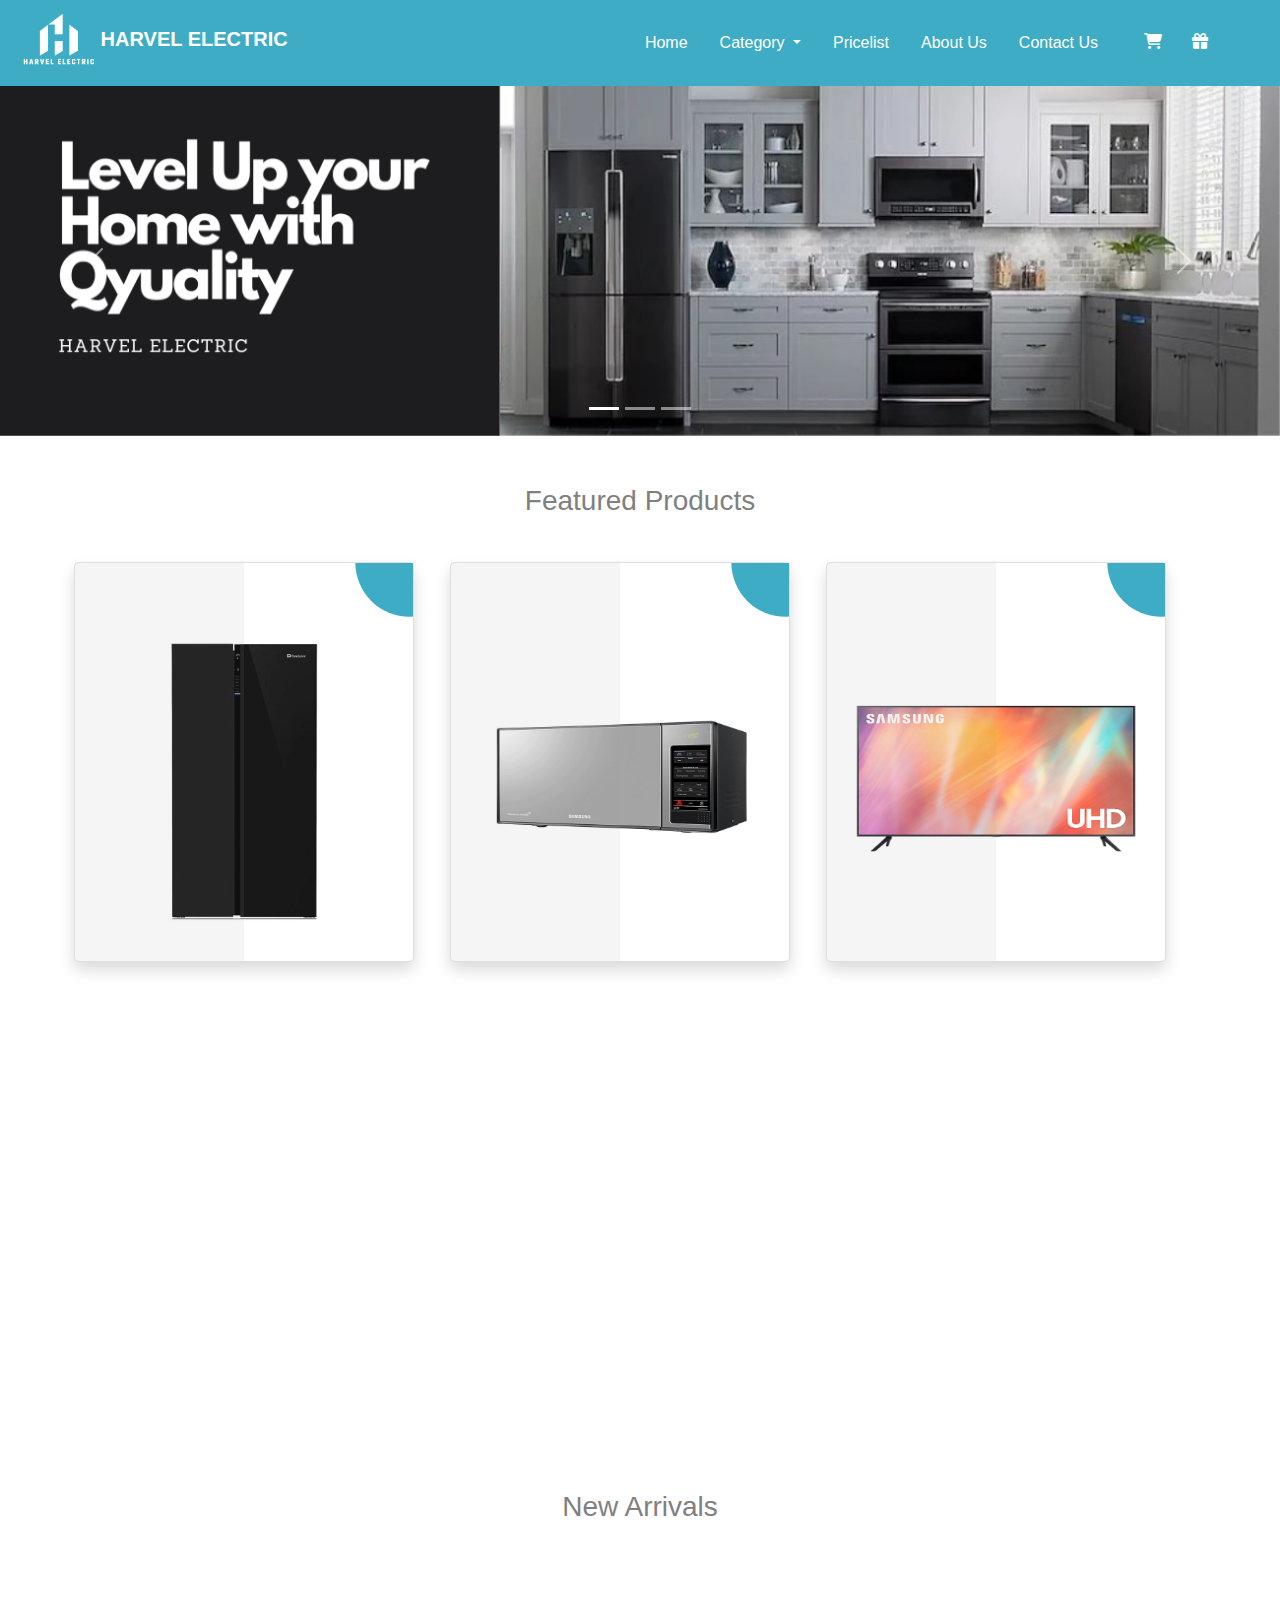
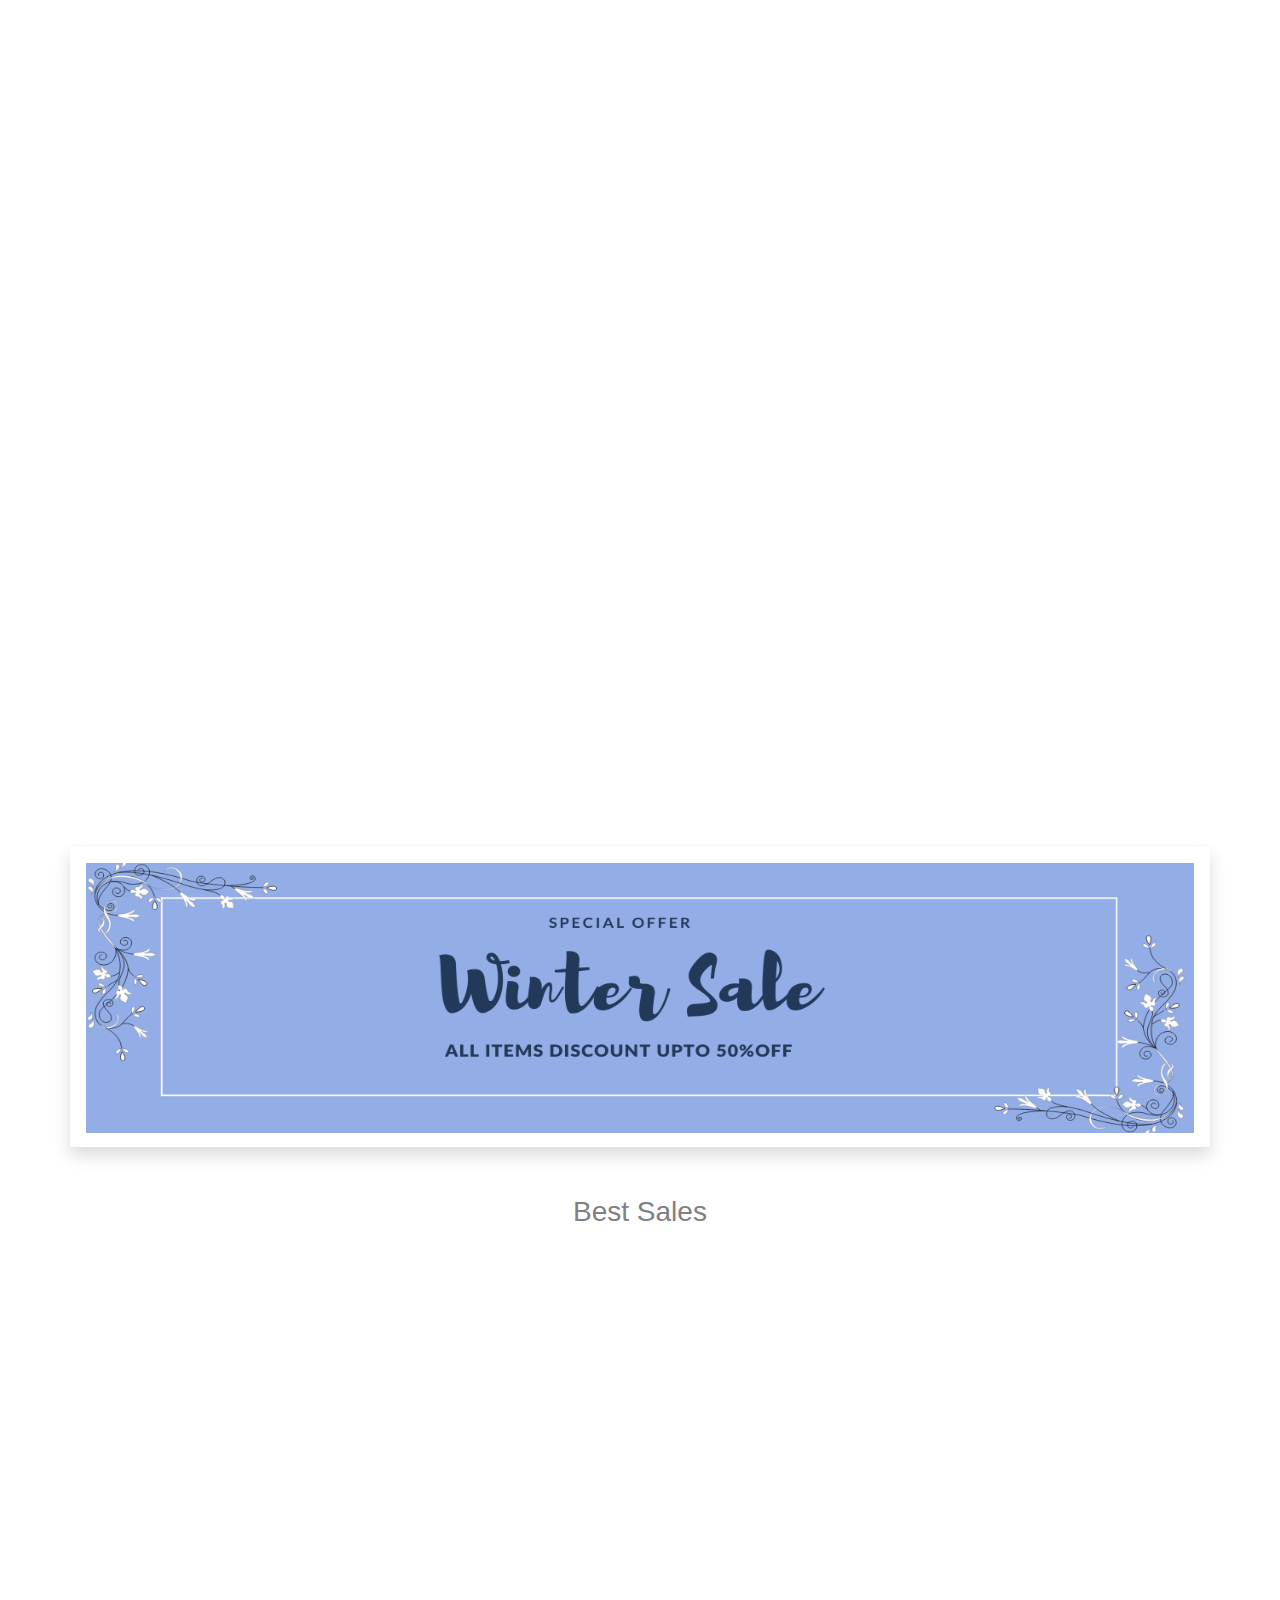
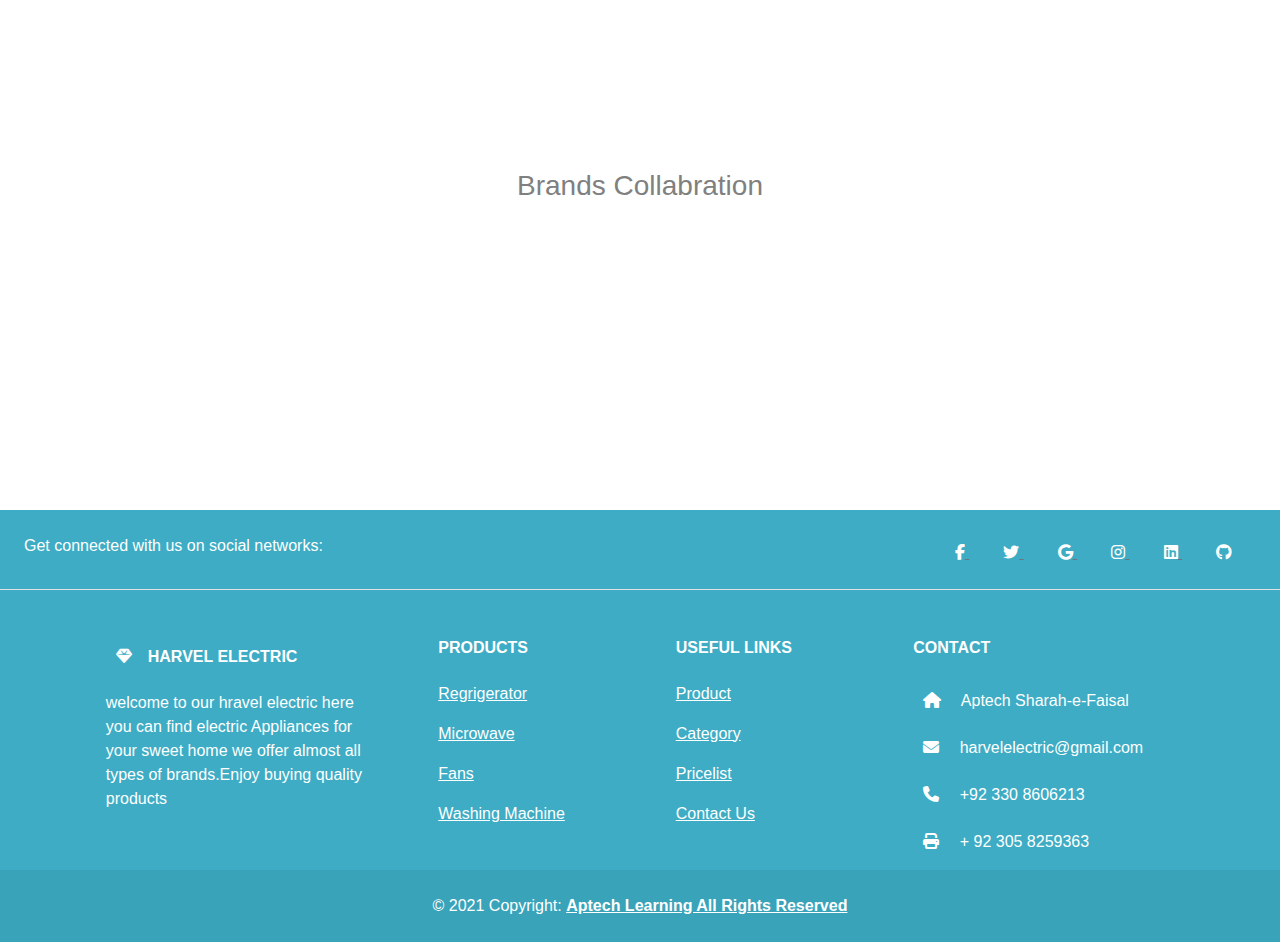
<file: index.html>
<!DOCTYPE html>
<html lang="en">
<head>
    <meta charset="UTF-8">
    <meta http-equiv="X-UA-Compatible" content="IE=edge">
    <meta name="viewport" content="width=device-width, initial-scale=1.0">
    <title>Document</title>
    <!--BOTSTRAP CSS LINK-->
    <link rel="stylesheet" href="bootstrap/bootstrap.css">
    <!--STYLE CSS LINK-->
    <link rel="stylesheet" href="css/style.css">
    <!--GOOGLE FONTS LINK-->
    <link rel="preconnect" href="https://fonts.googleapis.com">

    <link rel="stylesheet" href="https://unpkg.com/aos@next/dist/aos.css" />

     <!-- FONT AWESOME ICONS LINK -->
    <link rel="stylesheet" href="https://cdnjs.cloudflare.com/ajax/libs/font-awesome/6.2.0/css/all.min.css">
</head>
<body>
  <!--NAV BAR START-->
    <nav class="navbar navbar-expand-lg navbar-light bg-light">
        <div class="container-fluid ">
          <a class="navbar-logo" href=""><img src="img/main logo.png" style="height: 70px; width:100%;" alt=""></a> <h5 class=" ms-0" style="font-weight:bold ; color:#fff">HARVEL ELECTRIC</h5>
          <button class="navbar-toggler" type="button" data-bs-toggle="collapse" data-bs-target="#navbarSupportedContent" aria-controls="navbarSupportedContent" aria-expanded="false" aria-label="Toggle navigation">
            <span class="navbar-toggler-icon"></span>
          </button>
          <div class="collapse navbar-collapse" id="navbarSupportedContent">
            <ul class="navbar-nav ms-auto mb-2  mb-lg-0">
              <li class="nav-item">
                <a class="nav-link active px-3" aria-current="page" style="color: white;" href="index.html">Home</a>
              </li>
              <li class="nav-item dropdown">
                <a class="nav-link dropdown-toggle px-3" style="color: white;" href="category.html" id="navbarDropdown" role="button" data-bs-toggle="dropdown" aria-expanded="false"> Category </a>
                <ul class="dropdown-menu" aria-labelledby="navbarDropdown">
                  <li><a class="dropdown-item" href="category.html">All Products</a></li>
                  <li><a class="dropdown-item" href="ceiling fan.html">Ceiling Fans</a></li>
                  <li><a class="dropdown-item" href="fridge cards.html">Refrigerator</a></li>
                  <li><a class="dropdown-item" href="Ac cards.html">AC</a></li>
                  <li><a class="dropdown-item" href="dispenser cards.html">Dispenser</a></li>
                  <li><a class="dropdown-item" href="led card.html">LED</a></li>
                  <li><a class="dropdown-item" href="washing machine.html">Washing Machine</a></li>
                  <li><a class="dropdown-item" href="microwave.html">Microwave</a></li>
                </ul>
              </li>
              <li class="nav-item">
                <a class="nav-link active px-3" href="pricelist.html" style="color: white;">Pricelist</a>
              </li>
              <li class="nav-item">
                <a class="nav-link active px-3" href="about us.html" style="color: white;">About Us</a>
              </li>
              <li class="nav-item">
                <a class="nav-link active px-3" href="contactus.html" style="color: white;">Contact Us</a>
              </li>
              <li>
                <a href=""><i class="fa-sharp fa-solid fa-cart-shopping" style="margin-left:30px ;" ></i></a>
              </li>
              <li>
                <a href=""><i class="fa-sharp fa-solid fa-gift" style="margin-left:30px ;" ></i></a>
              </li>
            </ul>
          </div>
        </div>
      </nav>
<!--NAV BAR END-->


<!--SLIDER START-->
      <div id="carouselExampleIndicators" class="carousel slide" data-bs-ride="carousel">
        <div class="carousel-indicators">
          <button type="button" data-bs-target="#carouselExampleIndicators" data-bs-slide-to="0" class="active" aria-current="true" aria-label="Slide 1"></button>
          <button type="button" data-bs-target="#carouselExampleIndicators" data-bs-slide-to="1" aria-label="Slide 2"></button>
          <button type="button" data-bs-target="#carouselExampleIndicators" data-bs-slide-to="2" aria-label="Slide 3"></button>
        </div>
        <div class="carousel-inner">
          <div class="carousel-item active">
            <img src="img/Level Up your Home with Qyuality.png" class="d-block w-100 slider" alt="...">
          </div>
          <div class="carousel-item">
            <img src="img/Home Appliances.png" class="d-block w-100 slider" alt="...">
          </div>
          <div class="carousel-item">
            <img src="img/Ovens and Microwaves.png" class="d-block w-100 slider" alt="...">
          </div>
        </div>
        <button class="carousel-control-prev" type="button" data-bs-target="#carouselExampleIndicators" data-bs-slide="prev">
          <span class="carousel-control-prev-icon" aria-hidden="true"></span>
          <span class="visually-hidden">Previous</span>
        </button>
        <button class="carousel-control-next" type="button" data-bs-target="#carouselExampleIndicators" data-bs-slide="next">
          <span class="carousel-control-next-icon" aria-hidden="true"></span>
          <span class="visually-hidden">Next</span>
        </button>
      </div>
<!--SLIDER END-->

<!--FEATURED PRODUCTS START-->
<h3 class="mt-5 text-center text">Featured Products</h3>
<div class="container mt-4 ps-3 content ">
  <div class="row"   data-aos="fade-up">

    <div class="col-lg-4 col-md-6 col-sm-12 shadow p-3 mb-5 card">
      <h3>Dawlance Glass Door Digital Display Refrigerator</h3>
      <img src="img/dawlance fridge 8.jpg" class="image card1" alt="">
      <p>This classic glass door model with beautiful fascia and 
        modern features keeps your food fresh and 
        healthy and offers a great value for your money.</p>
        <a href="" class="link"><button>Read more</button></a>
    </div>


    <div class="col-lg-4 col-md-6 col-sm-12 shadow p-3 mb-5 mx-3 card">
      <h3>Samsung Smart Inverter Microwave Oven </h3>
      <img src="img/samsung microwave 1.jpg" class="image card3" alt="">
      <p>Eco Mode saves more power in standby up to 
        40%. With a push of a button you will save money power and the environment.</p>
        <a href="" class="link"><button>Read more</button></a>
    </div>

    <div class="col-lg-4 col-md-6 col-sm-12 shadow p-3 mb-5 card">
      <h3>Samsung UHD 4K Smart LED TV 43 Inch</h3>
     <img src="img/samsung led 4.png " class="image card3" alt="">
     <p>Samsung TVs work with Alexa, making it easy 
      to integrate with your Alexa-enabled devices.
       Ask Alexa to turn on your TV, change channels, 
       control volume, and more.</p>
      <a href="" class="link"><button>Read more</button></a>
    </div>
  </div>
</div>
<!--FEATURD PRODUCTS END-->

<!--NEW ARRIVALS START-->
      <h3 class="mt-5 text-center text">New Arrivals</h3>
      <div class="container mt-4  content ">
        <div class="row" data-aos="fade-up">

          <div class="col-sm-12 col-md-6 col-lg-3 shadow p-3 mb-5 card">
            <h3>Dawlance 8 Kg Inverter Automatic Washing Machine </h3>
            <img src="img/dawlance washing machine 3.webp" class="image card1" alt="">
            <p>The Dawlance Washing 
              Machine has an advantage over the competition
              Its patented Deep Waterfall Technology allows it 
              to mix detergents and form foams more effectively.</p>
              <a href="" class="link"><button>Read more</button></a>
          </div>


          <div class="col-sm-12 col-md-6 col-lg-3  shadow p-3 mb-5 mx-3 card">
            <h3>Orient Ceiling Fan Breeze Plus Fancy 56</h3>
            <img src="img/local fan 4.jpg" class="image card3" alt="">
            <p>This ceiling fan fulfills all the requirements 
              of a pleasant environment with 100% copper wiring 
              for energy efficient power supply and long-lasting product life.</p>
              <a href="" class="link"><button>Read more</button></a>
          </div>

          <div class="col-sm-12 col-md-6 col-lg-3 shadow p-3 mb-5 card">
            <h3>SAMSUNG 60-Inch Crystal UHD 4K UHD HDR Smart TV </h3>
           <img src="img/samsung led 3.png " class="image card3" alt="">
           <p>A different level of UHD with advanced 
            phosphor technology. Dynamic
             Crystal Color delivers lifelike variations so you 
             can see every subtlety.</p>
            <a href="" class="link"><button>Read more</button></a>
          </div>
        </div>
      </div>
<!--NEW ARRIVALS END-->

<!--BANNER-->
      <div class=" container text-center shadow p-3 mb-5 banner">
        <a href=""><img src="img/Add a heading.png" class="img-fluid w-100" alt="..."></a>
      </div>


<!--BEST SALES START-->
      <h3 class="mt-5 text-center text">Best Sales</h3>
      <div class="container mt-4" >
        <div class="row" data-aos="fade-up">

          <div class="col-sm-12 col-md-6 col-lg-3  shadow p-3 mb-5 card">
            <h3>Haier Water Dispenser HWD-336</h3>
            <img src="img/haier des 2.jpg" class="image " alt="">
            <p>Haier Water Dispenser with 2 Taps 2022 model, High 
              efficiency compressor cooling, Stainless steel water 
              tank.</p>
              <a href="" class="link"><button>Read more</button></a>
          </div>

          <div class="col-sm-12 col-md-6 col-lg-3 shadow p-3 mb-5 mx-3 card">
            <h3>Haier Inverter AC 1.5 Ton </h3>
            <img src="img/haier AC 2.webp" class="image card3" alt="">
            <p>The key features include the facilities of 
              Turbo cool, UPS Enabled. It has strong airflow 
              and an exquisite dust filter. At Ahmed Electronic Store.</p>
              <a href="" class="link"><button>Read more</button></a>
          </div>

          <div class="col-sm-12 col-md-6 col-lg-3 shadow p-3 mb-5  card">
            <h3>Orient Android IOT LED TV</h3>
           <img src="img/orient 32 led 1.jpg" class="image " alt="">
           <p>Orient Android IOT LED TV is the latest addition 
            with superb features like IOT integration, a complete
             entertainment hub,get ready for a life-like experience 
             with Action LED TV </p>
            <a href="" class="link"><button>Read more</button></a>
          </div>
        </div>
      </div>
<!--BEST SALES END-->


<!--BRAND COLABRATION START-->
      <h3 class="mt-5 text-center text">Brands Collabration</h3>
      <div class="container" data-aos="fade-up">
        <div class="row">
          <div class="col">
           <a href=""><img src="img/ecostar-logo-removebg-preview.png" class="brands" alt=""></a>
          </div>
          <div class="col">
            <a href=""><img src="img/dawalance_logo-removebg-preview.png" class="brands" alt=""></a>
          </div>
          <div class="col">
            <a href=""><img src="img/haier_logo-removebg-preview.png" class="brands" alt=""></a>
          </div>
          <div class="col">
            <a href=""><img src="img/Kenwood_Logo.svg-removebg-preview.png" class="mt-4" style="height: 30px;" alt=""></a>
          </div>
        </div>
        <div class="row">
            <div class="col">
             <a href=""><img src="img/orient_logo-removebg-preview.png" class="mt-4" style="height:40px ;" alt=""></a>
            </div>
            <div class="col">
              <a href=""><img src="img/royal_logo-removebg-preview.png" class="pb-5" style="height:200px ;" alt=""></a>
            </div>
            <div class="col">
              <a href=""><img src="img/samsung_logo-removebg-preview.png" class="brands" alt=""></a>
            </div>
            <div class="col">
              <a href=""><img src="img/tcl_logo-removebg-preview.png" class="brands" alt=""></a>
            </div>
          </div>
      </div>
<!--BRAND COLABRATION END-->

<!-- START OF THE FOOTER -->
<footer class="text-center text-lg-start bg-light text-muted">
    <!-- Section: Social media -->
    <section class="d-flex justify-content-center justify-content-lg-between p-4 border-bottom">
      <!-- Left -->
      <div class="me-5 d-none d-lg-block footer-text">
        <span>Get connected with us on social networks:</span>
      </div>
      <!-- Left -->
  
      <!-- Right -->
      <div>
        <a href="" class="me-4 text-reset">
          <i class="fab fa-facebook-f"></i>
        </a>
        <a href="" class="me-4 text-reset">
          <i class="fab fa-twitter"></i>
        </a>
        <a href="" class="me-4 text-reset">
          <i class="fab fa-google"></i>
        </a>
        <a href="" class="me-4 text-reset">
          <i class="fab fa-instagram"></i>
        </a>
        <a href="" class="me-4 text-reset">
          <i class="fab fa-linkedin"></i>
        </a>
        <a href="" class="me-4 text-reset">
          <i class="fab fa-github"></i>
        </a>
      </div>
      <!-- Right -->
    </section>
    <!-- Section: Social media -->
  
    <section class="">
      <div class="container text-center text-md-start mt-5">
        <div class="row mt-3">
          <div class="col-md-3 col-lg-4 col-xl-3 mx-auto mb-4">
            <h6 class="text-uppercase fw-bold mb-4 footer-text">
              <i class="fas fa-gem me-3"></i>HARVEL ELECTRIC
            </h6>
            <p class="footer-text">
              welcome to our hravel electric here you can find electric Appliances
              for your sweet home we offer almost all types of brands.Enjoy buying quality products  
            </p>
          </div>
        
          <div class="col-md-2 col-lg-2 col-xl-2 mx-auto mb-4">
            <h6 class="text-uppercase fw-bold mb-4 footer-text">
              Products
            </h6>
            <p  class=" footer-text">
              <a href="#!" class="text-reset ">Regrigerator</a>
            </p>
            <p  class=" footer-text">
              <a href="#!" class="text-reset">Microwave</a>
            </p>
            <p  class=" footer-text">
              <a href="#!" class="text-reset">Fans</a>
            </p>
            <p  class=" footer-text">
              <a href="#!" class="text-reset">Washing Machine</a>
            </p>
          </div>
          
          <div class="col-md-3 col-lg-2 col-xl-2 mx-auto mb-4">
            <h6 class="text-uppercase fw-bold mb-4 footer-text">
              Useful links
            </h6>
            <p class=" footer-text">
              <a href="#!" class="text-reset">Product</a>
            </p>
            <p class=" footer-text">
              <a href="#!" class="text-reset">Category</a>
            </p>
            <p  class=" footer-text">
              <a href="#!" class="text-reset ">Pricelist</a>
            </p>
            <p  class=" footer-text">
              <a href="#!" class="text-reset">Contact Us</a>
            </p>
          </div>
        
          <div class="col-md-4 col-lg-3 col-xl-3 mx-auto mb-md-0 mb-4">
            <!-- Links -->
            <h6 class="text-uppercase fw-bold mb-4 footer-text">Contact</h6>
            <p  class=" footer-text" ><i class="fas fa-home me-3 "></i> Aptech Sharah-e-Faisal</p>
            <p  class=" footer-text">
              <i class="fas fa-envelope me-3 "></i>
             harvelelectric@gmail.com
            </p>
            <p  class=" footer-text"><i class="fas fa-phone me-3"></i> +92 330 8606213</p>
            <p  class=" footer-text"><i class="fas fa-print me-3 "></i> + 92 305 8259363</p>
          </div>
        </div>
      </div>
    </section>
    <!-- Copyright -->
    <div class="text-center p-4 footer-text" style="background-color: rgba(0, 0, 0, 0.05);">
      © 2021 Copyright:
      <a class="text-reset fw-bold footer-text" href="#">Aptech Learning All Rights Reserved</a>
    </div>
    <!-- Copyright -->
  </footer>
  <!-- END OF THE FOOTER -->


  <!--BOOSTRAP JS LINK-->
  <script src="bootstrap/bootstrap.js"></script>

  <script src="https://unpkg.com/aos@next/dist/aos.js"></script>
  <script>
    AOS.init({
      offset: 300,
      duration: 1000,
    });
  </script>
</body>
</html>
</file>
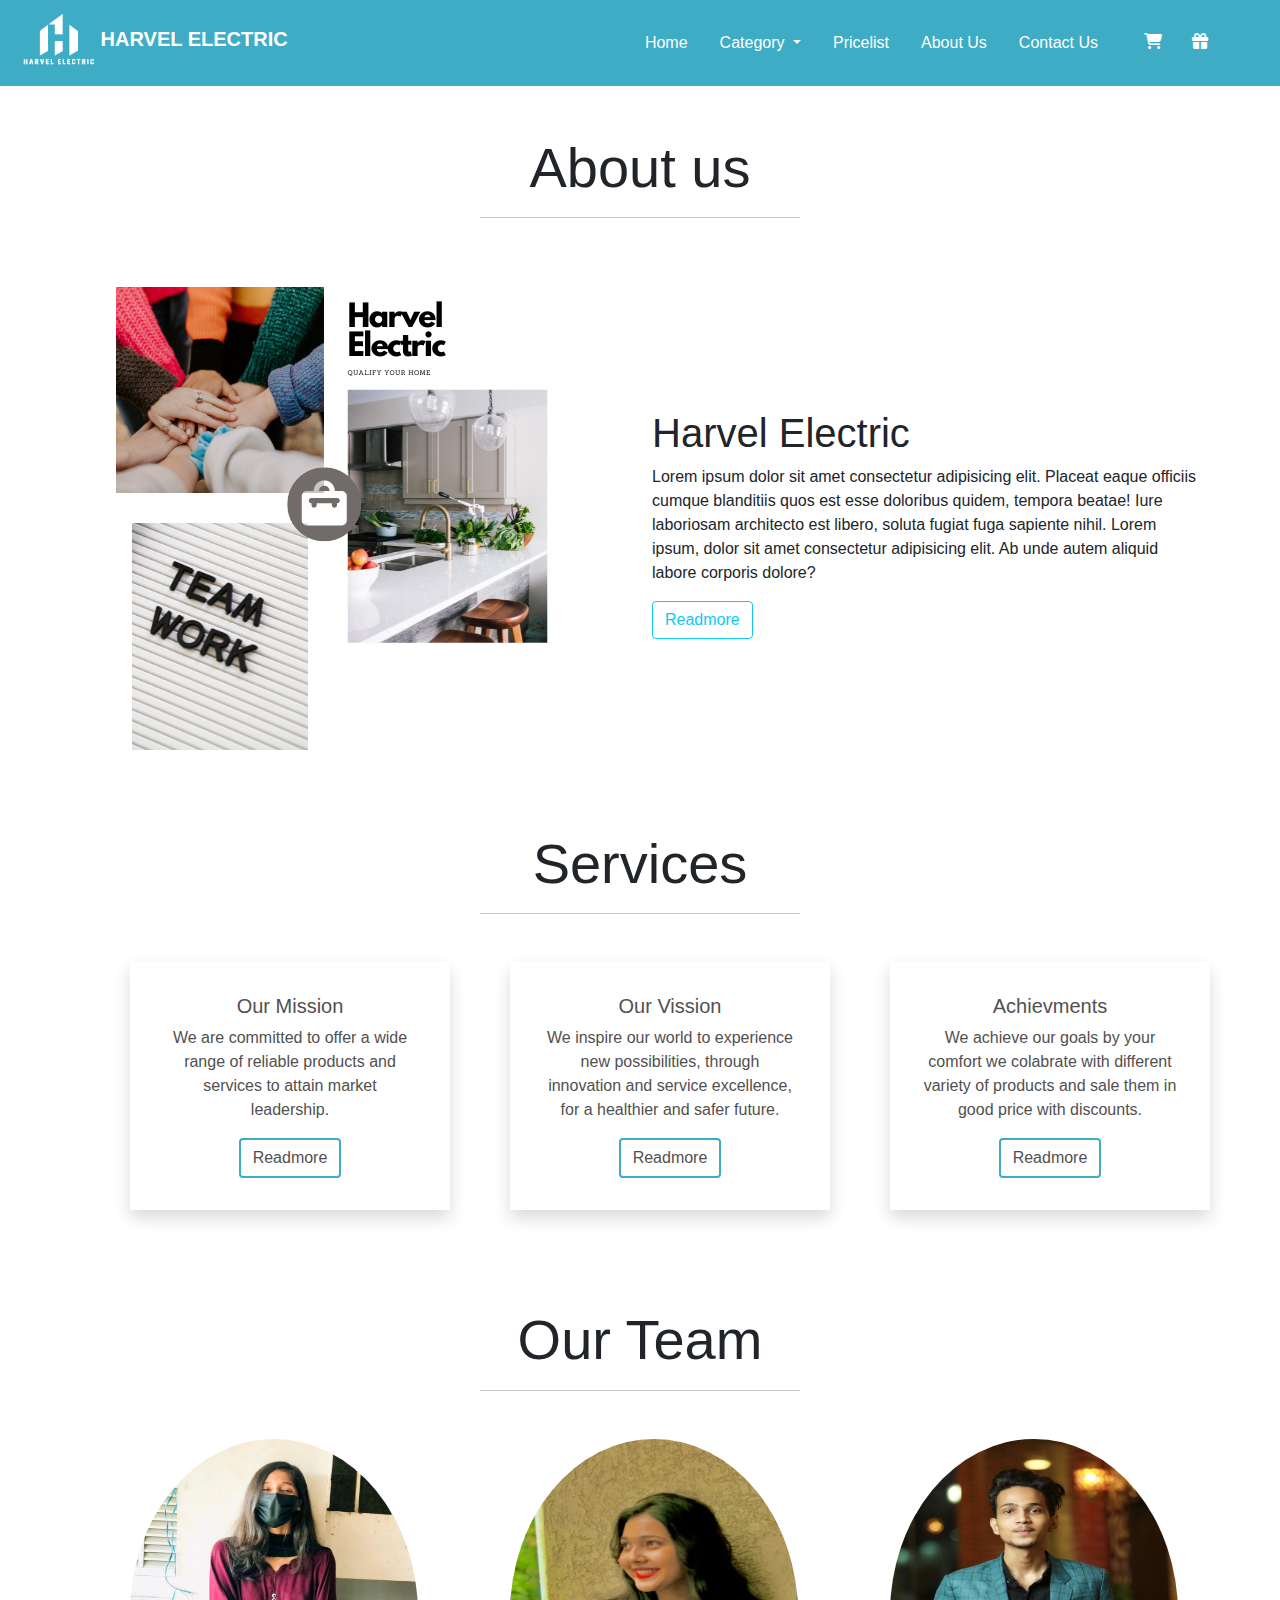
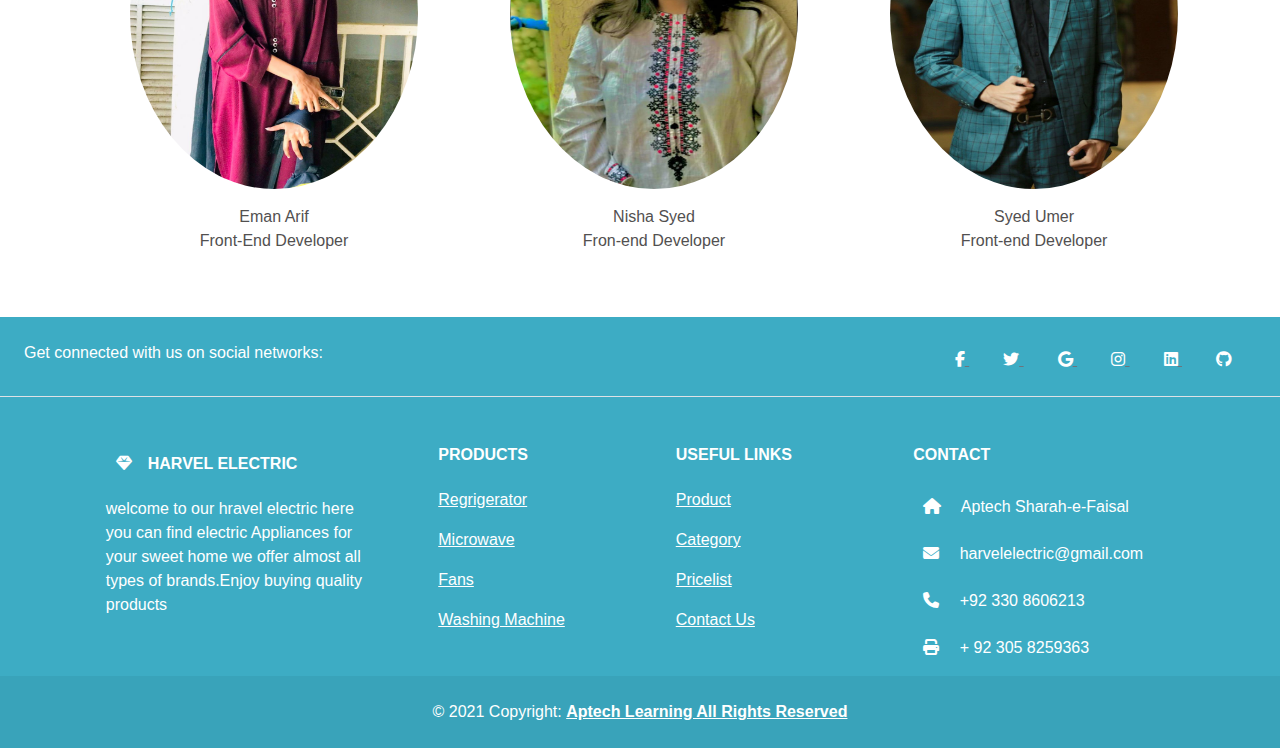
<file: about us.html>
<!DOCTYPE html>
<html lang="en">
<head>
    <meta charset="UTF-8">
    <meta http-equiv="X-UA-Compatible" content="IE=edge">
    <meta name="viewport" content="width=device-width, initial-scale=1.0">
    <title>Document</title>
    <!--BOTSTRAP CSS LINK-->
    <link rel="stylesheet" href="bootstrap/bootstrap.css">
    <!--STYLE CSS LINK-->
    <link rel="stylesheet" href="css/style.css">
    <!--GOOGLE FONTS LINK-->
    <link rel="preconnect" href="https://fonts.googleapis.com">

    <link rel="stylesheet" href="https://unpkg.com/aos@next/dist/aos.css" />

     <!-- FONT AWESOME ICONS LINK -->
    <link rel="stylesheet" href="https://cdnjs.cloudflare.com/ajax/libs/font-awesome/6.2.0/css/all.min.css">
</head>
<body>

   <!--NAV BAR START-->
   <nav class="navbar navbar-expand-lg navbar-light bg-light">
    <div class="container-fluid ">
      <a class="navbar-logo" href=""><img src="img/main logo.png" style="height: 70px; width:100%;" alt=""></a> <h5 class=" ms-0" style="font-weight:bold ; color:#fff">HARVEL ELECTRIC</h5>
      <button class="navbar-toggler" type="button" data-bs-toggle="collapse" data-bs-target="#navbarSupportedContent" aria-controls="navbarSupportedContent" aria-expanded="false" aria-label="Toggle navigation">
        <span class="navbar-toggler-icon"></span>
      </button>
      <div class="collapse navbar-collapse" id="navbarSupportedContent">
        <ul class="navbar-nav ms-auto mb-2  mb-lg-0">
          <li class="nav-item">
            <a class="nav-link active px-3" aria-current="page" style="color: white;" href="index.html">Home</a>
          </li>
          <li class="nav-item dropdown">
            <a class="nav-link dropdown-toggle px-3" style="color: white;" href="category.html" id="navbarDropdown" role="button" data-bs-toggle="dropdown" aria-expanded="false"> Category </a>
            <ul class="dropdown-menu" aria-labelledby="navbarDropdown">
              <li><a class="dropdown-item" href="category.html">All Product</a></li>
              <li><a class="dropdown-item" href="ceiling fan.html">Ceiling Fans</a></li>
              <li><a class="dropdown-item" href="fridge cards.html">Refrigerator</a></li>
              <li><a class="dropdown-item" href="Ac cards.html">AC</a></li>
              <li><a class="dropdown-item" href="dispenser cards.html">Dispenser</a></li>
              <li><a class="dropdown-item" href="led card.html">LED</a></li>
              <li><a class="dropdown-item" href="washing machine.html">Washing Machine</a></li>
              <li><a class="dropdown-item" href="microwave.html">Microwave</a></li>
            </ul>
          </li>
          <li class="nav-item">
            <a class="nav-link active px-3" href="pricelist.html" style="color: white;">Pricelist</a>
          </li>
          <li class="nav-item">
            <a class="nav-link active px-3" href="about us.html" style="color: white;">About Us</a>
          </li>
          <li class="nav-item">
            <a class="nav-link active px-3" href="contactus.html" style="color: white;">Contact Us</a>
          </li>
          <li>
            <a href=""><i class="fa-sharp fa-solid fa-cart-shopping" style="margin-left:30px ;" ></i></a>
          </li>
          <li>
            <a href=""><i class="fa-sharp fa-solid fa-gift" style="margin-left:30px ;" ></i></a>
          </li>
        </ul>
      </div>
    </div>
  </nav>


  
<!--NAV BAR END-->

<br> <br>     
<section>
  <div class="text-center">
      <h1 class="display-4">About us</h1>
      <hr class="w-25 mx-auto">
  </div>
  <div class="container">
    <div class="row my-5">
    <div class="col-lg6 col-md-6 col-12 col-xxl-6">
      <figure>
        <img src="img/about img.png" alt="about img" class="img-fluid about_img">
      </figure>
      </div>
      <div class="col-lg-6 col-md-6 col-12 col-xxl-6 d-flex justify-content-center align-items-start flex-column">
          <h1>Harvel Electric</h1>
          <p>Lorem ipsum dolor sit amet consectetur adipisicing elit. 
            Placeat eaque officiis cumque blanditiis quos est esse 
            doloribus quidem, tempora beatae! Iure laboriosam architecto 
            est libero, soluta fugiat fuga sapiente nihil. Lorem ipsum, 
            dolor sit amet consectetur adipisicing elit. Ab unde autem 
            aliquid labore corporis dolore? </p>
            <button type="button" class="btn btn-outline-info">Readmore</button>
      </div>
    </div>
  </div>
</section> 


<section class="main-heading my-5">
  <div class="text-center">
      <h1 class="display-4">Services</h1>
      <hr class="w-25 mx-auto">
  </div>
  <div class="container service">
    <div class="row my-5">
      <div class="col-md-4 col-12 col-xxl-4 ">
        <div class="card-t  mx-5 text-center shadow p-3 mb-5" style="width: 20rem;">
          <div class="card-body">
            <h5 class="card-title">Our Mission</h5>
            <p class="card-text">We are committed to offer a wide 
              range of reliable products and services to attain market 
              leadership.</p>
            <a href="#" class="btn btn-me">Readmore</a>
          </div>
        </div>
      </div>

      <div class="col-md-4 col-12 col-xxl-4  ">
      <div class="card-t mx-5  text-center shadow p-3 mb-5" style="width: 20rem;">
        <div class="card-body">
          <h5 class="card-title">Our Vission</h5>
          <p class="card-text">We inspire our world to experience new 
            possibilities, through innovation and service excellence, 
            for a healthier and safer future.</p>
          <a href="#" class="btn btn-me">Readmore</a>
        </div>
      </div>
    </div>
 
    <div class="col-md-4 col-12 col-xxl-4 ">
      <div class="card-t  mx-5 text-center shadow p-3 mb-5" style="width: 20rem;">
        <div class="card-body">
          <h5 class="card-title">Achievments</h5>
          <p class="card-text">We achieve our goals by your comfort
            we colabrate with different variety of products and sale 
            them in good price with discounts.
          </p>
          <a href="#" class="btn btn-me">Readmore</a>
        </div>
      </div>
    </div>
    </div>
  </div>

</section> 


<section class="main-heading my-5">
  <div class="text-center">
      <h1 class="display-4 ">Our Team</h1>
      <hr class="w-25 mx-auto mb-5">
  </div>
     <div class="container service">
       <div class="row my-5">
        <div class="col-md-4 col-12 col-xxl-4 ">
          <div class="card-e mx-5 text-center " style="width: 18rem;">
            <img src="img/teamwork1.jpeg" class="card-img-top" alt="...">
            <div class="card-body">
              <p class="card-text">Eman Arif <br>
                Front-End Developer
              </p>
            </div>
          </div>
        </div>
  
        <div class="col-md-4 col-12 col-xxl-4  ">
          <div class="card-e mx-5 text-center " style="width: 18rem;">
            <img src="img/teamwork2.jpeg" class="card-img-top" alt="...">
            <div class="card-body">
              <p class="card-text">Nisha Syed <br>
              Fron-end Developer</p>
            </div>
          </div>
      </div>
   
      <div class="col-md-4 col-12 col-xxl-4 ">
        <div class="card-e mx-5 text-center" style="width: 18rem;">
          <img src="img/teamwork3.jpeg" class="card-img-top" alt="...">
          <div class="card-body">
            <p class="card-text">Syed Umer <br>
            Front-end Developer</p>
          </div>
        </div>
    </div>
  </div>
</div>
</section> 


<!-- START OF THE FOOTER -->
<footer class="text-center text-lg-start bg-light text-muted">
  <!-- Section: Social media -->
  <section class="d-flex justify-content-center justify-content-lg-between p-4 border-bottom">
    <!-- Left -->
    <div class="me-5 d-none d-lg-block footer-text">
      <span>Get connected with us on social networks:</span>
    </div>
    <!-- Left -->

    <!-- Right -->
    <div>
      <a href="" class="me-4 text-reset">
        <i class="fab fa-facebook-f"></i>
      </a>
      <a href="" class="me-4 text-reset">
        <i class="fab fa-twitter"></i>
      </a>
      <a href="" class="me-4 text-reset">
        <i class="fab fa-google"></i>
      </a>
      <a href="" class="me-4 text-reset">
        <i class="fab fa-instagram"></i>
      </a>
      <a href="" class="me-4 text-reset">
        <i class="fab fa-linkedin"></i>
      </a>
      <a href="" class="me-4 text-reset">
        <i class="fab fa-github"></i>
      </a>
    </div>
    <!-- Right -->
  </section>
  <!-- Section: Social media -->

  <section class="">
    <div class="container text-center text-md-start mt-5">
      <div class="row mt-3">
        <div class="col-md-3 col-lg-4 col-xl-3 mx-auto mb-4">
          <h6 class="text-uppercase fw-bold mb-4 footer-text">
            <i class="fas fa-gem me-3"></i>HARVEL ELECTRIC
          </h6>
          <p class="footer-text">
            welcome to our hravel electric here you can find electric Appliances
            for your sweet home we offer almost all types of brands.Enjoy buying quality products  
          </p>
        </div>
      
        <div class="col-md-2 col-lg-2 col-xl-2 mx-auto mb-4">
          <h6 class="text-uppercase fw-bold mb-4 footer-text">
            Products
          </h6>
          <p  class=" footer-text">
            <a href="#!" class="text-reset ">Regrigerator</a>
          </p>
          <p  class=" footer-text">
            <a href="#!" class="text-reset">Microwave</a>
          </p>
          <p  class=" footer-text">
            <a href="#!" class="text-reset">Fans</a>
          </p>
          <p  class=" footer-text">
            <a href="#!" class="text-reset">Washing Machine</a>
          </p>
        </div>
        
        <div class="col-md-3 col-lg-2 col-xl-2 mx-auto mb-4">
          <h6 class="text-uppercase fw-bold mb-4 footer-text">
            Useful links
          </h6>
          <p class=" footer-text">
            <a href="#!" class="text-reset">Product</a>
          </p>
          <p class=" footer-text">
            <a href="#!" class="text-reset">Category</a>
          </p>
          <p  class=" footer-text">
            <a href="#!" class="text-reset ">Pricelist</a>
          </p>
          <p  class=" footer-text">
            <a href="#!" class="text-reset">Contact Us</a>
          </p>
        </div>
      
        <div class="col-md-4 col-lg-3 col-xl-3 mx-auto mb-md-0 mb-4">
          <!-- Links -->
          <h6 class="text-uppercase fw-bold mb-4 footer-text">Contact</h6>
          <p  class=" footer-text" ><i class="fas fa-home me-3 "></i> Aptech Sharah-e-Faisal</p>
          <p  class=" footer-text">
            <i class="fas fa-envelope me-3 "></i>
           harvelelectric@gmail.com
          </p>
          <p  class=" footer-text"><i class="fas fa-phone me-3"></i> +92 330 8606213</p>
          <p  class=" footer-text"><i class="fas fa-print me-3 "></i> + 92 305 8259363</p>
        </div>
      </div>
    </div>
  </section>
  <!-- Copyright -->
  <div class="text-center p-4 footer-text" style="background-color: rgba(0, 0, 0, 0.05);">
    © 2021 Copyright:
    <a class="text-reset fw-bold footer-text" href="#">Aptech Learning All Rights Reserved</a>
  </div>
  <!-- Copyright -->
</footer>
<!-- END OF THE FOOTER -->




   <!--BOOSTRAP JS LINK-->
   <script src="bootstrap/bootstrap.js"></script>

   <script src="https://unpkg.com/aos@next/dist/aos.js"></script>
   <script>
     AOS.init({
       offset: 300,
       duration: 1000,
     });
   </script>
 </body>
 </html>
</file>
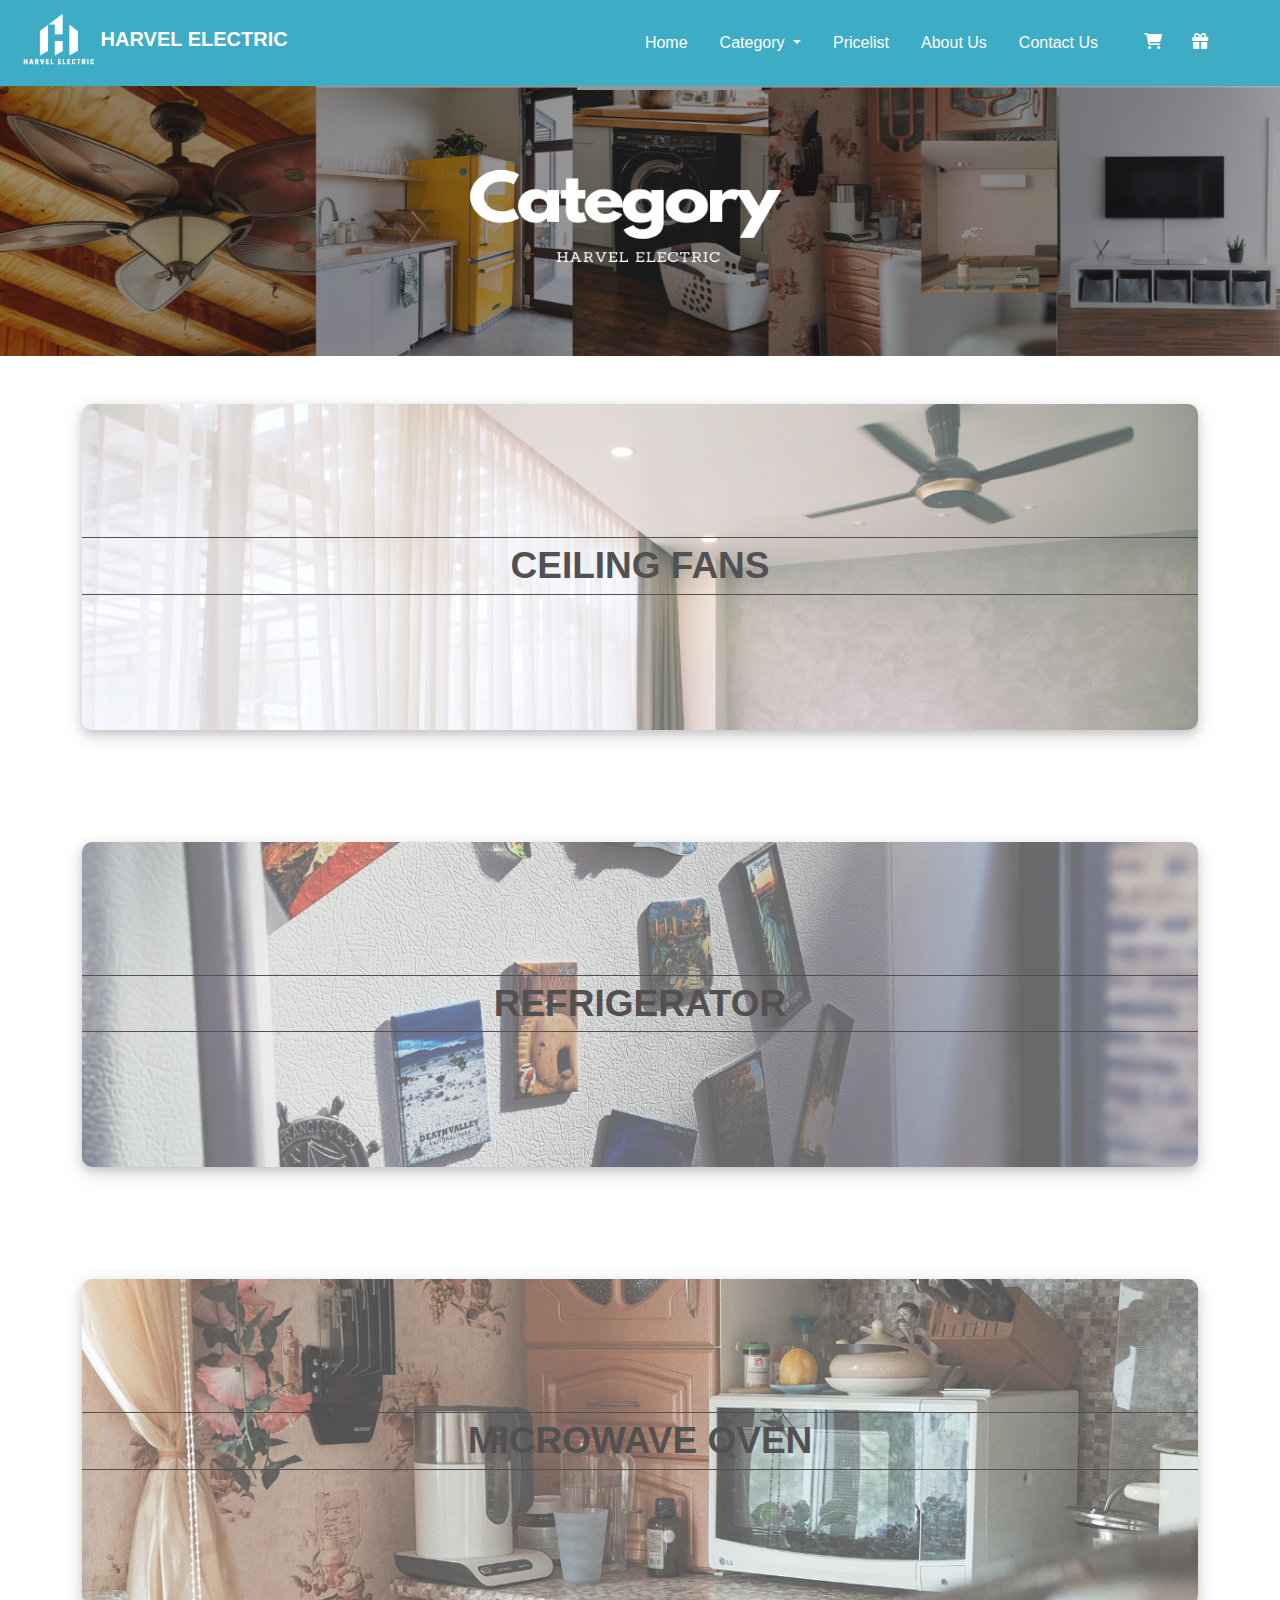
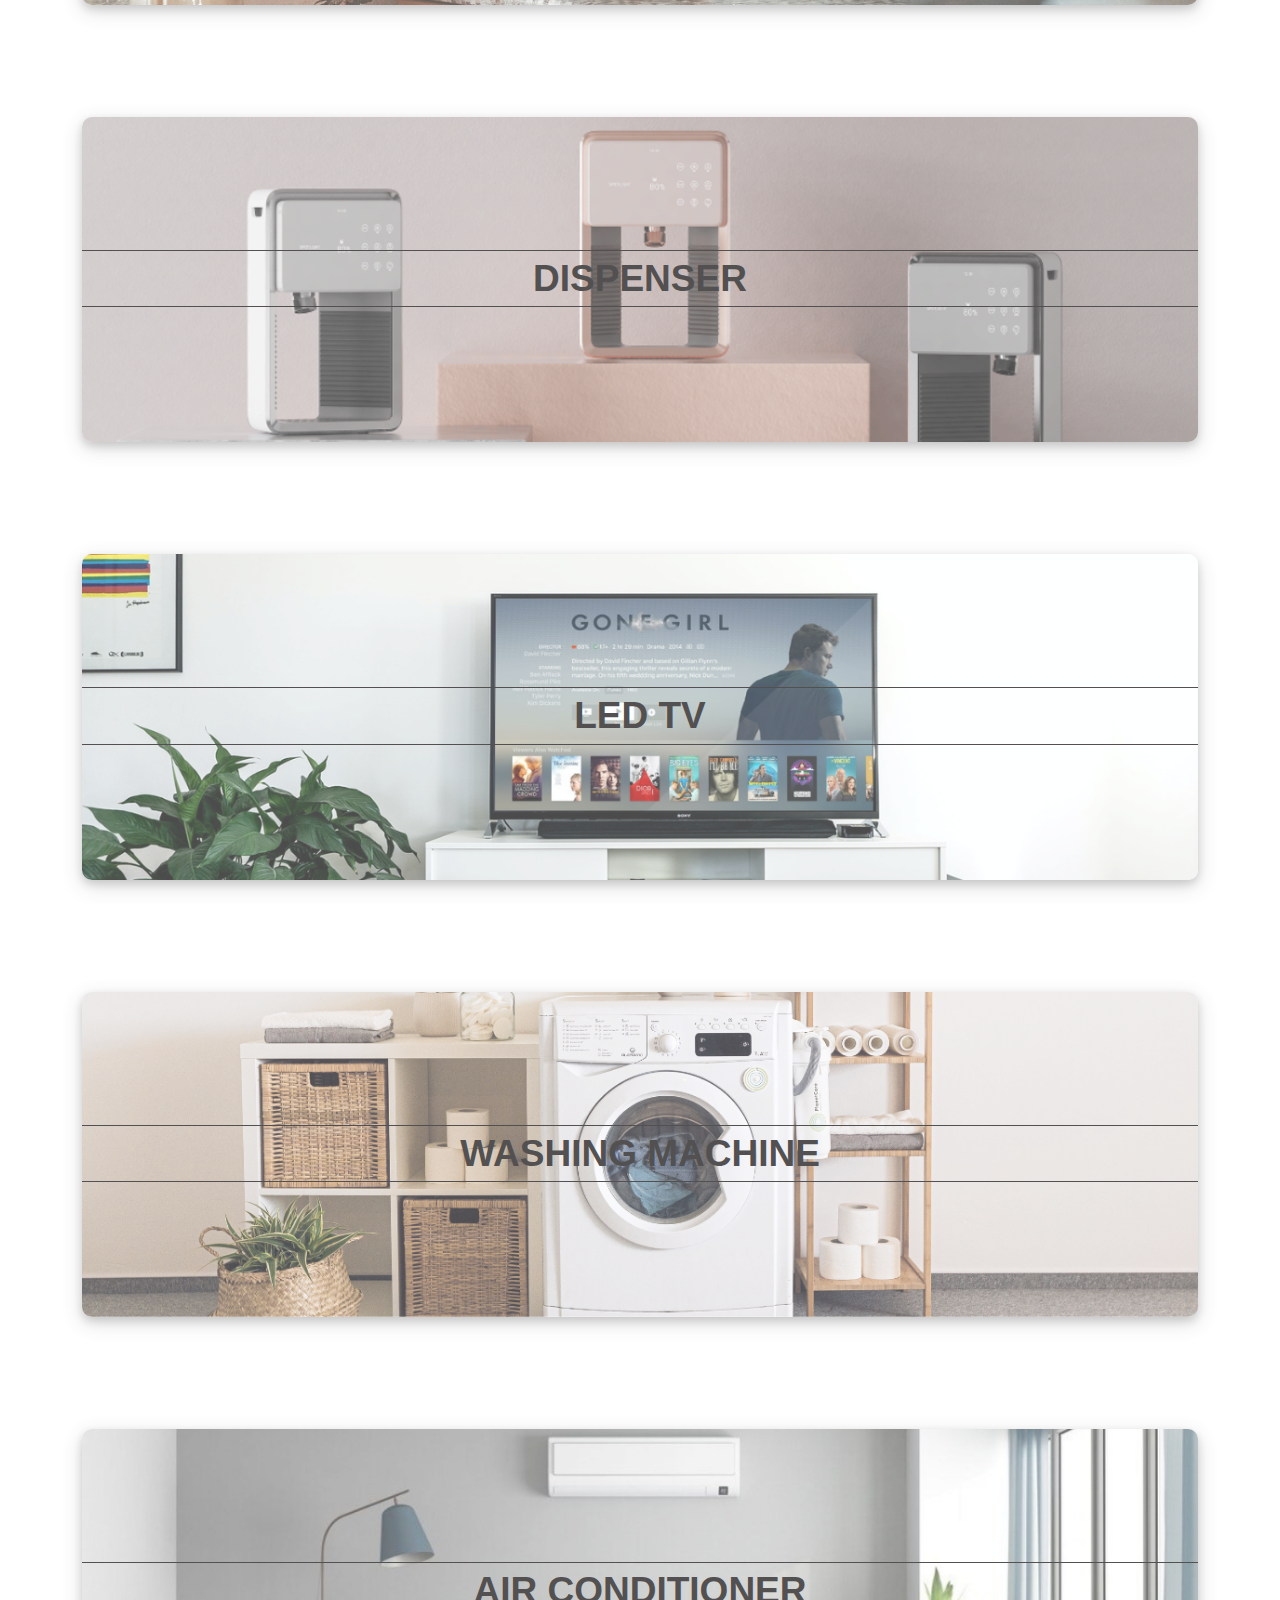
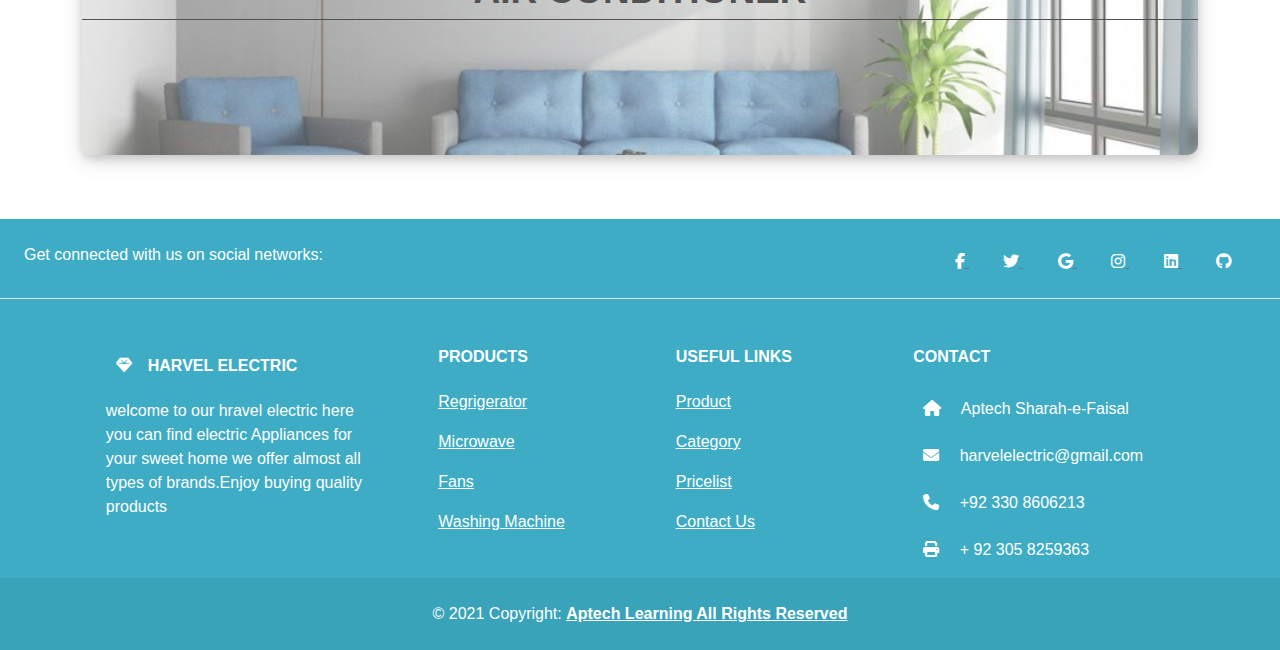
<file: category.html>
<!DOCTYPE html>
<html lang="en">
<head>
    <meta charset="UTF-8">
    <meta http-equiv="X-UA-Compatible" content="IE=edge">
    <meta name="viewport" content="width=device-width, initial-scale=1.0">
    <title>Document</title>
    <!--BOTSTRAP CSS LINK-->
    <link rel="stylesheet" href="bootstrap/bootstrap.css">
    <!--STYLE CSS LINK-->
    <link rel="stylesheet" href="css/style.css">
    <!--GOOGLE FONTS LINK-->
    <link rel="preconnect" href="https://fonts.googleapis.com">

    <link rel="stylesheet" href="https://unpkg.com/aos@next/dist/aos.css" />

    <!-- FONT AWESOME ICONS LINK -->
    <link rel="stylesheet" href="https://cdnjs.cloudflare.com/ajax/libs/font-awesome/6.2.0/css/all.min.css">
</head>
<body>
  <!--NAV BAR START-->
    <nav class="navbar navbar-expand-lg navbar-light bg-light">
        <div class="container-fluid ">
          <a class="navbar-logo" href=""><img src="img/main logo.png" style="height: 70px; width:100%;" alt=""></a> <h5 class=" ms-0" style="font-weight:bold ; color:#fff">HARVEL ELECTRIC</h5>
          <button class="navbar-toggler" type="button" data-bs-toggle="collapse" data-bs-target="#navbarSupportedContent" aria-controls="navbarSupportedContent" aria-expanded="false" aria-label="Toggle navigation">
            <span class="navbar-toggler-icon"></span>
          </button>
          <div class="collapse navbar-collapse" id="navbarSupportedContent">
            <ul class="navbar-nav ms-auto mb-2  mb-lg-0">
              <li class="nav-item">
                <a class="nav-link active px-3" aria-current="page" style="color: white;" href="index.html">Home</a>
              </li>
              <li class="nav-item dropdown">
                <a class="nav-link dropdown-toggle active px-3" style="color: white;" href="category.html" id="navbarDropdown" role="button" data-bs-toggle="dropdown" aria-expanded="false">
                  Category
                </a>
                <ul class="dropdown-menu" aria-labelledby="navbarDropdown">
                  <li><a class="dropdown-item" href="category.html">All Product</a></li>
                  <li><a class="dropdown-item" href="ceiling fan.html">Ceiling Fans</a></li>
                  <li><a class="dropdown-item" href="fridge cards.html">Refrigerator</a></li>
                  <li><a class="dropdown-item" href="Ac cards.html">AC</a></li>
                  <li><a class="dropdown-item" href="dispenser cards.html">Dispenser</a></li>
                  <li><a class="dropdown-item" href="led card.html">LED</a></li>
                  <li><a class="dropdown-item" href="washing machine.html">Washing Machine</a></li>
                  <li><a class="dropdown-item" href="microwave.html">Microwave</a></li>
                </ul>
              </li>
              <li class="nav-item">
                <a class="nav-link active px-3" href="pricelist.html" style="color: white;">Pricelist</a>
              </li>
              <li class="nav-item">
                <a class="nav-link active px-3" href="about us.html" style="color: white;">About Us</a>
              </li>
              <li class="nav-item">
                <a class="nav-link active px-3" href="contactus.html" style="color: white;">Contact Us</a>
              </li>
              <li>
                <a href=""><i class="fa-sharp fa-solid fa-cart-shopping" style="margin-left:30px ;" ></i></a>
              </li>
              <li>
                <a href=""><i class="fa-sharp fa-solid fa-gift" style="margin-left:30px ;" ></i></a>
              </li>
            </ul>
          </div>
        </div>
      </nav>
<!--NAV BAR END-->

<!-- CATERGORY BANNER -->
<img src="img/Category banner.png" class="img-fluid fan-banner" alt="...">

<!--CATEGORY IMAGES CARDS -->
<div class="container-sm">
  
  <figure class="textcenter">
    <img src="img/fan category.png" class="img-fluid category my-5" alt="Responsive image">
    <a href="ceiling fan.html"><figcaption>CEILING FANS</figcaption></a>
  </figure>
  <figure class="textcenter">
    <img src="img/fridge category.png" class="img-fluid category my-5" alt="Responsive image">
    <a href="fridge cards.html"><figcaption>REFRIGERATOR</figcaption></a>
  </figure>
  <figure class="textcenter">
    <img src="img/microwave category.png" class="img-fluid category my-5" alt="Responsive image">
    <a href="microwave.html"><figcaption>MICROWAVE OVEN</figcaption></a>
  </figure>
  <figure class="textcenter">
    <img src="img/dispenser category.png" class="img-fluid category my-5" alt="Responsive image">
    <a href="dispenser cards.html"><figcaption>DISPENSER</figcaption></a>
  </figure>
  <figure class="textcenter">
    <img src="img/led category.png" class="img-fluid category my-5" alt="Responsive image">
    <a href="led card.html"><figcaption>LED TV</figcaption></a>
  </figure>
  <figure class="textcenter">
    <img src="img/washing machine category.png" class="img-fluid category my-5" alt="Responsive image">
    <a href="washing machine.html"><figcaption>WASHING MACHINE</figcaption></a>
  </figure>
  <figure class="textcenter">
    <img src="img/ac category.png" class="img-fluid category my-5" alt="Responsive image">
    <a href="Ac cards.html"><figcaption>AIR CONDITIONER</figcaption></a>
  </figure>
</div>

<!-- START OF THE FOOTER -->
<footer class="text-center text-lg-start bg-light text-muted">
    <!-- Section: Social media -->
    <section class="d-flex justify-content-center justify-content-lg-between p-4 border-bottom">
      <!-- Left -->
      <div class="me-5 d-none d-lg-block footer-text">
        <span>Get connected with us on social networks:</span>
      </div>
      <!-- Left -->
  
      <!-- Right -->
      <div>
        <a href="" class="me-4 text-reset">
          <i class="fab fa-facebook-f"></i>
        </a>
        <a href="" class="me-4 text-reset">
          <i class="fab fa-twitter"></i>
        </a>
        <a href="" class="me-4 text-reset">
          <i class="fab fa-google"></i>
        </a>
        <a href="" class="me-4 text-reset">
          <i class="fab fa-instagram"></i>
        </a>
        <a href="" class="me-4 text-reset">
          <i class="fab fa-linkedin"></i>
        </a>
        <a href="" class="me-4 text-reset">
          <i class="fab fa-github"></i>
        </a>
      </div>
      <!-- Right -->
    </section>
    <!-- Section: Social media -->
  
    <section class="">
      <div class="container text-center text-md-start mt-5">
        <div class="row mt-3">
          <div class="col-md-3 col-lg-4 col-xl-3 mx-auto mb-4">
            <h6 class="text-uppercase fw-bold mb-4 footer-text">
              <i class="fas fa-gem me-3"></i>HARVEL ELECTRIC
            </h6>
            <p class="footer-text">
              welcome to our hravel electric here you can find electric Appliances
              for your sweet home we offer almost all types of brands.Enjoy buying quality products  
            </p>
          </div>
        
          <div class="col-md-2 col-lg-2 col-xl-2 mx-auto mb-4">
            <h6 class="text-uppercase fw-bold mb-4 footer-text">
              Products
            </h6>
            <p  class=" footer-text">
              <a href="#!" class="text-reset ">Regrigerator</a>
            </p>
            <p  class=" footer-text">
              <a href="#!" class="text-reset">Microwave</a>
            </p>
            <p  class=" footer-text">
              <a href="#!" class="text-reset">Fans</a>
            </p>
            <p  class=" footer-text">
              <a href="#!" class="text-reset">Washing Machine</a>
            </p>
          </div>
          
          <div class="col-md-3 col-lg-2 col-xl-2 mx-auto mb-4">
            <h6 class="text-uppercase fw-bold mb-4 footer-text">
              Useful links
            </h6>
            <p class=" footer-text">
              <a href="#!" class="text-reset">Product</a>
            </p>
            <p class=" footer-text">
              <a href="#!" class="text-reset">Category</a>
            </p>
            <p  class=" footer-text">
              <a href="#!" class="text-reset ">Pricelist</a>
            </p>
            <p  class=" footer-text">
              <a href="#!" class="text-reset">Contact Us</a>
            </p>
          </div>
        
          <div class="col-md-4 col-lg-3 col-xl-3 mx-auto mb-md-0 mb-4">
            <!-- Links -->
            <h6 class="text-uppercase fw-bold mb-4 footer-text">Contact</h6>
            <p  class=" footer-text" ><i class="fas fa-home me-3 "></i> Aptech Sharah-e-Faisal</p>
            <p  class=" footer-text">
              <i class="fas fa-envelope me-3 "></i>
             harvelelectric@gmail.com
            </p>
            <p  class=" footer-text"><i class="fas fa-phone me-3"></i> +92 330 8606213</p>
            <p  class=" footer-text"><i class="fas fa-print me-3 "></i> + 92 305 8259363</p>
          </div>
        </div>
      </div>
    </section>
    <!-- Copyright -->
    <div class="text-center p-4 footer-text" style="background-color: rgba(0, 0, 0, 0.05);">
      © 2021 Copyright:
      <a class="text-reset fw-bold footer-text" href="#">Aptech Learning All Rights Reserved</a>
    </div>
    <!-- Copyright -->
  </footer>
  <!-- END OF THE FOOTER -->


  <!--BOOSTRAP JS LINK-->
  <script src="bootstrap/bootstrap.js"></script>

  <script src="https://unpkg.com/aos@next/dist/aos.js"></script>
  <script>
    AOS.init({
      offset: 300,
      duration: 1000,
    });
  </script>
</body>
</html>
</file>
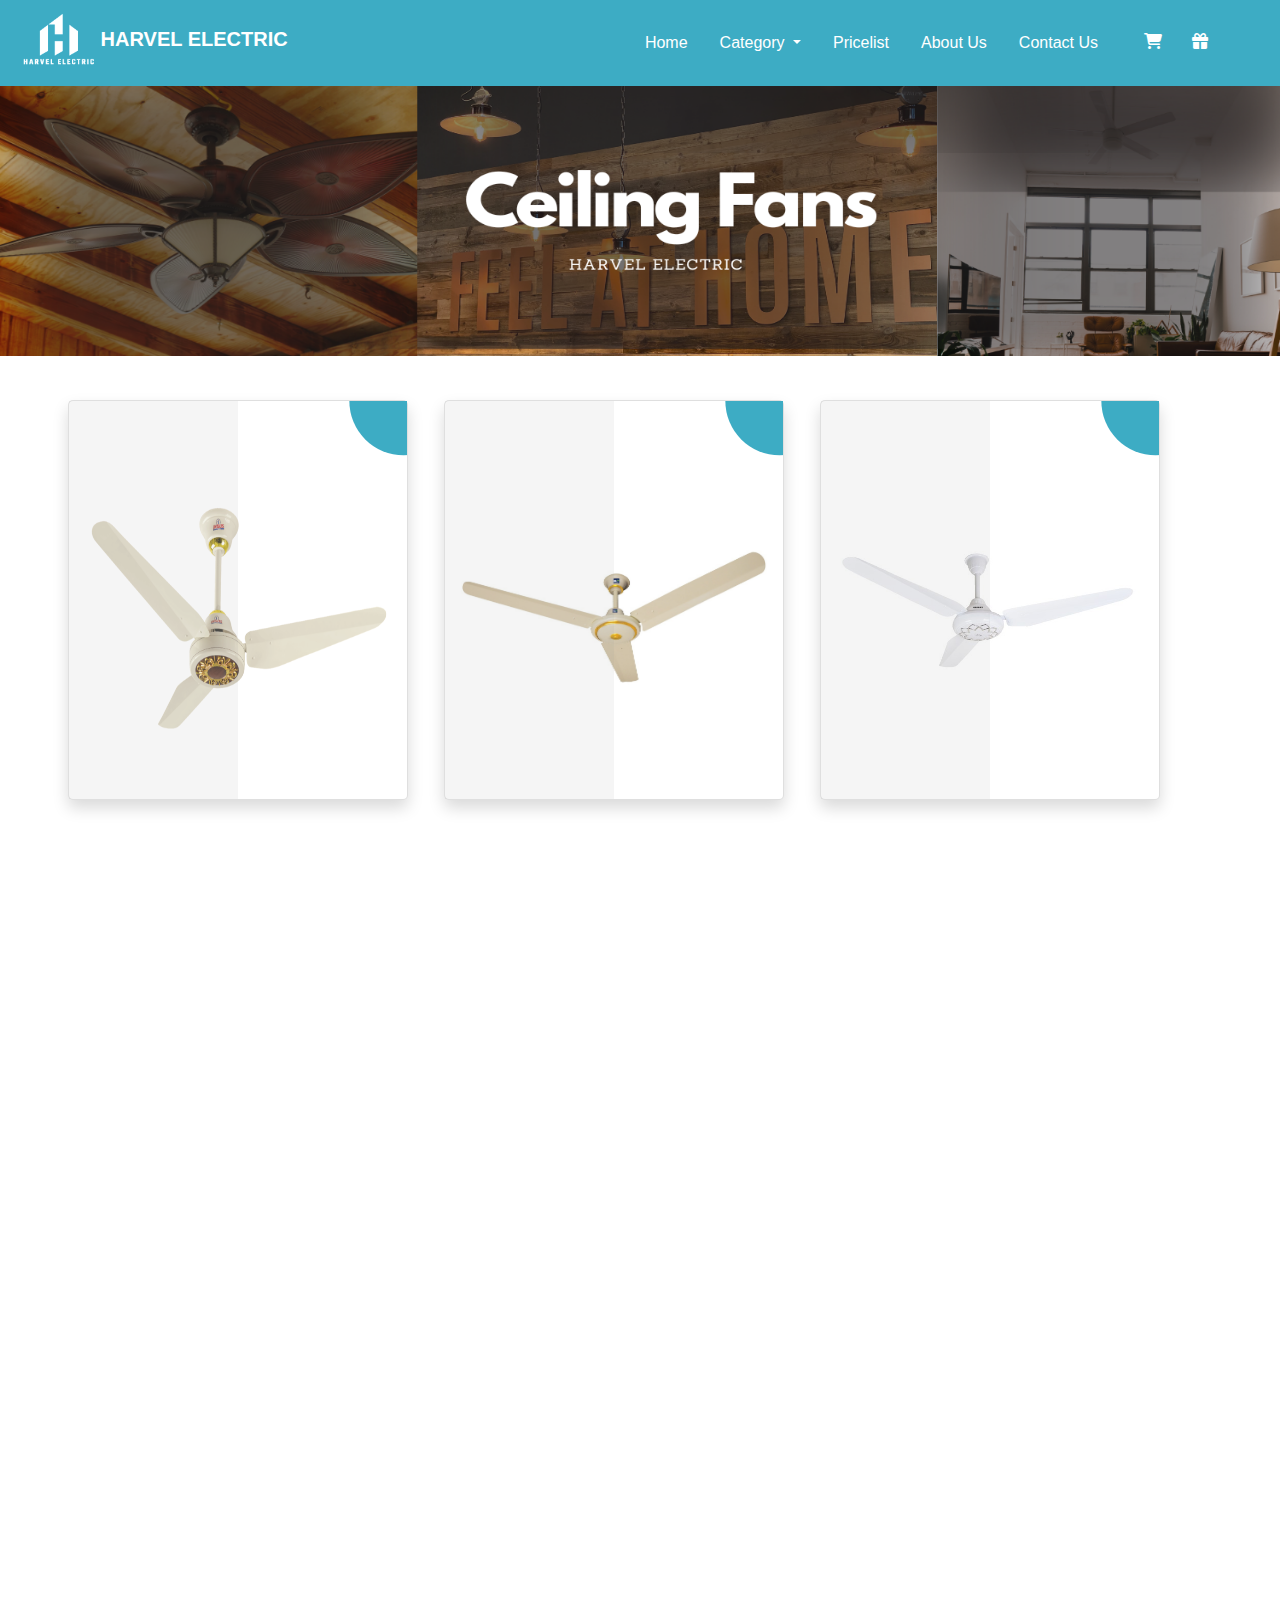
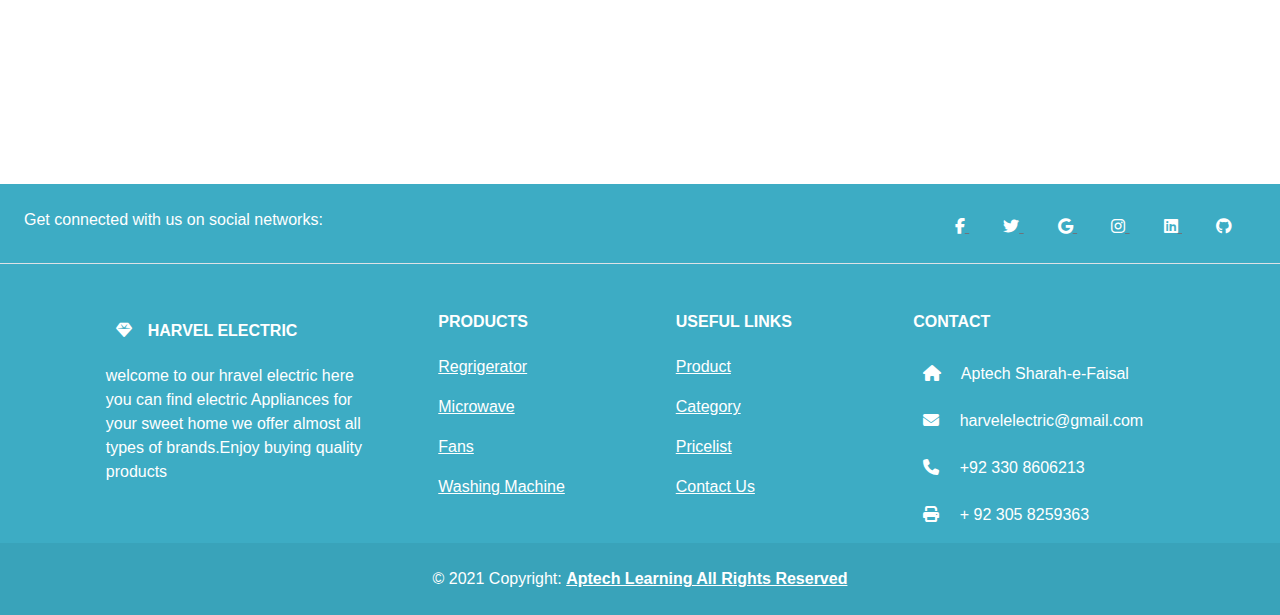
<file: ceiling fan.html>
<!DOCTYPE html>
<html lang="en">
<head>
    <meta charset="UTF-8">
    <meta http-equiv="X-UA-Compatible" content="IE=edge">
    <meta name="viewport" content="width=device-width, initial-scale=1.0">
    <title>Document</title>
   <!--BOTSTRAP CSS LINK-->
   <link rel="stylesheet" href="bootstrap/bootstrap.css">
   <!--STYLE CSS LINK-->
   <link rel="stylesheet" href="css/style.css">
   <!--GOOGLE FONTS LINK-->
   <link rel="preconnect" href="https://fonts.googleapis.com">

   <link rel="stylesheet" href="https://unpkg.com/aos@next/dist/aos.css" />

   <!-- FONT AWESOME ICONS LINK -->
   <link rel="stylesheet" href="https://cdnjs.cloudflare.com/ajax/libs/font-awesome/6.2.0/css/all.min.css">
</head>
<body>

   <!--NAV BAR START-->
   <nav class="navbar navbar-expand-lg navbar-light bg-light">
    <div class="container-fluid ">
      <a class="navbar-logo" href=""><img src="img/main logo.png" style="height: 70px; width:100%;" alt=""></a> <h5 class=" ms-0" style="font-weight:bold ; color:#fff">HARVEL ELECTRIC</h5>
      <button class="navbar-toggler" type="button" data-bs-toggle="collapse" data-bs-target="#navbarSupportedContent" aria-controls="navbarSupportedContent" aria-expanded="false" aria-label="Toggle navigation">
        <span class="navbar-toggler-icon"></span>
      </button>
      <div class="collapse navbar-collapse" id="navbarSupportedContent">
        <ul class="navbar-nav ms-auto mb-2  mb-lg-0">
          <li class="nav-item">
            <a class="nav-link active px-3" aria-current="page" style="color: white;" href="index.html">Home</a>
          </li>
          <li class="nav-item dropdown">
            <a class="nav-link dropdown-toggle px-3" style="color:white ;" href="category.html" id="navbarDropdown" role="button" data-bs-toggle="dropdown" aria-expanded="false">
              Category
            </a>
            <ul class="dropdown-menu" aria-labelledby="navbarDropdown">
              <li><a class="dropdown-item" href="category.html">All Product</a></li>
              <li><a class="dropdown-item" href="ceiling fan.html">Fans</a></li>
              <li><a class="dropdown-item" href="fridge cards.html">Refrigerator</a></li>
              <li><a class="dropdown-item" href="Ac cards.html">AC</a></li>
              <li><a class="dropdown-item" href="dispenser cards.html">Dispenser</a></li>
              <li><a class="dropdown-item" href="led card.html">LED</a></li>
              <li><a class="dropdown-item" href="washing machine.html">Washing Machine</a></li>
              <li><a class="dropdown-item" href="microwave.html">Microwave</a></li>
            </ul>
          </li>
          <li class="nav-item">
            <a class="nav-link active px-3" href="pricelist.html" style="color: white;">Pricelist</a>
          </li>
          <li class="nav-item">
            <a class="nav-link active px-3" href="about us.html" style="color: white;">About Us</a>
          </li>
          <li class="nav-item">
            <a class="nav-link active px-3" href="contactus.html" style="color: white;">Contact Us</a>
          </li>
          <li>
            <a href=""><i class="fa-sharp fa-solid fa-cart-shopping" style="margin-left:30px ;" ></i></a>
          </li>
          <li>
            <a href=""><i class="fa-sharp fa-solid fa-gift" style="margin-left:30px ;" ></i></a>
          </li>
        </ul>
      </div>
    </div>
  </nav>
<!--NAV BAR END-->
  <img src="img/Ceiling Fans.png" class="img-fluid fan-banner" alt="...">

     <div class="container mt-4  mx-5  content ">
        <div class="row"   data-aos="fade-up">
          <div class="col-lg-3 col-md-6 col-sm-12 shadow p-3 mb-5 card">
            <h3>Pak Fan</h3>
            <img src="img/local fan1.png" class="image card1" alt="">
            <p>Its ceiling fans are made with high-grade steel and 
              99.99% copper wire to provide optimal performance in 
              the hot season.
            <br><br> Price: Rs 12,500</p>
              <a href="" class="link"><button>Add to Cart</button></a>
          </div>
      
      
          <div class="col-lg-3 col-md-6 col-sm-12 shadow p-3 mb-5 mx-3 card">
            <h3>Pak Fan</h3>
            <img src="img/local fan7.jpg" class="image card3" alt="">
            <p>Its ceiling fans are made with high-grade steel and 
              99.99% copper wire to provide optimal performance in 
              the hot season.
            <br><br> Price: Rs  7,195</p>
              <a href="" class="link"><button>Add to Cart</button></a>
          </div>
      
          <div class="col-lg-3 col-md-6 col-sm-12 shadow p-3 mb-5 card">
            <h3>Royal Fan</h3>
           <img src="img/local fan 3.jpg " class="image card3" alt="">
           <p>Its ceiling fans are made with high-grade steel and 
            99.99% copper wire to provide optimal performance in 
            the hot season.
          <br><br> Price: Rs 8,475</p>
            <a href="" class="link"><button>Add to Cart</button></a>
          </div>
        </div>

        <div class="row"   data-aos="fade-up">
            <div class="col-lg-4 col-md-6 col-sm-12 shadow p-3 mb-5 card">
              <h3>Royal Fan</h3>
              <img src="img/local fan 4.jpg" class="image card1" alt="">
              <p>Its ceiling fans are made with high-grade steel and 
                99.99% copper wire to provide optimal performance in 
                the hot season.
              <br><br> Price: Rs 8,475</p>
                <a href="" class="link"><button>Add to Cart</button></a>
            </div>
        
        
            <div class="col-lg-4 col-md-6 col-sm-12 shadow p-3 mb-5 mx-3 card">
              <h3>GFC Fan</h3>
              <img src="img/local fan 5.jpg" class="image card3" alt="">
              <p>Its ceiling fans are made with high-grade steel and 
                99.99% copper wire to provide optimal performance in 
                the hot season.
              <br><br> Price: Rs 8,475</p>
                <a href="" class="link"><button>Add to Cart</button></a>
            </div>
        
            <div class="col-lg-4 col-md-6 col-sm-12 shadow p-3 mb-5 card">
              <h3>GFC Fan</h3>
             <img src="img/local fan 6.jpg " class="image card3" alt="">
             <p>Its ceiling fans are made with high-grade steel and 
              99.99% copper wire to provide optimal performance in 
              the hot season.
            <br><br> Price: Rs 8,475</p>
              <a href="" class="link"><button>Add to Cart</button></a>
            </div>
          </div>

          <div class="row"   data-aos="fade-up">
            <div class="col-lg-4 col-md-6 col-sm-12 shadow p-3 mb-5 card">
              <h3>Orient Fan</h3>
              <img src="img/local fan 6.jpg" class="image card1" alt="">
              <p>Its ceiling fans are made with high-grade steel and 
                99.99% copper wire to provide optimal performance in 
                the hot season.
              <br><br> Price: Rs 7,595</p>
                <a href="" class="link"><button>Add to Cart</button></a>
            </div>
        
        
            <div class="col-lg-4 col-md-6 col-sm-12 shadow p-3 mb-5 mx-3 card">
              <h3>Orient Fan</h3>
              <img src="img/local fan 2.png" class="image card3" alt="">
              <p>Its ceiling fans are made with high-grade steel and 
                99.99% copper wire to provide optimal performance in 
                the hot season.
                <br><br> Price: Rs  7,595</p>
                <a href="" class="link"><button>Add to Cart</button></a>
            </div>
        
            <div class="col-lg-4 col-md-6 col-sm-12 shadow p-3 mb-5 card">
              <h3>Royal Fan</h3>
             <img src="img/local fan8.jpg " class="image card3" alt="">
             <p>Its ceiling fans are made with high-grade steel and 
              99.99% copper wire to provide optimal performance in 
              the hot season.
              <br><br> Price: Rs 14,000</p>
              <a href="" class="link"><button>Add to Cart</button></a>
            </div>
          </div>
      </div>
    <!-- START OF THE FOOTER -->
<footer class="text-center text-lg-start bg-light text-muted">
    <!-- Section: Social media -->
    <section class="d-flex justify-content-center justify-content-lg-between p-4 border-bottom">
      <!-- Left -->
      <div class="me-5 d-none d-lg-block footer-text">
        <span>Get connected with us on social networks:</span>
      </div>
      <!-- Left -->
  
      <!-- Right -->
      <div>
        <a href="" class="me-4 text-reset">
          <i class="fab fa-facebook-f"></i>
        </a>
        <a href="" class="me-4 text-reset">
          <i class="fab fa-twitter"></i>
        </a>
        <a href="" class="me-4 text-reset">
          <i class="fab fa-google"></i>
        </a>
        <a href="" class="me-4 text-reset">
          <i class="fab fa-instagram"></i>
        </a>
        <a href="" class="me-4 text-reset">
          <i class="fab fa-linkedin"></i>
        </a>
        <a href="" class="me-4 text-reset">
          <i class="fab fa-github"></i>
        </a>
      </div>
      <!-- Right -->
    </section>
    <!-- Section: Social media -->
  
    <section class="">
      <div class="container text-center text-md-start mt-5">
        <div class="row mt-3">
          <div class="col-md-3 col-lg-4 col-xl-3 mx-auto mb-4">
            <h6 class="text-uppercase fw-bold mb-4 footer-text">
              <i class="fas fa-gem me-3"></i>HARVEL ELECTRIC
            </h6>
            <p class="footer-text">
              welcome to our hravel electric here you can find electric Appliances
              for your sweet home we offer almost all types of brands.Enjoy buying quality products  
            </p>
          </div>
        
          <div class="col-md-2 col-lg-2 col-xl-2 mx-auto mb-4">
            <h6 class="text-uppercase fw-bold mb-4 footer-text">
              Products
            </h6>
            <p  class=" footer-text">
              <a href="#!" class="text-reset ">Regrigerator</a>
            </p>
            <p  class=" footer-text">
              <a href="#!" class="text-reset">Microwave</a>
            </p>
            <p  class=" footer-text">
              <a href="#!" class="text-reset">Fans</a>
            </p>
            <p  class=" footer-text">
              <a href="#!" class="text-reset">Washing Machine</a>
            </p>
          </div>
          
          <div class="col-md-3 col-lg-2 col-xl-2 mx-auto mb-4">
            <h6 class="text-uppercase fw-bold mb-4 footer-text">
              Useful links
            </h6>
            <p class=" footer-text">
              <a href="#!" class="text-reset">Product</a>
            </p>
            <p class=" footer-text">
              <a href="#!" class="text-reset">Category</a>
            </p>
            <p  class=" footer-text">
              <a href="#!" class="text-reset ">Pricelist</a>
            </p>
            <p  class=" footer-text">
              <a href="#!" class="text-reset">Contact Us</a>
            </p>
          </div>
        
          <div class="col-md-4 col-lg-3 col-xl-3 mx-auto mb-md-0 mb-4">
            <!-- Links -->
            <h6 class="text-uppercase fw-bold mb-4 footer-text">Contact</h6>
            <p  class=" footer-text" ><i class="fas fa-home me-3 "></i> Aptech Sharah-e-Faisal</p>
            <p  class=" footer-text">
              <i class="fas fa-envelope me-3 "></i>
             harvelelectric@gmail.com
            </p>
            <p  class=" footer-text"><i class="fas fa-phone me-3"></i> +92 330 8606213</p>
            <p  class=" footer-text"><i class="fas fa-print me-3 "></i> + 92 305 8259363</p>
          </div>
        </div>
      </div>
    </section>
    <!-- Copyright -->
    <div class="text-center p-4 footer-text" style="background-color: rgba(0, 0, 0, 0.05);">
      © 2021 Copyright:
      <a class="text-reset fw-bold footer-text" href="#">Aptech Learning All Rights Reserved</a>
    </div>
    <!-- Copyright -->
  </footer>
  <!-- END OF THE FOOTER -->

        <script src="bootstrap/bootstrap.js"></script>
        <script src="https://unpkg.com/aos@next/dist/aos.js"></script>
          <script>
            AOS.init({
              offset: 300,
              duration: 1000,
            });
        </script>    
</body>
</html>
</file>
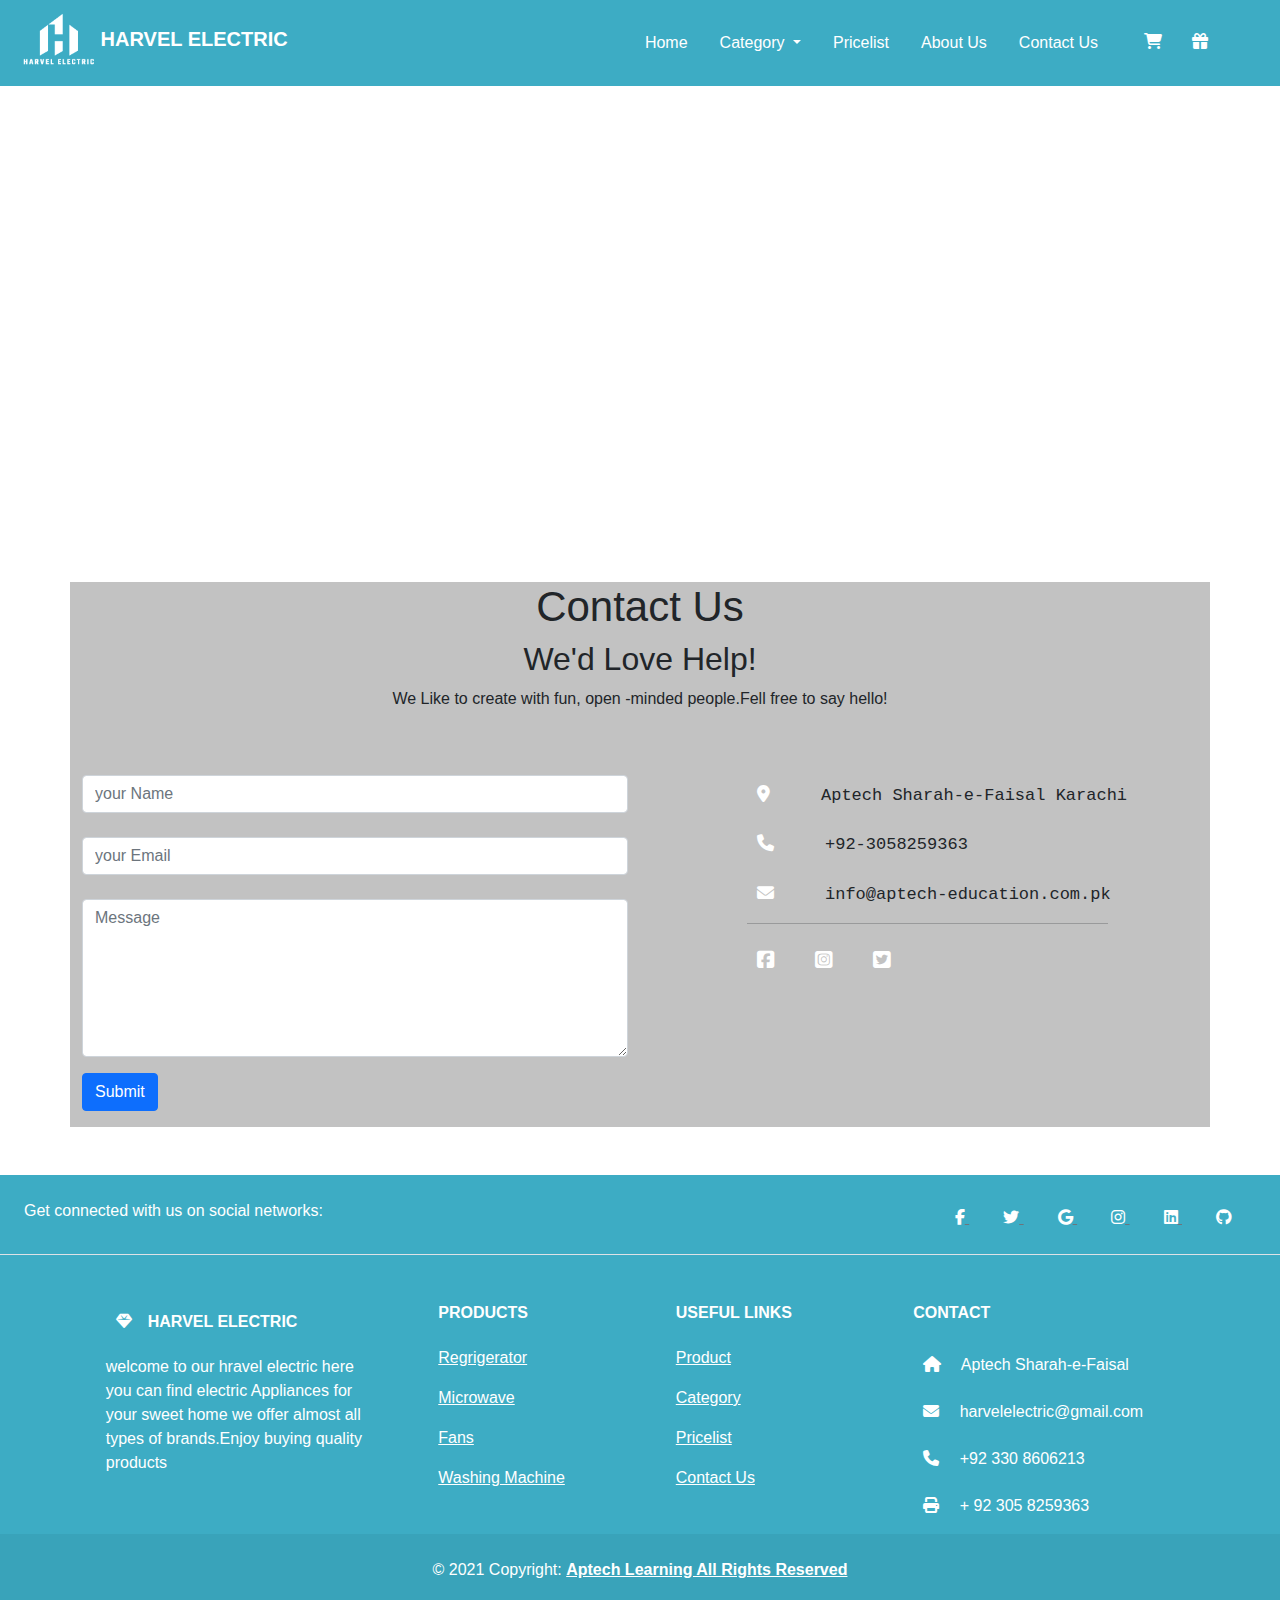
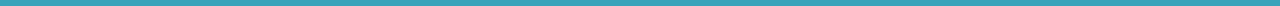
<file: contactus.html>
<!DOCTYPE html>
<html lang="en">
<head>
    <meta charset="UTF-8">
    <meta http-equiv="X-UA-Compatible" content="IE=edge">
    <meta name="viewport" content="width=device-width, initial-scale=1.0">
    <title>Document</title>
    <!--BOTSTRAP CSS LINK-->
    <link rel="stylesheet" href="bootstrap/bootstrap.css">
    <!--STYLE CSS LINK-->
    <link rel="stylesheet" href="css/style.css">
    <!--GOOGLE FONTS LINK-->
    <link rel="preconnect" href="https://fonts.googleapis.com">

    <link rel="stylesheet" href="https://unpkg.com/aos@next/dist/aos.css" />

     <!-- FONT AWESOME ICONS LINK -->
    <link rel="stylesheet" href="https://cdnjs.cloudflare.com/ajax/libs/font-awesome/6.2.0/css/all.min.css">
</head>
<body>
    <!--NAV BAR START-->
    <nav class="navbar navbar-expand-lg navbar-light bg-light">
        <div class="container-fluid ">
          <a class="navbar-logo" href=""><img src="img/main logo.png" style="height: 70px; width:100%;" alt=""></a> <h5 class=" ms-0" style="font-weight:bold ; color:#fff">HARVEL ELECTRIC</h5>
          <button class="navbar-toggler" type="button" data-bs-toggle="collapse" data-bs-target="#navbarSupportedContent" aria-controls="navbarSupportedContent" aria-expanded="false" aria-label="Toggle navigation">
            <span class="navbar-toggler-icon"></span>
          </button>
          <div class="collapse navbar-collapse" id="navbarSupportedContent">
            <ul class="navbar-nav ms-auto mb-2  mb-lg-0">
              <li class="nav-item">
                <a class="nav-link active px-3" aria-current="page" style="color: white;" href="index.html">Home</a>
              </li>
              <li class="nav-item dropdown">
                <a class="nav-link dropdown-toggle px-3" style="color: white;" href="category.html" id="navbarDropdown" role="button" data-bs-toggle="dropdown" aria-expanded="false"> Category </a>
                <ul class="dropdown-menu" aria-labelledby="navbarDropdown">
                  <li><a class="dropdown-item" href="category.html">All Product</a></li>
                  <li><a class="dropdown-item" href="ceiling fan.html">Ceiling Fans</a></li>
                  <li><a class="dropdown-item" href="fridge cards.html">Refrigerator</a></li>
                  <li><a class="dropdown-item" href="Ac cards.html">AC</a></li>
                  <li><a class="dropdown-item" href="dispenser cards.html">Dispenser</a></li>
                  <li><a class="dropdown-item" href="led card.html">LED</a></li>
                  <li><a class="dropdown-item" href="washing machine.html">Washing Machine</a></li>
                  <li><a class="dropdown-item" href="microwave.html">Microwave</a></li>
                </ul>
              </li>
              <li class="nav-item">
                <a class="nav-link active px-3" href="pricelist.html" style="color: white;">Pricelist</a>
              </li>
              <li class="nav-item">
                <a class="nav-link active px-3" href="about us.html" style="color: white;">About Us</a>
              </li>
              <li class="nav-item">
                <a class="nav-link active px-3" href="contactus.html" style="color: white;">Contact Us</a>
              </li>
              <li>
                <a href=""><i class="fa-sharp fa-solid fa-cart-shopping" style="margin-left:30px ;" ></i></a>
              </li>
              <li>
                <a href=""><i class="fa-sharp fa-solid fa-gift" style="margin-left:30px ;" ></i></a>
              </li>
            </ul>
          </div>
        </div>
      </nav>
<!--NAV BAR END-->

<div class="mapouter">
    <div class="gmap_canvas">
        <iframe class="gmap_iframe" width="100%" frameborder="0" scrolling="no" marginheight="0" marginwidth="0" src="https://maps.google.com/maps?width=1500&amp;height=400&amp;hl=en&amp;q=aptech sharah efaisal&amp;t=&amp;z=14&amp;ie=UTF8&amp;iwloc=B&amp;output=embed">
        </iframe>
        <a href="https://piratebay-proxys.com/">Pirate bay proxy</a>
       </div>
    </div>

<br><br>

<div class="container contact my-5">
     <h2 class="heading text-center">Contact Us</h2>
     <h2 class="text-center"> We'd Love Help!</h2>
     <p class="text-center">We Like to create with fun, open -minded people.Fell free to say hello!</p>
<br><br>
<div class="row">
    <div class="col-md-6">
        <form onsubmit="return  false" id="form">
          <div class="form-group">
            <input type="text" name="text" id="username" placeholder="your Name" class="form-control" >
            <span class="text-danger font-weight-bold" id="usererror"></span>
          </div>
            <br>
            <div class="form-group">
            <input type="email" name="text" id="email" placeholder="your Email" class="form-control" >
            <span class="text-danger font-weight-bold" id="emailerror"></span>
          </div>
            <br>
            <div class="form-group">
           <textarea name="" id="message" class="form-control" placeholder="Message" rows="6" ></textarea>
           <span class="text-danger font-weight-bold" id="messageerror"></span>
          </div>
          
      
            <input type="submit" class="btn btn-primary my-3" onclick="validation()" >
        
          
        </form>
        
    </div>

    <div class="col-md-1"></div>

    <div class="col-md-5">
       <p class="icn"><i class="fa-solid fa-location-dot"></i> &nbsp; &nbsp; Aptech Sharah-e-Faisal Karachi</p>
       <p class="icn"><i class="fa-solid fa-phone"></i> &nbsp; &nbsp; +92-3058259363</p> 
       <p class="icn"><i class="fa-solid fa-envelope"></i> &nbsp; &nbsp; info@aptech-education.com.pk</p>  
       <hr>
       <div class="media">
          <a href="" class="media-icon"><i class="fa-brands fa-square-facebook"></i></a>
          <a href="" class="media-icon"><i class="fa-brands fa-square-instagram"></i></a>
          <a href="" class="media-icon"><i class="fa-brands fa-square-twitter"></i></a>
       </div>
    </div>
</div>
</div>



<!-- START OF THE FOOTER -->
<footer class="text-center text-lg-start bg-light text-muted">
    <!-- Section: Social media -->
    <section class="d-flex justify-content-center justify-content-lg-between p-4 border-bottom">
      <!-- Left -->
      <div class="me-5 d-none d-lg-block footer-text">
        <span>Get connected with us on social networks:</span>
      </div>
      <!-- Left -->
  
      <!-- Right -->
      <div>
        <a href="" class="me-4 text-reset">
          <i class="fab fa-facebook-f"></i>
        </a>
        <a href="" class="me-4 text-reset">
          <i class="fab fa-twitter"></i>
        </a>
        <a href="" class="me-4 text-reset">
          <i class="fab fa-google"></i>
        </a>
        <a href="" class="me-4 text-reset">
          <i class="fab fa-instagram"></i>
        </a>
        <a href="" class="me-4 text-reset">
          <i class="fab fa-linkedin"></i>
        </a>
        <a href="" class="me-4 text-reset">
          <i class="fab fa-github"></i>
        </a>
      </div>
      <!-- Right -->
    </section>
    <!-- Section: Social media -->
  
    <section class="">
      <div class="container text-center text-md-start mt-5">
        <div class="row mt-3">
          <div class="col-md-3 col-lg-4 col-xl-3 mx-auto mb-4">
            <h6 class="text-uppercase fw-bold mb-4 footer-text">
              <i class="fas fa-gem me-3"></i>HARVEL ELECTRIC
            </h6>
            <p class="footer-text">
              welcome to our hravel electric here you can find electric Appliances
              for your sweet home we offer almost all types of brands.Enjoy buying quality products  
            </p>
          </div>
        
          <div class="col-md-2 col-lg-2 col-xl-2 mx-auto mb-4">
            <h6 class="text-uppercase fw-bold mb-4 footer-text">
              Products
            </h6>
            <p  class=" footer-text">
              <a href="#!" class="text-reset ">Regrigerator</a>
            </p>
            <p  class=" footer-text">
              <a href="#!" class="text-reset">Microwave</a>
            </p>
            <p  class=" footer-text">
              <a href="#!" class="text-reset">Fans</a>
            </p>
            <p  class=" footer-text">
              <a href="#!" class="text-reset">Washing Machine</a>
            </p>
          </div>
          
          <div class="col-md-3 col-lg-2 col-xl-2 mx-auto mb-4">
            <h6 class="text-uppercase fw-bold mb-4 footer-text">
              Useful links
            </h6>
            <p class=" footer-text">
              <a href="#!" class="text-reset">Product</a>
            </p>
            <p class=" footer-text">
              <a href="#!" class="text-reset">Category</a>
            </p>
            <p  class=" footer-text">
              <a href="#!" class="text-reset ">Pricelist</a>
            </p>
            <p  class=" footer-text">
              <a href="#!" class="text-reset">Contact Us</a>
            </p>
          </div>
        
          <div class="col-md-4 col-lg-3 col-xl-3 mx-auto mb-md-0 mb-4">
            <!-- Links -->
            <h6 class="text-uppercase fw-bold mb-4 footer-text">Contact</h6>
            <p  class=" footer-text" ><i class="fas fa-home me-3 "></i> Aptech Sharah-e-Faisal</p>
            <p  class=" footer-text">
              <i class="fas fa-envelope me-3 "></i>
             harvelelectric@gmail.com
            </p>
            <p  class=" footer-text"><i class="fas fa-phone me-3"></i> +92 330 8606213</p>
            <p  class=" footer-text"><i class="fas fa-print me-3 "></i> + 92 305 8259363</p>
          </div>
        </div>
      </div>
    </section>
    <!-- Copyright -->
    <div class="text-center p-4 footer-text" style="background-color: rgba(0, 0, 0, 0.05);">
      © 2021 Copyright:
      <a class="text-reset fw-bold footer-text" href="#">Aptech Learning All Rights Reserved</a>
    </div>
    <!-- Copyright -->
  </footer>
  <!-- END OF THE FOOTER -->


  <script>
    function validation(){
        var username = document.getElementById('username').value;
        var email = document.getElementById('email').value;
        var message = document.getElementById('message').value;

        var usercheck = /^[A-Za-z.]{3,30}$/;
        var emailcheck = /^[A-Za-z_]{3,}@[A-Za-z]{3,}[.]{1}[A-Za-z.]{2,6}$/
        var messagecheck =/^(?=.*[A-Za-z.]){3,30}$/

        if(usercheck.test(username)){
            document.getElementById('usererror').innerHTML = "";
         
        }
        else{
            document.getElementById('usererror').innerHTML = "** Username is invalid";
           
        }
        if(emailcheck.test(email)){
            document.getElementById('emailerror').innerHTML = "";
            return false
        }
        else{
            document.getElementById('emailerror').innerHTML = "** Email is invalid";
           
        }
        if(messagecheck.test(message)){
            document.getElementById('message').innerHTML="";
            return false
        }
        else{
            document.getElementById('messageerror').innerHTML = "";
           
        }
        
        var formelem = document.getElementById('form');
        if(formelem.checkValidity()){
          // alert('form valid')
          location.href = "mailto:abc@gmail.com";
        }
    }

</script>


  <!--BOOSTRAP JS LINK-->
  <script src="bootstrap/bootstrap.js"></script>

  <script src="https://unpkg.com/aos@next/dist/aos.js"></script>
  <script>
    AOS.init({
      offset: 300,
      duration: 1000,
    });
  </script>
</body>
</html>
</file>
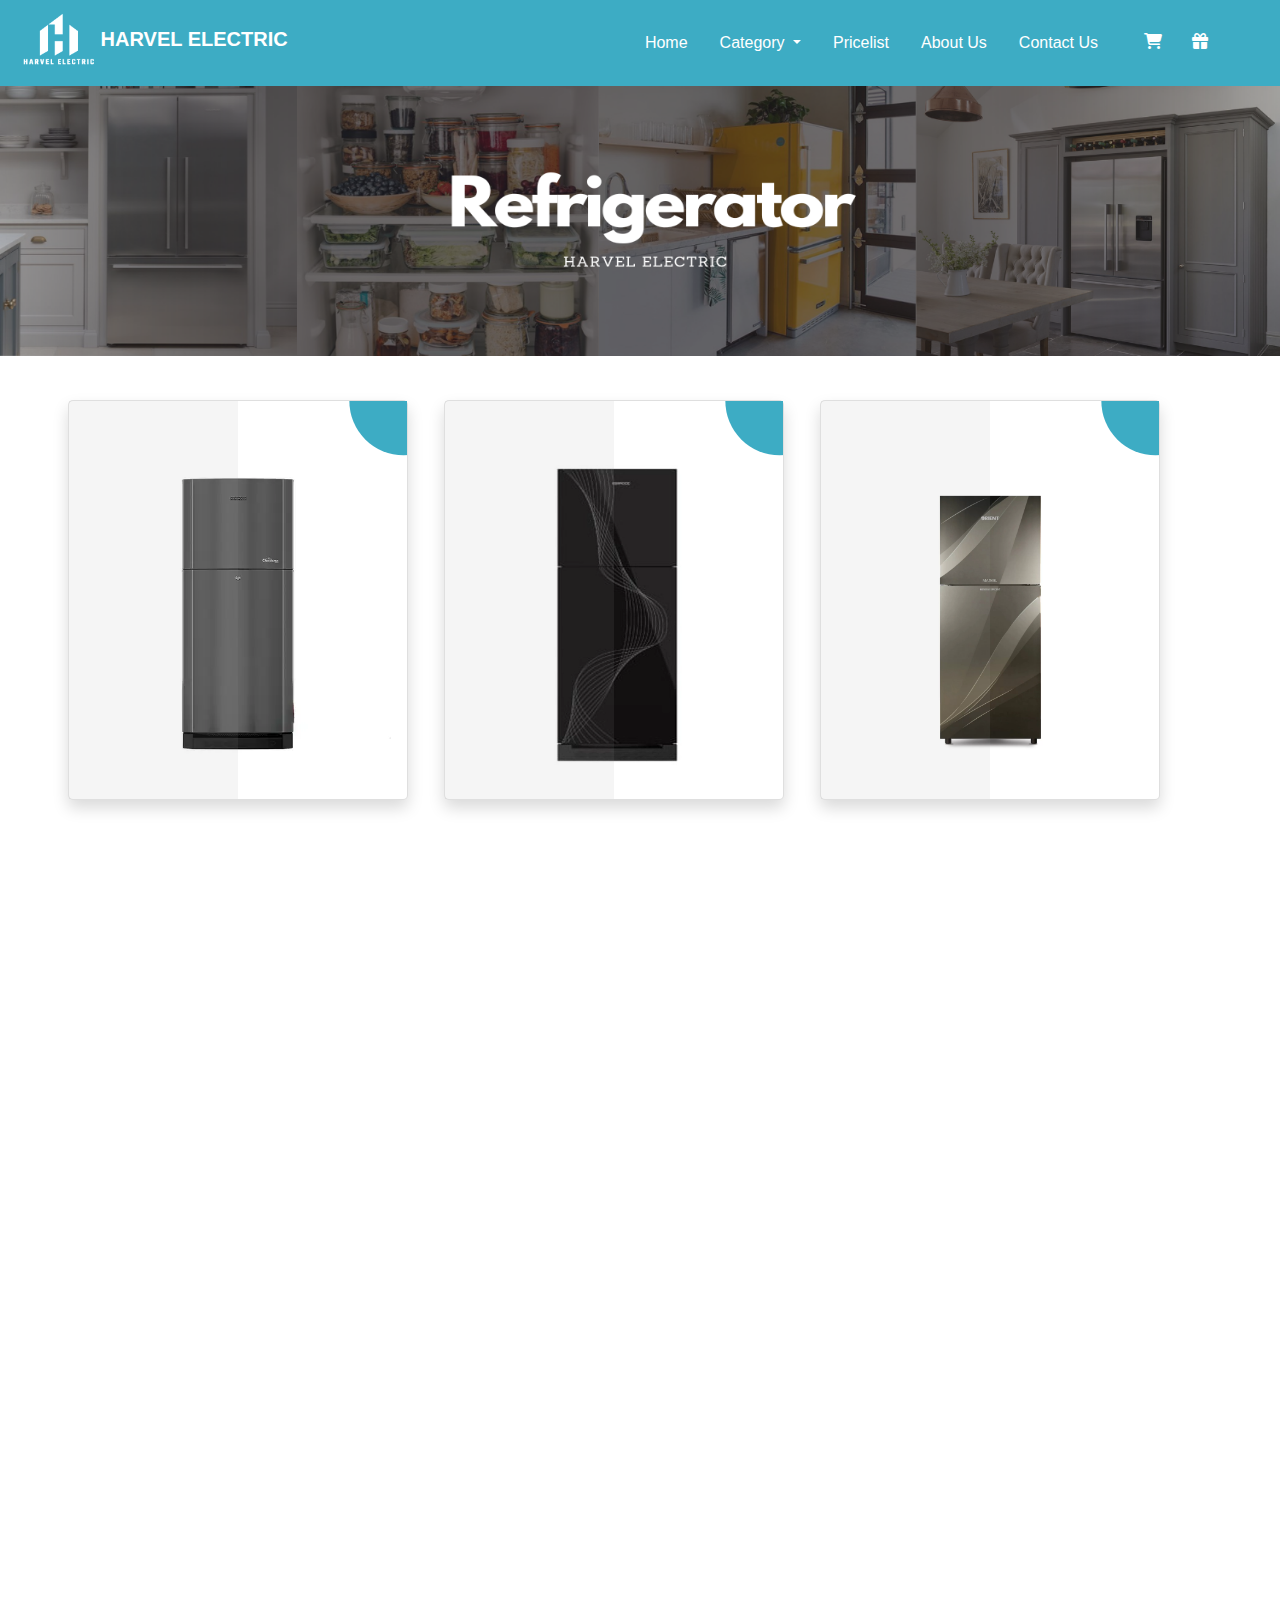
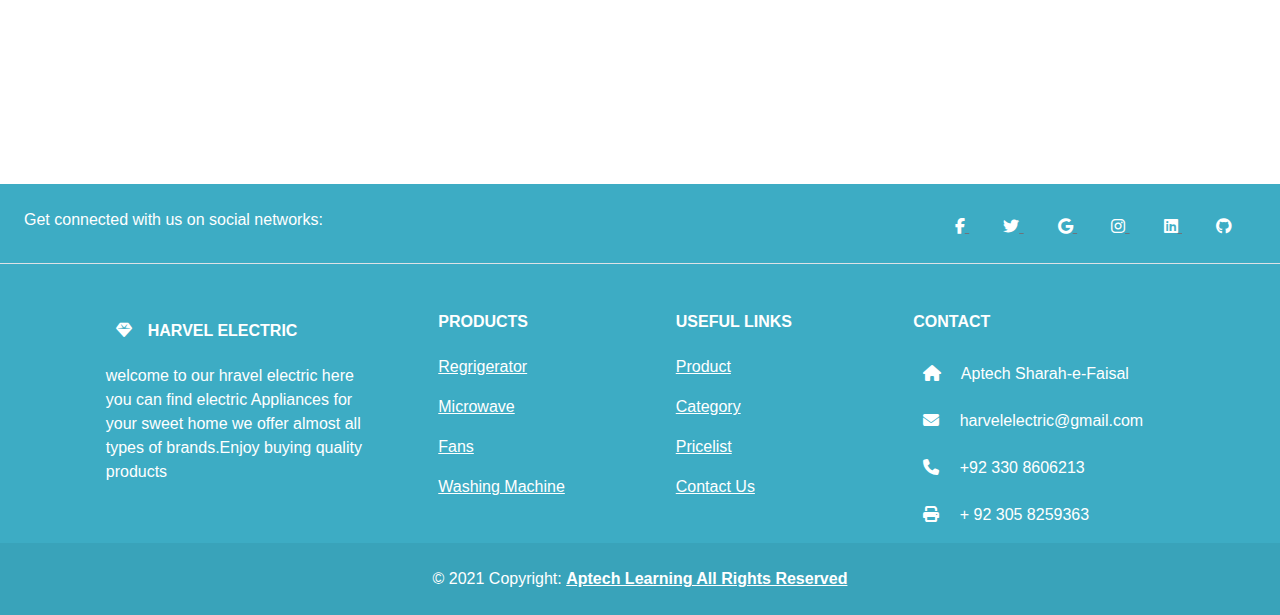
<file: fridge cards.html>
<!DOCTYPE html>
<html lang="en">
<head>
    <meta charset="UTF-8">
    <meta http-equiv="X-UA-Compatible" content="IE=edge">
    <meta name="viewport" content="width=device-width, initial-scale=1.0">
    <title>Document</title>
   <!--BOTSTRAP CSS LINK-->
   <link rel="stylesheet" href="bootstrap/bootstrap.css">
   <!--STYLE CSS LINK-->
   <link rel="stylesheet" href="css/style.css">
   <!--GOOGLE FONTS LINK-->
   <link rel="preconnect" href="https://fonts.googleapis.com">

   <link rel="stylesheet" href="https://unpkg.com/aos@next/dist/aos.css" />

   <!-- FONT AWESOME ICONS LINK -->
   <link rel="stylesheet" href="https://cdnjs.cloudflare.com/ajax/libs/font-awesome/6.2.0/css/all.min.css">
</head>
<body>
  <!--NAV BAR START-->
  <nav class="navbar navbar-expand-lg navbar-light bg-light">
    <div class="container-fluid ">
      <a class="navbar-logo" href=""><img src="img/main logo.png" style="height: 70px; width:100%;" alt=""></a> <h5 class=" ms-0" style="font-weight:bold ; color:#fff">HARVEL ELECTRIC</h5>
      <button class="navbar-toggler" type="button" data-bs-toggle="collapse" data-bs-target="#" aria-controls="navbarSupportedContent" aria-expanded="false" aria-label="Toggle navigation">
        <span class="navbar-toggler-icon"></span>
      </button>
      <div class="collapse navbar-collapse" id="navbarSupportedContent">
        <ul class="navbar-nav ms-auto mb-2  mb-lg-0">
          <li class="nav-item">
            <a class="nav-link active px-3" aria-current="page" style="color: white;" href="index.html">Home</a>
          </li>
          <li class="nav-item dropdown">
            <a class="nav-link dropdown-toggle active px-3" style="color: white;" href="category.html" id="navbarDropdown" role="button" data-bs-toggle="dropdown" aria-expanded="false">
              Category
            </a>
            <ul class="dropdown-menu" aria-labelledby="navbarDropdown">
              <li><a class="dropdown-item" href="category.html">All Product</a></li>
              <li><a class="dropdown-item" href="ceiling fan.html">Fans</a></li>
              <li><a class="dropdown-item" href="fridge cards.html">Refrigerator</a></li>
              <li><a class="dropdown-item" href="Ac cards.html">AC</a></li>
              <li><a class="dropdown-item" href="dispenser cards.html">Dispenser</a></li>
              <li><a class="dropdown-item" href="led card.html">LED</a></li>
              <li><a class="dropdown-item" href="washing machine.html">Washing Machine</a></li>
              <li><a class="dropdown-item" href="microwave.html">Microwave</a></li>
            </ul>
          </li>
          <li class="nav-item">
            <a class="nav-link active px-3" href="pricelist.html" style="color: white;">Pricelist</a>
          </li>
          <li class="nav-item">
            <a class="nav-link active px-3" href="about us.html" style="color: white;">About Us</a>
          </li>
          <li class="nav-item">
            <a class="nav-link active px-3" href="contactus.html" style="color: white;">Contact Us</a>
          </li>
          <li>
            <a href=""><i class="fa-sharp fa-solid fa-cart-shopping" style="margin-left:30px ;" ></i></a>
          </li>
          <li>
            <a href=""><i class="fa-sharp fa-solid fa-gift" style="margin-left:30px ;" ></i></a>
          </li>
        </ul>
      </div>
    </div>
  </nav>
<!--NAV BAR END-->

  <img src="img/Refrigerator banner.png" class="img-fluid fan-banner" alt="...">

     <div class="container mt-4  mx-5  content ">
        <div class="row"   data-aos="fade-up">
          <div class="col-lg-3 col-md-6 col-sm-12 shadow p-3 mb-5 card">
            <h3>Kenwood fridge</h3>
            <img src="img/Kenwood fridge 1.jpg" class="image card1" alt="">
            <p>This innovative technology helps 
              in preserving maximum level of Vitamin 
              A and C in fruits and vegetables while 
              ensuring health and immunity of your family. 
              <br><br> Price: Rs 76,999.00  </p>
              <a href="" class="link"><button>Add To Cart</button></a>
          </div>
      
      
          <div class="col-lg-3 col-md-6 col-sm-12 shadow p-3 mb-5 mx-3 card">
            <h3>Kenwood fridge </h3>
            <img src="img/Kenwood fridge 2.jpg" class="image card1" alt="">
            <p>This innovative technology helps 
              in preserving maximum level of Vitamin 
              A and C in fruits and vegetables while 
              ensuring health and immunity of your family. 
              <br><br> Price: Rs 84,700.00 </p>
              <a href="" class="link"><button>Add To Cart</button></a>
          </div>
      
          <div class="col-lg-3 col-md-6 col-sm-12 shadow p-3 mb-5 card">
            <h3>Orient fridge</h3>
           <img src="img/orient fridge 3.jpg " class="image card1" alt="">
           <p>This innovative technology helps 
            in preserving maximum level of Vitamin 
            A and C in fruits and vegetables while 
            ensuring health and immunity of your family. 
             <br><br> Price: Rs 84,700.00 </p>
            <a href="" class="link"><button>Add To Cart</button></a>
          </div>
        </div>

        <div class="row"   data-aos="fade-up">
            <div class="col-lg-4 col-md-6 col-sm-12 shadow p-3 mb-5 card">
              <h3>Orient fridge</h3>
              <img src="img/orient fridge 4.jpg" class="image card1" alt="">
              <p>This innovative technology helps 
              in preserving maximum level of Vitamin 
              A and C in fruits and vegetables while 
              ensuring health and immunity of your family.
                <br><br> Price: Rs 98,000.00 </p>
                <a href="" class="link"><button>Add To Cart</button></a>
            </div>
        
        
            <div class="col-lg-4 col-md-6 col-sm-12 shadow p-3 mb-5 mx-3 card">
              <h3>Waves fridge </h3>
              <img src="img/waves fridge 5.jpg" class="image card1" alt="">
              <p>This innovative technology helps 
                in preserving maximum level of Vitamin 
                A and C in fruits and vegetables while 
                ensuring health and immunity of your family.
                <br><br> Price: Rs 75,700.00 </p>
                <a href="" class="link"><button>Add To Cart</button></a>
            </div>
        
            <div class="col-lg-4 col-md-6 col-sm-12 shadow p-3 mb-5 card">
              <h3>Waves fridge</h3>
             <img src="img/waves fridge 6.jpg " class="image card1" alt="">
             <p>This innovative technology helps 
              in preserving maximum level of Vitamin 
              A and C in fruits and vegetables while 
              ensuring health and immunity of your family.
               <br><br> Price: Rs 93,000.00 </p>
              <a href="" class="link"><button>Add To Cart</button></a>
            </div>
          </div>

          <div class="row"   data-aos="fade-up">
            <div class="col-lg-4 col-md-6 col-sm-12 shadow p-3 mb-5 card">
              <h3>Dawlance fridge </h3>
              <img src="img/dawlance fridge 7.png" class="image ps-5" style="height:300px; width:200px;" alt="">
              <p>This innovative technology helps 
                in preserving maximum level of Vitamin 
                A and C in fruits and vegetables while 
                ensuring health and immunity of your family.
                <br><br> Price: Rs 75,700.00 </p>
                <a href="" class="link"><button>Add To Cart</button></a>
            </div>
        
        
            <div class="col-lg-4 col-md-6 col-sm-12 shadow p-3 mb-5 mx-3 card">
              <h3>Dawlance fridge </h3>
              <img src="img/dawlance fridge 8.jpg" class="image card1" alt="">
              <p>This innovative technology helps 
                in preserving maximum level of Vitamin 
                A and C in fruits and vegetables while 
                ensuring health and immunity of your family.
                <br><br> Price: Rs 81,000.00 </p>
                <a href="" class="link"><button>Add To Cart</button></a>
            </div>
        
            <div class="col-lg-4 col-md-6 col-sm-12 shadow p-3 mb-5 card">
              <h3>Kenwood fridge</h3>
             <img src="img/Kenwood fridge 2.jpg " class="image card1" alt="">
             <p>This innovative technology helps 
              in preserving maximum level of Vitamin 
              A and C in fruits and vegetables while 
              ensuring health and immunity of your family.
               <br><br> Price: Rs 89,000.00 </p>
              <a href="" class="link"><button>Add To Cart</button></a>
            </div>
          </div>
      </div>
    <!-- START OF THE FOOTER -->
<footer class="text-center text-lg-start bg-light text-muted">
    <!-- Section: Social media -->
    <section class="d-flex justify-content-center justify-content-lg-between p-4 border-bottom">
      <!-- Left -->
      <div class="me-5 d-none d-lg-block footer-text">
        <span>Get connected with us on social networks:</span>
      </div>
      <!-- Left -->
  
      <!-- Right -->
      <div>
        <a href="" class="me-4 text-reset">
          <i class="fab fa-facebook-f"></i>
        </a>
        <a href="" class="me-4 text-reset">
          <i class="fab fa-twitter"></i>
        </a>
        <a href="" class="me-4 text-reset">
          <i class="fab fa-google"></i>
        </a>
        <a href="" class="me-4 text-reset">
          <i class="fab fa-instagram"></i>
        </a>
        <a href="" class="me-4 text-reset">
          <i class="fab fa-linkedin"></i>
        </a>
        <a href="" class="me-4 text-reset">
          <i class="fab fa-github"></i>
        </a>
      </div>
      <!-- Right -->
    </section>
    <!-- Section: Social media -->
  
    <section class="">
      <div class="container text-center text-md-start mt-5">
        <div class="row mt-3">
          <div class="col-md-3 col-lg-4 col-xl-3 mx-auto mb-4">
            <h6 class="text-uppercase fw-bold mb-4 footer-text">
              <i class="fas fa-gem me-3"></i>HARVEL ELECTRIC
            </h6>
            <p class="footer-text">
              welcome to our hravel electric here you can find electric Appliances
              for your sweet home we offer almost all types of brands.Enjoy buying quality products  
            </p>
          </div>
        
          <div class="col-md-2 col-lg-2 col-xl-2 mx-auto mb-4">
            <h6 class="text-uppercase fw-bold mb-4 footer-text">
              Products
            </h6>
            <p  class=" footer-text">
              <a href="#!" class="text-reset ">Regrigerator</a>
            </p>
            <p  class=" footer-text">
              <a href="#!" class="text-reset">Microwave</a>
            </p>
            <p  class=" footer-text">
              <a href="#!" class="text-reset">Fans</a>
            </p>
            <p  class=" footer-text">
              <a href="#!" class="text-reset">Washing Machine</a>
            </p>
          </div>
          
          <div class="col-md-3 col-lg-2 col-xl-2 mx-auto mb-4">
            <h6 class="text-uppercase fw-bold mb-4 footer-text">
              Useful links
            </h6>
            <p class=" footer-text">
              <a href="#!" class="text-reset">Product</a>
            </p>
            <p class=" footer-text">
              <a href="#!" class="text-reset">Category</a>
            </p>
            <p  class=" footer-text">
              <a href="#!" class="text-reset ">Pricelist</a>
            </p>
            <p  class=" footer-text">
              <a href="#!" class="text-reset">Contact Us</a>
            </p>
          </div>
        
          <div class="col-md-4 col-lg-3 col-xl-3 mx-auto mb-md-0 mb-4">
            <!-- Links -->
            <h6 class="text-uppercase fw-bold mb-4 footer-text">Contact</h6>
            <p  class=" footer-text" ><i class="fas fa-home me-3 "></i> Aptech Sharah-e-Faisal</p>
            <p  class=" footer-text">
              <i class="fas fa-envelope me-3 "></i>
             harvelelectric@gmail.com
            </p>
            <p  class=" footer-text"><i class="fas fa-phone me-3"></i> +92 330 8606213</p>
            <p  class=" footer-text"><i class="fas fa-print me-3 "></i> + 92 305 8259363</p>
          </div>
        </div>
      </div>
    </section>
    <!-- Copyright -->
    <div class="text-center p-4 footer-text" style="background-color: rgba(0, 0, 0, 0.05);">
      © 2021 Copyright:
      <a class="text-reset fw-bold footer-text" href="#">Aptech Learning All Rights Reserved</a>
    </div>
    <!-- Copyright -->
  </footer>
  <!-- END OF THE FOOTER -->
 

        <!-- BOOTSTRAP JS LINK -->
        <script src="bootstrap/bootstrap.js"></script>
        
        <script src="https://unpkg.com/aos@next/dist/aos.js"></script>
          <script>
            AOS.init({
              offset: 300,
              duration: 1000,
            });
        </script>    
</body>
</html>
</file>
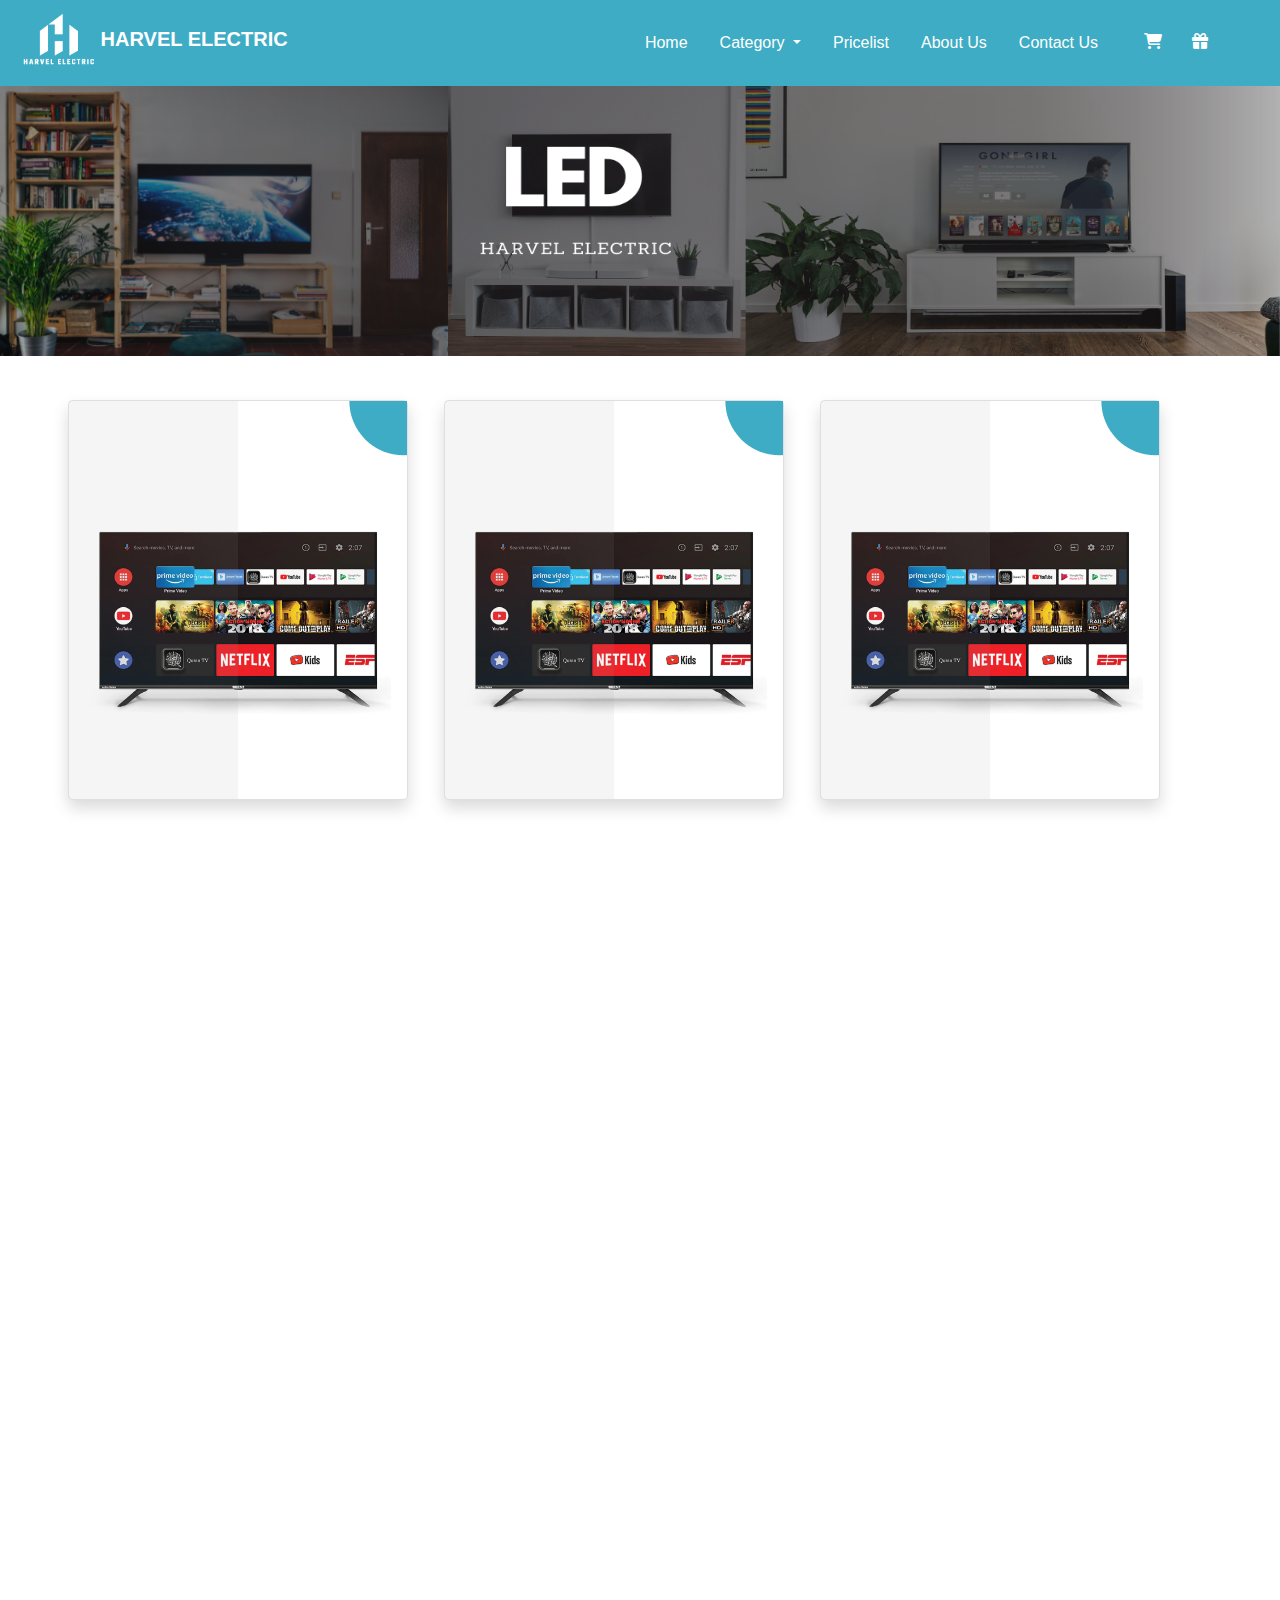
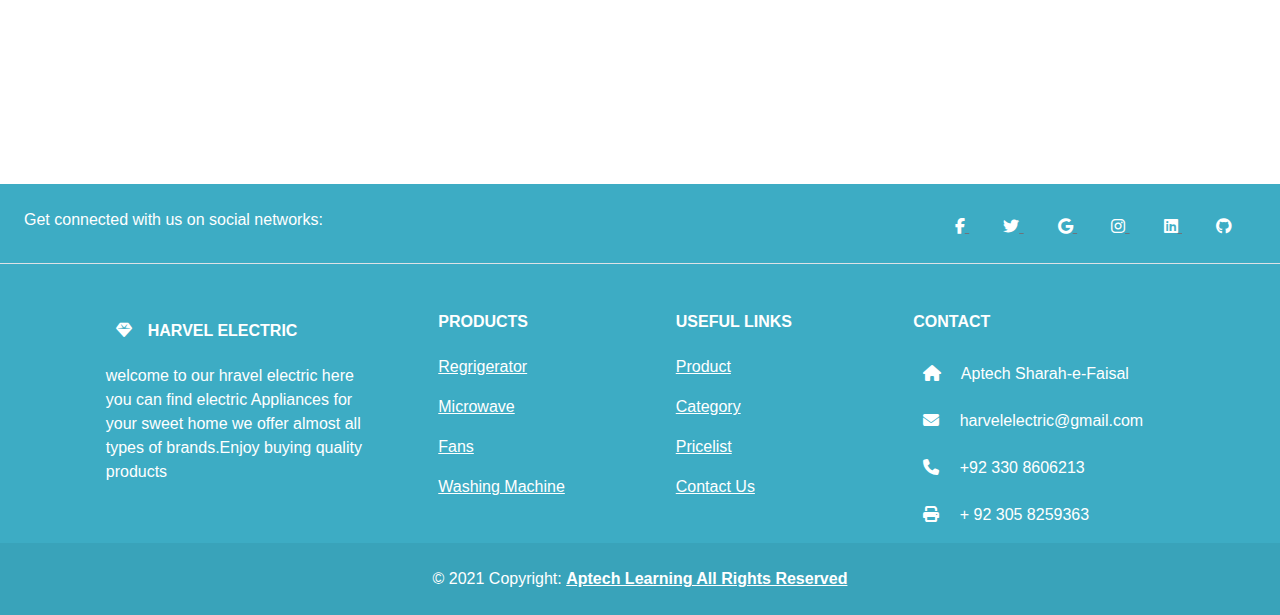
<file: led card.html>
<!DOCTYPE html>
<html lang="en">
<head>
    <meta charset="UTF-8">
    <meta http-equiv="X-UA-Compatible" content="IE=edge">
    <meta name="viewport" content="width=device-width, initial-scale=1.0">
    <title>Document</title>
   <!--BOTSTRAP CSS LINK-->
   <link rel="stylesheet" href="bootstrap/bootstrap.css">
   <!--STYLE CSS LINK-->
   <link rel="stylesheet" href="css/style.css">
   <!--GOOGLE FONTS LINK-->
   <link rel="preconnect" href="https://fonts.googleapis.com">

   <link rel="stylesheet" href="https://unpkg.com/aos@next/dist/aos.css" />

   <!-- FONT AWESOME ICONS LINK -->
   <link rel="stylesheet" href="https://cdnjs.cloudflare.com/ajax/libs/font-awesome/6.2.0/css/all.min.css">
</head>
<body>
   <!--NAV BAR START-->
   <nav class="navbar navbar-expand-lg navbar-light bg-light">
    <div class="container-fluid ">
      <a class="navbar-logo" href=""><img src="img/main logo.png" style="height: 70px; width:100%;" alt=""></a> <h5 class=" ms-0" style="font-weight:bold ; color:#fff">HARVEL ELECTRIC</h5>
      <button class="navbar-toggler" type="button" data-bs-toggle="collapse" data-bs-target="#" aria-controls="navbarSupportedContent" aria-expanded="false" aria-label="Toggle navigation">
        <span class="navbar-toggler-icon"></span>
      </button>
      <div class="collapse navbar-collapse" id="navbarSupportedContent">
        <ul class="navbar-nav ms-auto mb-2  mb-lg-0">
          <li class="nav-item">
            <a class="nav-link active px-3" aria-current="page" style="color: white;" href="index.html">Home</a>
          </li>
          <li class="nav-item dropdown">
            <a class="nav-link dropdown-toggle active px-3" style="color: white;" href="category.html" id="navbarDropdown" role="button" data-bs-toggle="dropdown" aria-expanded="false">
              Category
            </a>
            <ul class="dropdown-menu" aria-labelledby="navbarDropdown">
              <li><a class="dropdown-item" href="category.html">All Product</a></li>
              <li><a class="dropdown-item" href="ceiling fan.html">Fans</a></li>
              <li><a class="dropdown-item" href="fridge cards.html">Refrigerator</a></li>
              <li><a class="dropdown-item" href="Ac cards.html">AC</a></li>
              <li><a class="dropdown-item" href="dispenser cards.html">Dispenser</a></li>
              <li><a class="dropdown-item" href="led card.html">LED</a></li>
              <li><a class="dropdown-item" href="washing machine.html">Washing Machine</a></li>
              <li><a class="dropdown-item" href="microwave.html">Microwave</a></li>
            </ul>
          </li>
          <li class="nav-item">
            <a class="nav-link active px-3" href="pricelist.html" style="color: white;">Pricelist</a>
          </li>
          <li class="nav-item">
            <a class="nav-link active px-3" href="about us.html" style="color: white;">About Us</a>
          </li>
          <li class="nav-item">
            <a class="nav-link active px-3" href="contactus.html" style="color: white;">Contact Us</a>
          </li>
          <li>
            <a href=""><i class="fa-sharp fa-solid fa-cart-shopping" style="margin-left:30px ;" ></i></a>
          </li>
          <li>
            <a href=""><i class="fa-sharp fa-solid fa-gift" style="margin-left:30px ;" ></i></a>
          </li>
        </ul>
      </div>
    </div>
  </nav>
<!--NAV BAR END-->

  <img src="img/LED banner.png" class="img-fluid fan-banner" alt="...">

     <div class="container mt-4  mx-5  content ">
        <div class="row"   data-aos="fade-up">
          <div class="col-lg-3 col-md-6 col-sm-12 shadow p-3 mb-5 card">
            <h3> Orient LED TV</h3>
            <img src="img/orient 32 led 1.jpg" class="image card1" alt="">
            <p>A different level of UHD with advanced phosphor technology. 
              Immerse yourself in the picture with one billion shades of 
              color. Dynamic Crystal Color delivers lifelike variations
               so you can see every subtlety. 
               <br><br> Price: Rs 279,900.00</p>
              <a href="" class="link"><button>Add To Cart</button></a>
          </div>
      
      
          <div class="col-lg-3 col-md-6 col-sm-12 shadow p-3 mb-5 mx-3 card">
            <h3>Orient  LED TV </h3>
            <img src="img/orient 40 led 2.jpg" class="image card1" alt="">
            <p>A different level of UHD with advanced phosphor technology. 
              Immerse yourself in the picture with one billion shades of 
              color.Dynamic Crystal Color delivers lifelike variations
              so you can see every subtlety.
              <br><br> Price: Rs 469,900.00</p>
              <a href="" class="link"><button>Add To Cart</button></a>
          </div>
      
          <div class="col-lg-3 col-md-6 col-sm-12 shadow p-3 mb-5 card">
            <h3>Orient led TV</h3>
           <img src="img/orient 32 led 1.jpg" class="image card1" alt="">
           <p>A different level of UHD with advanced phosphor technology. 
            Immerse yourself in the picture with one billion shades of 
            color.Dynamic Crystal Color delivers lifelike variations
            so you can see every subtlety.
            <br><br> Price: Rs 70,990.00</p>
            <a href="" class="link"><button>Add To Cart</button></a>
          </div>
        </div>

        <div class="row"   data-aos="fade-up">
            <div class="col-lg-4 col-md-6 col-sm-12 shadow p-3 mb-5 card">
              <h3>Samsung LED TV</h3>
              <img src="img/samsung led 4.png" class="image card1" alt="">
              <p>A different level of UHD with advanced phosphor technology. 
                Immerse yourself in the picture with one billion shades of 
                color.Dynamic Crystal Color delivers lifelike variations
                so you can see every subtlety.
                <br><br> Price: Rs 529,900.00</p>
                <a href="" class="link"><button>Add To Cart</button></a>
            </div>
        
        
            <div class="col-lg-4 col-md-6 col-sm-12 shadow p-3 mb-5 mx-3 card">
              <h3>TCL LED TV</h3>
              <img src="img/tcl led 5.png" class="image" style="height:250px; top: 100px;" alt="">
              <p>A different level of UHD with advanced phosphor technology. 
                Immerse yourself in the picture with one billion shades of 
                color.Dynamic Crystal Color delivers lifelike variations
                so you can see every subtlety.
                <br><br> Price: Rs 369,900.00</p>
                <a href="" class="link"><button>Add To Cart</button></a>
            </div>
        
            <div class="col-lg-4 col-md-6 col-sm-12 shadow p-3 mb-5 card">
              <h3>TCL LED TV</h3>
             <img src="img/tcl led 6.png " class="image" style="height:250px; top: 100px;" alt="">
             <p>A different level of UHD with advanced phosphor technology. 
              Immerse yourself in the picture with one billion shades of 
              color.Dynamic Crystal Color delivers lifelike variations
              so you can see every subtlety.
              <br><br> Price: Rs 79,900.00</p>
              <a href="" class="link"><button>Add To Cart</button></a>
            </div>
          </div>

          <div class="row"   data-aos="fade-up">
            <div class="col-lg-4 col-md-6 col-sm-12 shadow p-3 mb-5 card">
              <h3>Ecostar LED TV</h3>
              <img src="img/ecostar led 7.jpg" class="image card1"  alt="">
              <p>A different level of UHD with advanced phosphor technology. 
                Immerse yourself in the picture with one billion shades of 
                color.Dynamic Crystal Color delivers lifelike variations
                so you can see every subtlety.
                <br><br> Price: Rs 91,990.00</p>
                <a href="" class="link"><button>Add To Cart</button></a>
            </div>
        
        
            <div class="col-lg-4 col-md-6 col-sm-12 shadow p-3 mb-5 mx-3 card">
              <h3>Samsung LED TV </h3>
              <img src="img/samsung led 3.png" class="image card1" alt="">
              <p>A different level of UHD with advanced phosphor technology. 
                Immerse yourself in the picture with one billion shades of 
                color.Dynamic Crystal Color delivers lifelike variations
                so you can see every subtlety.
                <br><br> Price: Rs 102,900.00</p>
                <a href="" class="link"><button>Add To Cart</button></a>
            </div>
        
            <div class="col-lg-4 col-md-6 col-sm-12 shadow p-3 mb-5 card">
              <h3>Samsung LED TV</h3>
             <img src="img/samsung led 3.png " class="image card1" alt="">
             <p>A different level of UHD with advanced phosphor technology. 
              Immerse yourself in the picture with one billion shades of 
              color.Dynamic Crystal Color delivers lifelike variations
              so you can see every subtlety.
              <br><br> Price: Rs 102,900.00</p>
              <a href="" class="link"><button>Add To Cart</button></a>
            </div>
          </div>
      </div>
    <!-- START OF THE FOOTER -->
<footer class="text-center text-lg-start bg-light text-muted">
    <!-- Section: Social media -->
    <section class="d-flex justify-content-center justify-content-lg-between p-4 border-bottom">
      <!-- Left -->
      <div class="me-5 d-none d-lg-block footer-text">
        <span>Get connected with us on social networks:</span>
      </div>
      <!-- Left -->
  
      <!-- Right -->
      <div>
        <a href="" class="me-4 text-reset">
          <i class="fab fa-facebook-f"></i>
        </a>
        <a href="" class="me-4 text-reset">
          <i class="fab fa-twitter"></i>
        </a>
        <a href="" class="me-4 text-reset">
          <i class="fab fa-google"></i>
        </a>
        <a href="" class="me-4 text-reset">
          <i class="fab fa-instagram"></i>
        </a>
        <a href="" class="me-4 text-reset">
          <i class="fab fa-linkedin"></i>
        </a>
        <a href="" class="me-4 text-reset">
          <i class="fab fa-github"></i>
        </a>
      </div>
      <!-- Right -->
    </section>
    <!-- Section: Social media -->
  
    <section class="">
      <div class="container text-center text-md-start mt-5">
        <div class="row mt-3">
          <div class="col-md-3 col-lg-4 col-xl-3 mx-auto mb-4">
            <h6 class="text-uppercase fw-bold mb-4 footer-text">
              <i class="fas fa-gem me-3"></i>HARVEL ELECTRIC
            </h6>
            <p class="footer-text">
              welcome to our hravel electric here you can find electric Appliances
              for your sweet home we offer almost all types of brands.Enjoy buying quality products  
            </p>
          </div>
        
          <div class="col-md-2 col-lg-2 col-xl-2 mx-auto mb-4">
            <h6 class="text-uppercase fw-bold mb-4 footer-text">
              Products
            </h6>
            <p  class=" footer-text">
              <a href="#!" class="text-reset ">Regrigerator</a>
            </p>
            <p  class=" footer-text">
              <a href="#!" class="text-reset">Microwave</a>
            </p>
            <p  class=" footer-text">
              <a href="#!" class="text-reset">Fans</a>
            </p>
            <p  class=" footer-text">
              <a href="#!" class="text-reset">Washing Machine</a>
            </p>
          </div>
          
          <div class="col-md-3 col-lg-2 col-xl-2 mx-auto mb-4">
            <h6 class="text-uppercase fw-bold mb-4 footer-text">
              Useful links
            </h6>
            <p class=" footer-text">
              <a href="#!" class="text-reset">Product</a>
            </p>
            <p class=" footer-text">
              <a href="#!" class="text-reset">Category</a>
            </p>
            <p  class=" footer-text">
              <a href="#!" class="text-reset ">Pricelist</a>
            </p>
            <p  class=" footer-text">
              <a href="#!" class="text-reset">Contact Us</a>
            </p>
          </div>
        
          <div class="col-md-4 col-lg-3 col-xl-3 mx-auto mb-md-0 mb-4">
            <!-- Links -->
            <h6 class="text-uppercase fw-bold mb-4 footer-text">Contact</h6>
            <p  class=" footer-text" ><i class="fas fa-home me-3 "></i> Aptech Sharah-e-Faisal</p>
            <p  class=" footer-text">
              <i class="fas fa-envelope me-3 "></i>
             harvelelectric@gmail.com
            </p>
            <p  class=" footer-text"><i class="fas fa-phone me-3"></i> +92 330 8606213</p>
            <p  class=" footer-text"><i class="fas fa-print me-3 "></i> + 92 305 8259363</p>
          </div>
        </div>
      </div>
    </section>
    <!-- Copyright -->
    <div class="text-center p-4 footer-text" style="background-color: rgba(0, 0, 0, 0.05);">
      © 2021 Copyright:
      <a class="text-reset fw-bold footer-text" href="#">Aptech Learning All Rights Reserved</a>
    </div>
    <!-- Copyright -->
  </footer>
  <!-- END OF THE FOOTER -->

      <!-- BOOTSTRAP JS LINK -->
       <script src="bootstrap/bootstrap.js"></script> 
       
        <script src="https://unpkg.com/aos@next/dist/aos.js"></script>
          <script>
            AOS.init({
              offset: 300,
              duration: 1000,
            });
        </script>    
</body>
</html>
</file>
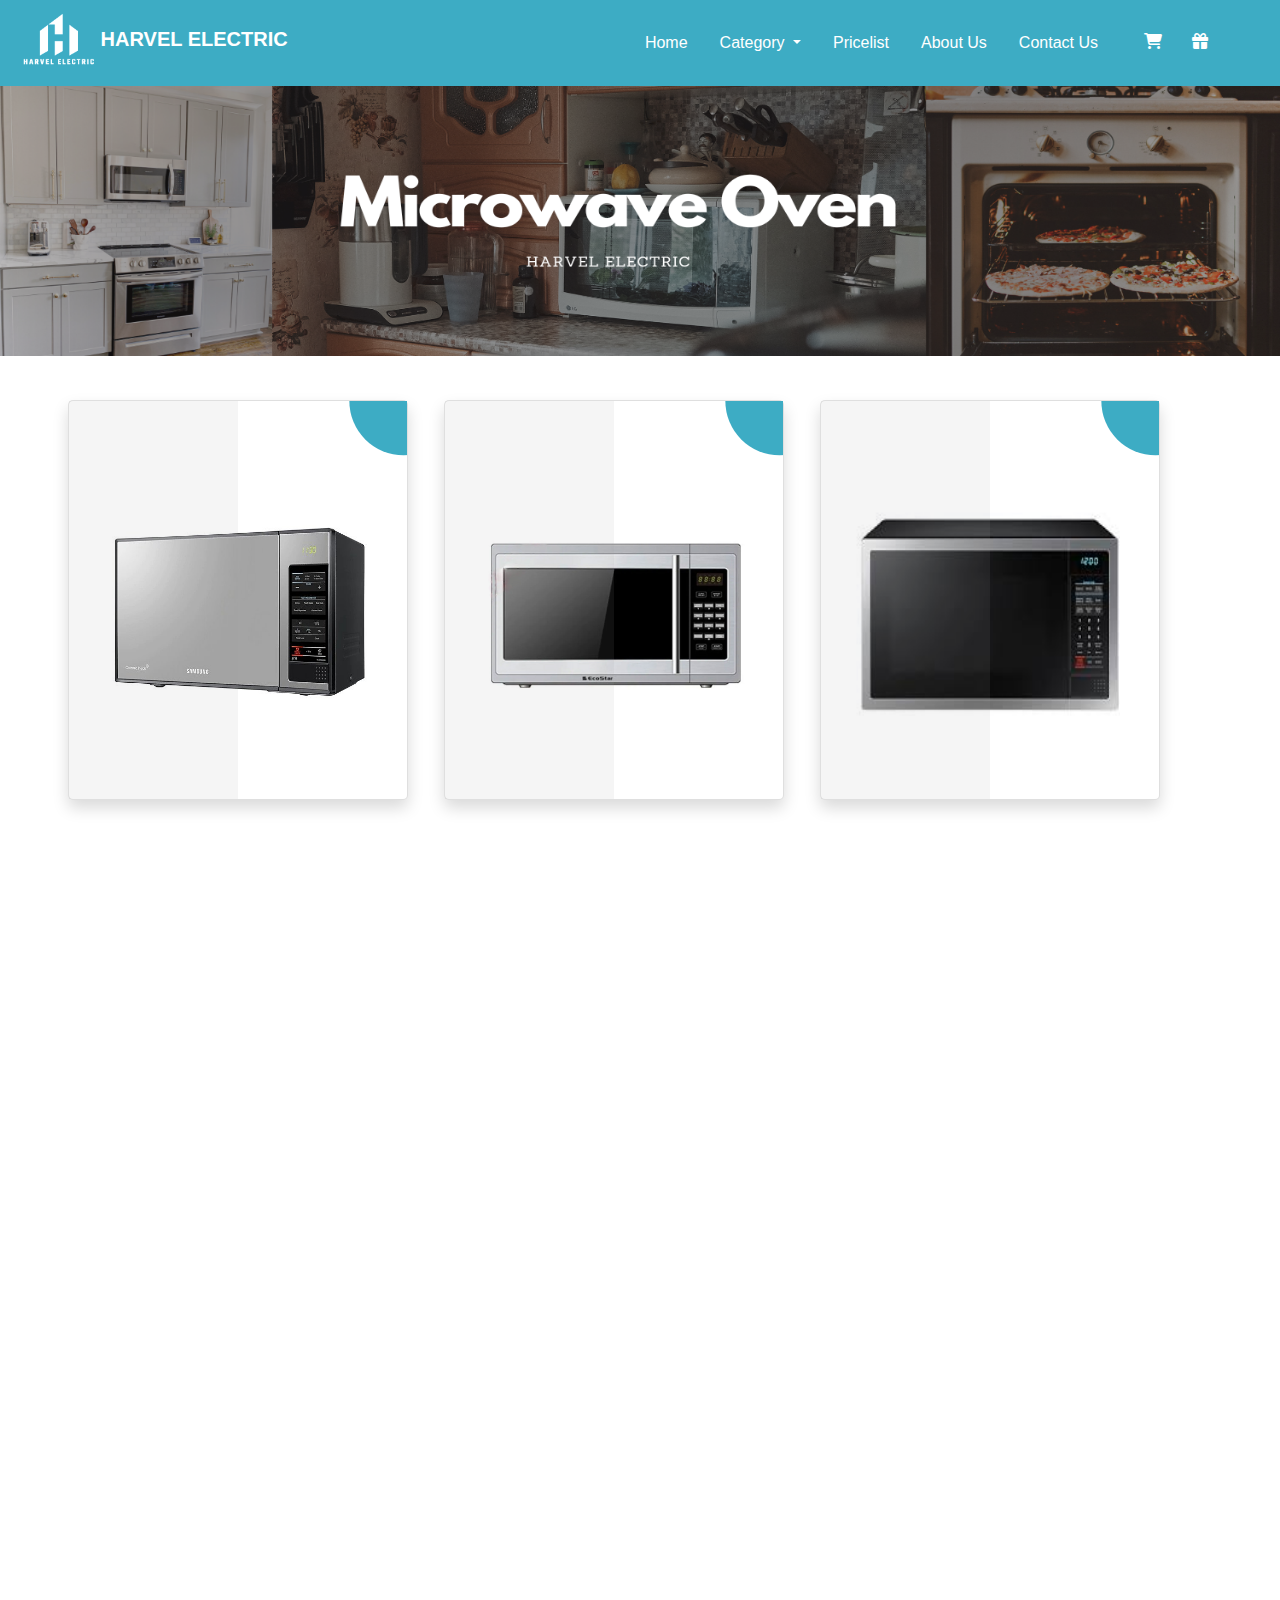
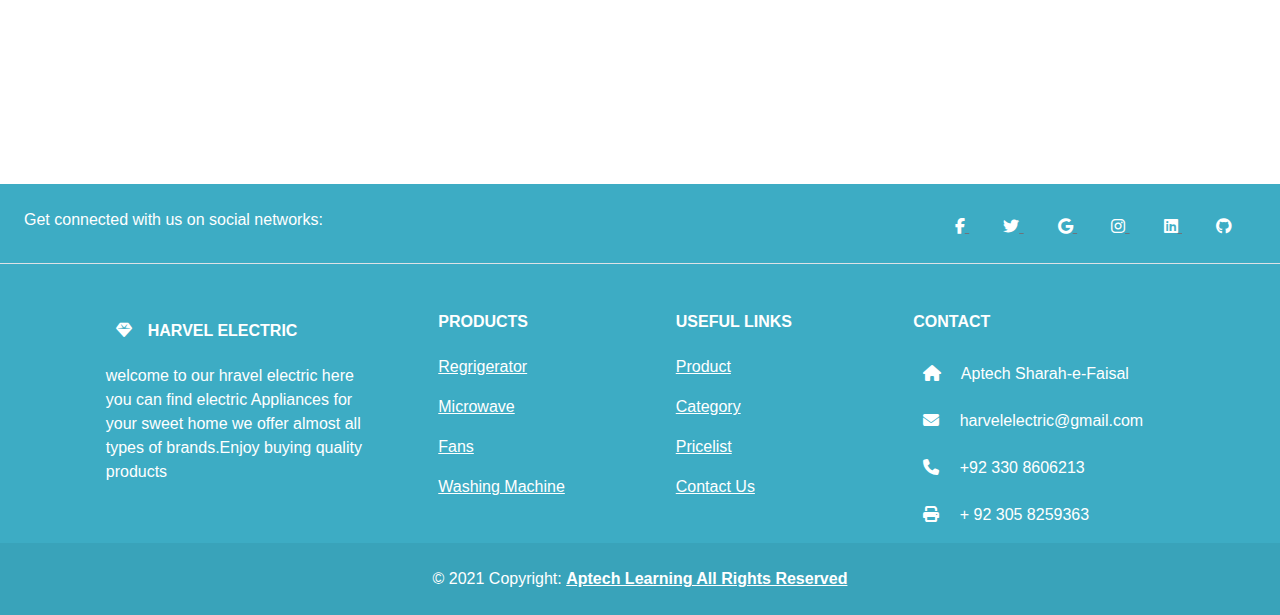
<file: microwave.html>
<!DOCTYPE html>
<html lang="en">
<head>
    <meta charset="UTF-8">
    <meta http-equiv="X-UA-Compatible" content="IE=edge">
    <meta name="viewport" content="width=device-width, initial-scale=1.0">
    <title>Document</title>
   <!--BOTSTRAP CSS LINK-->
   <link rel="stylesheet" href="bootstrap/bootstrap.css">
   <!--STYLE CSS LINK-->
   <link rel="stylesheet" href="css/style.css">
   <!--GOOGLE FONTS LINK-->
   <link rel="preconnect" href="https://fonts.googleapis.com">

   <link rel="stylesheet" href="https://unpkg.com/aos@next/dist/aos.css" />

   <!-- FONT AWESOME ICONS LINK -->
   <link rel="stylesheet" href="https://cdnjs.cloudflare.com/ajax/libs/font-awesome/6.2.0/css/all.min.css">
</head>
<body>
   <!--NAV BAR START-->
   <nav class="navbar navbar-expand-lg navbar-light bg-light">
    <div class="container-fluid ">
      <a class="navbar-logo" href=""><img src="img/main logo.png" style="height: 70px; width:100%;" alt=""></a> <h5 class=" ms-0" style="font-weight:bold ; color:#fff">HARVEL ELECTRIC</h5>
      <button class="navbar-toggler" type="button" data-bs-toggle="collapse" data-bs-target="#navbarSupportedContent" aria-controls="navbarSupportedContent" aria-expanded="false" aria-label="Toggle navigation">
        <span class="navbar-toggler-icon"></span>
      </button>
      <div class="collapse navbar-collapse" id="navbarSupportedContent">
        <ul class="navbar-nav ms-auto mb-2  mb-lg-0">
          <li class="nav-item">
            <a class="nav-link active px-3" aria-current="page" style="color: white;" href="index.html">Home</a>
          </li>
          <li class="nav-item dropdown">
            <a class="nav-link dropdown-toggle active px-3" style="color: white;" href="category.html" id="navbarDropdown" role="button" data-bs-toggle="dropdown" aria-expanded="false">
              Category
            </a>
            <ul class="dropdown-menu" aria-labelledby="navbarDropdown">
              <li><a class="dropdown-item" href="category.html">All Product</a></li>
              <li><a class="dropdown-item" href="ceiling fan.html">Fans</a></li>
              <li><a class="dropdown-item" href="fridge cards.html">Refrigerator</a></li>
              <li><a class="dropdown-item" href="Ac cards.html">AC</a></li>
              <li><a class="dropdown-item" href="dispenser cards.html">Dispenser</a></li>
              <li><a class="dropdown-item" href="led card.html">LED</a></li>
              <li><a class="dropdown-item" href="washing machine.html">Washing Machine</a></li>
              <li><a class="dropdown-item" href="microwave.html">Microwave</a></li>
            </ul>
          </li>
          <li class="nav-item">
            <a class="nav-link active px-3" href="pricelist.html" style="color: white;">Pricelist</a>
          </li>
          <li class="nav-item">
            <a class="nav-link active px-3" href="about us.html" style="color: white;">About Us</a>
          </li>
          <li class="nav-item">
            <a class="nav-link active px-3" href="contactus.html" style="color: white;">Contact Us</a>
          </li>
          <li>
            <a href=""><i class="fa-sharp fa-solid fa-cart-shopping" style="margin-left:30px ;" ></i></a>
          </li>
          <li>
            <a href=""><i class="fa-sharp fa-solid fa-gift" style="margin-left:30px ;" ></i></a>
          </li>
        </ul>
      </div>
    </div>
  </nav>
<!--NAV BAR END-->

  <img src="img/Microwave Oven banner.png " class="img-fluid fan-banner" alt="...">

     <div class="container mt-4 mx-5 content ">
        <div class="row "   data-aos="fade-up">
          <div class="col-lg-3 col-md-6 col-sm-12 shadow p-3 mb-5 card">
            <h3>Samsung microwave</h3>
            <img src="img/samsung microwave 1.jpg" class="image card1" alt="">
            <p> This Microwave Oven is a very good option for small 
                households as it offers a very large cooking capacity, 
                and the cooking time is very short. <br><br> Price: Rs 16,200.00 </p>
              <a href="" class="link"><button>Add To Cart</button></a>
          </div>
      
      
          <div class="col-lg-3 col-md-3 col-sm-12 shadow p-3 mb-5 mx-3 card">
            <h3>Ecostar microwave </h3>
            <img src="img/ecostar microwave 6.jpg" class="image card1" alt="">
            <p> This Microwave Oven  is a very good option for small 
                households as it offers a very large cooking capacity, 
                and the cooking time is very short. <br><br> Price: Rs 13,998.00 </p>
              <a href="" class="link"><button>Add To Cart</button></a>
          </div>
      
          <div class="col-lg-3 col-md-6 col-sm-12 shadow p-3 mb-5 card">
            <h3>Samsung microwave</h3>
           <img src="img/samsung microwave 2.jfif " class="image card1" alt="">
           <p>This Microwave Oven  is a very good option for small 
            households as it offers a very large cooking capacity, 
            and the cooking time is very short. <br><br> Price: Rs 13,800.00 </p>
            <a href="" class="link"><button>Add To Cart</button></a>
          </div>
        </div>

        <div class="row"   data-aos="fade-up">
            <div class="col-lg-4 col-md-6 col-sm-12 shadow p-3 mb-5 card">
              <h3>Haier microwave</h3>
              <img src="img/haier microwave 3.jpg_480Wx480H" class="image card1" alt="">
              <p>This Microwave Oven is a very good option for small 
                households as it offers a very large cooking capacity, 
                and the cooking time is very short. <br><br> Price: Rs 40,999.00 </p>
                <a href="" class="link"><button>Add To Cart</button></a>
            </div>
        
        
            <div class="col-lg-4 col-md-6 col-sm-12 shadow p-3 mb-5 mx-3 card">
              <h3>Haier microwave </h3>
              <img src="img/haier microwave 4.jpg" class="image card1" alt="">
              <p>Tis Microwave Oven is a very good option for small 
                households as it offers a very large cooking capacity, 
                and the cooking time is very short.<br><br> Price: Rs 24,499.00 </p>
                <a href="" class="link"><button>Add To Cart</button></a>
            </div>
        
            <div class="col-lg-4 col-md-6 col-sm-12 shadow p-3 mb-5 card">
              <h3>Dawlance microwave</h3>
             <img src="img/dawlance microwave 5.png" class="image card1" alt="">
             <p>This Microwave Oven is a very good option for small 
                households as it offers a very large cooking capacity, 
                and the cooking time is very short.<br><br> Price: Rs 24,499.00 </p>
              <a href="" class="link"><button>Add To Cart</button></a>
            </div>
          </div>

          <div class="row"   data-aos="fade-up">
            <div class="col-lg-4 col-md-6 col-sm-12 shadow p-3 mb-5 card">
              <h3>Ecostar microwave</h3>
              <img src="img/ecostar microwave 6.jpg" class="image card1" alt="">
              <p>This Microwave Oven is a very good option for small 
                households as it offers a very large cooking capacity, 
                and the cooking time is very short.<br><br> Price: Rs 18,000.00 </p>
                <a href="" class="link"><button>Add To Cart</button></a>
            </div>
        
        
            <div class="col-lg-4 col-md-6 col-sm-12 shadow p-3 mb-5 mx-3 card">
              <h3>Ecostar microwave</h3>
              <img src="img/ecostar microwave 8.png" class="image card1" alt="">
              <p>This Microwave Oven is a very good option for small 
                households as it offers a very large cooking capacity, 
                and the cooking time is very short.<br><br> Price: Rs 37,200.00 </p>
                <a href="" class="link"><button>Add To Cart</button></a>
            </div>
        
            <div class="col-lg-4 col-md-6 col-sm-12 shadow p-3 mb-5 card">
              <h3>Samsung microwave</h3>
             <img src="img/samsung microwave 1.jpg " class="image card1" alt="">
             <p>This Microwave Oven is a very good option for small 
                households as it offers a very large cooking capacity, 
                and the cooking time is very short. <br><br> Price: Rs 25,000.00  </p>
              <a href="" class="link"><button>Add To Cart</button></a>
            </div>
          </div>
      </div>
    <!-- START OF THE FOOTER -->
<footer class="text-center text-lg-start bg-light text-muted">
    <!-- Section: Social media -->
    <section class="d-flex justify-content-center justify-content-lg-between p-4 border-bottom">
      <!-- Left -->
      <div class="me-5 d-none d-lg-block footer-text">
        <span>Get connected with us on social networks:</span>
      </div>
      <!-- Left -->
  
      <!-- Right -->
      <div>
        <a href="" class="me-4 text-reset">
          <i class="fab fa-facebook-f"></i>
        </a>
        <a href="" class="me-4 text-reset">
          <i class="fab fa-twitter"></i>
        </a>
        <a href="" class="me-4 text-reset">
          <i class="fab fa-google"></i>
        </a>
        <a href="" class="me-4 text-reset">
          <i class="fab fa-instagram"></i>
        </a>
        <a href="" class="me-4 text-reset">
          <i class="fab fa-linkedin"></i>
        </a>
        <a href="" class="me-4 text-reset">
          <i class="fab fa-github"></i>
        </a>
      </div>
      <!-- Right -->
    </section>
    <!-- Section: Social media -->
  
    <section class="">
      <div class="container text-center text-md-start mt-5">
        <div class="row mt-3">
          <div class="col-md-3 col-lg-4 col-xl-3 mx-auto mb-4">
            <h6 class="text-uppercase fw-bold mb-4 footer-text">
              <i class="fas fa-gem me-3"></i>HARVEL ELECTRIC
            </h6>
            <p class="footer-text">
              welcome to our hravel electric here you can find electric Appliances
              for your sweet home we offer almost all types of brands.Enjoy buying quality products  
            </p>
          </div>
        
          <div class="col-md-2 col-lg-2 col-xl-2 mx-auto mb-4">
            <h6 class="text-uppercase fw-bold mb-4 footer-text">
              Products
            </h6>
            <p  class=" footer-text">
              <a href="#!" class="text-reset ">Regrigerator</a>
            </p>
            <p  class=" footer-text">
              <a href="#!" class="text-reset">Microwave</a>
            </p>
            <p  class=" footer-text">
              <a href="#!" class="text-reset">Fans</a>
            </p>
            <p  class=" footer-text">
              <a href="#!" class="text-reset">Washing Machine</a>
            </p>
          </div>
          
          <div class="col-md-3 col-lg-2 col-xl-2 mx-auto mb-4">
            <h6 class="text-uppercase fw-bold mb-4 footer-text">
              Useful links
            </h6>
            <p class=" footer-text">
              <a href="#!" class="text-reset">Product</a>
            </p>
            <p class=" footer-text">
              <a href="#!" class="text-reset">Category</a>
            </p>
            <p  class=" footer-text">
              <a href="#!" class="text-reset ">Pricelist</a>
            </p>
            <p  class=" footer-text">
              <a href="#!" class="text-reset">Contact Us</a>
            </p>
          </div>
        
          <div class="col-md-4 col-lg-3 col-xl-3 mx-auto mb-md-0 mb-4">
            <!-- Links -->
            <h6 class="text-uppercase fw-bold mb-4 footer-text">Contact</h6>
            <p  class=" footer-text" ><i class="fas fa-home me-3 "></i> Aptech Sharah-e-Faisal</p>
            <p  class=" footer-text">
              <i class="fas fa-envelope me-3 "></i>
             harvelelectric@gmail.com
            </p>
            <p  class=" footer-text"><i class="fas fa-phone me-3"></i> +92 330 8606213</p>
            <p  class=" footer-text"><i class="fas fa-print me-3 "></i> + 92 305 8259363</p>
          </div>
        </div>
      </div>
    </section>
    <!-- Copyright -->
    <div class="text-center p-4 footer-text" style="background-color: rgba(0, 0, 0, 0.05);">
      © 2021 Copyright:
      <a class="text-reset fw-bold footer-text" href="#">Aptech Learning All Rights Reserved</a>
    </div>
    <!-- Copyright -->
  </footer>
  <!-- END OF THE FOOTER -->
       

        <!-- BOOTSTRAP JS LINK -->
        <script src="bootstrap/bootstrap.js"></script>
        
        <script src="https://unpkg.com/aos@next/dist/aos.js"></script>
          <script>
            AOS.init({
              offset: 300,
              duration: 1000,
            });
        </script>    
</body>
</html>
</file>
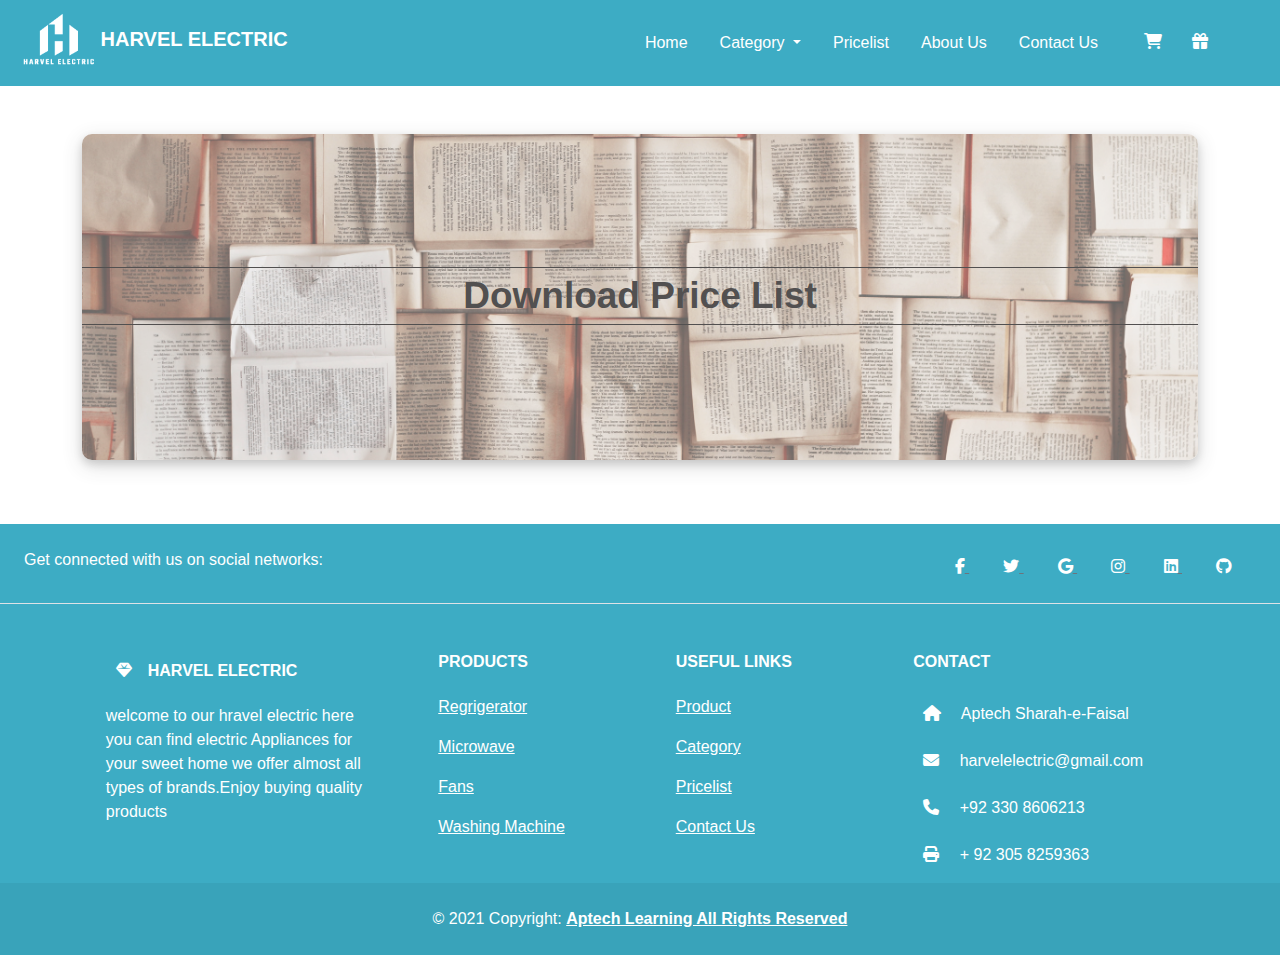
<file: pricelist.html>
<!DOCTYPE html>
<html lang="en">
<head>
    <meta charset="UTF-8">
    <meta http-equiv="X-UA-Compatible" content="IE=edge">
    <meta name="viewport" content="width=device-width, initial-scale=1.0">
    <title>Document</title>
   <!--BOTSTRAP CSS LINK-->
   <link rel="stylesheet" href="bootstrap/bootstrap.css">
   <!--STYLE CSS LINK-->
   <link rel="stylesheet" href="css/style.css">
   <!--GOOGLE FONTS LINK-->
   <link rel="preconnect" href="https://fonts.googleapis.com">

   <link rel="stylesheet" href="https://unpkg.com/aos@next/dist/aos.css" />

   <!-- FONT AWESOME ICONS LINK -->
   <link rel="stylesheet" href="https://cdnjs.cloudflare.com/ajax/libs/font-awesome/6.2.0/css/all.min.css">
</head>
<body>
   <!--NAV BAR START-->
   <nav class="navbar navbar-expand-lg navbar-light bg-light">
    <div class="container-fluid ">
      <a class="navbar-logo" href=""><img src="img/main logo.png" style="height: 70px; width:100%;" alt=""></a> <h5 class=" ms-0" style="font-weight:bold ; color:#fff">HARVEL ELECTRIC</h5>
      <button class="navbar-toggler" type="button" data-bs-toggle="collapse" data-bs-target="#navbarSupportedContent" aria-controls="navbarSupportedContent" aria-expanded="false" aria-label="Toggle navigation">
        <span class="navbar-toggler-icon"></span>
      </button>
      <div class="collapse navbar-collapse" id="navbarSupportedContent">
        <ul class="navbar-nav ms-auto mb-2  mb-lg-0">
          <li class="nav-item">
            <a class="nav-link active px-3" aria-current="page" style="color: white;" href="index.html">Home</a>
          </li>
          <li class="nav-item dropdown">
            <a class="nav-link dropdown-toggle active px-3" style="color: white;" href="category.html" id="navbarDropdown" role="button" data-bs-toggle="dropdown" aria-expanded="false">
              Category
            </a>
            <ul class="dropdown-menu" aria-labelledby="navbarDropdown">
              <li><a class="dropdown-item" href="category.html">All Product</a></li>
              <li><a class="dropdown-item" href="ceiling fan.html">Fans</a></li>
              <li><a class="dropdown-item" href="fridge cards.html">Refrigerator</a></li>
              <li><a class="dropdown-item" href="Ac cards.html">AC</a></li>
              <li><a class="dropdown-item" href="dispenser cards.html">Dispenser</a></li>
              <li><a class="dropdown-item" href="led card.html">LED</a></li>
              <li><a class="dropdown-item" href="washing machine.html">Washing Machine</a></li>
              <li><a class="dropdown-item" href="microwave.html">Microwave</a></li>
            </ul>
          </li>
          <li class="nav-item">
            <a class="nav-link active px-3" href="pricelist.html" style="color: white;">Pricelist</a>
          </li>
          <li class="nav-item">
            <a class="nav-link active px-3" href="about us.html" style="color: white;">About Us</a>
          </li>
          <li class="nav-item">
            <a class="nav-link active px-3" href="contactus.html" style="color: white;">Contact Us</a>
          </li>
          <li>
            <a href=""><i class="fa-sharp fa-solid fa-cart-shopping" style="margin-left:30px ;" ></i></a>
          </li>
          <li>
            <a href=""><i class="fa-sharp fa-solid fa-gift" style="margin-left:30px ;" ></i></a>
          </li>
        </ul>
      </div>
    </div>
  </nav>
<!--NAV BAR END-->


<div class="container-sm">
  
    <!-- <h2 class="cat-text my-5" style="font-size: 5vw;">Ceiling Fans</h2> -->
    <figure class="textcenter">
      <img src="img/pricelist().png" class="img-fluid category my-5" alt="Responsive image">
      <a href="Price list of all products.docx"><figcaption>Download Price List</figcaption></a>
    </figure>
</div>


 <!-- START OF THE FOOTER -->
 <footer class="text-center text-lg-start bg-light text-muted">
    <!-- Section: Social media -->
    <section class="d-flex justify-content-center justify-content-lg-between p-4 border-bottom">
      <!-- Left -->
      <div class="me-5 d-none d-lg-block footer-text">
        <span>Get connected with us on social networks:</span>
      </div>
      <!-- Left -->
  
      <!-- Right -->
      <div>
        <a href="" class="me-4 text-reset">
          <i class="fab fa-facebook-f"></i>
        </a>
        <a href="" class="me-4 text-reset">
          <i class="fab fa-twitter"></i>
        </a>
        <a href="" class="me-4 text-reset">
          <i class="fab fa-google"></i>
        </a>
        <a href="" class="me-4 text-reset">
          <i class="fab fa-instagram"></i>
        </a>
        <a href="" class="me-4 text-reset">
          <i class="fab fa-linkedin"></i>
        </a>
        <a href="" class="me-4 text-reset">
          <i class="fab fa-github"></i>
        </a>
      </div>
      <!-- Right -->
    </section>
    <!-- Section: Social media -->
  
    <section class="">
      <div class="container text-center text-md-start mt-5">
        <div class="row mt-3">
          <div class="col-md-3 col-lg-4 col-xl-3 mx-auto mb-4">
            <h6 class="text-uppercase fw-bold mb-4 footer-text">
              <i class="fas fa-gem me-3"></i>HARVEL ELECTRIC
            </h6>
            <p class="footer-text">
              welcome to our hravel electric here you can find electric Appliances
              for your sweet home we offer almost all types of brands.Enjoy buying quality products  
            </p>
          </div>
        
          <div class="col-md-2 col-lg-2 col-xl-2 mx-auto mb-4">
            <h6 class="text-uppercase fw-bold mb-4 footer-text">
              Products
            </h6>
            <p  class=" footer-text">
              <a href="#!" class="text-reset ">Regrigerator</a>
            </p>
            <p  class=" footer-text">
              <a href="#!" class="text-reset">Microwave</a>
            </p>
            <p  class=" footer-text">
              <a href="#!" class="text-reset">Fans</a>
            </p>
            <p  class=" footer-text">
              <a href="#!" class="text-reset">Washing Machine</a>
            </p>
          </div>
          
          <div class="col-md-3 col-lg-2 col-xl-2 mx-auto mb-4">
            <h6 class="text-uppercase fw-bold mb-4 footer-text">
              Useful links
            </h6>
            <p class=" footer-text">
              <a href="#!" class="text-reset">Product</a>
            </p>
            <p class=" footer-text">
              <a href="#!" class="text-reset">Category</a>
            </p>
            <p  class=" footer-text">
              <a href="#!" class="text-reset ">Pricelist</a>
            </p>
            <p  class=" footer-text">
              <a href="#!" class="text-reset">Contact Us</a>
            </p>
          </div>
        
          <div class="col-md-4 col-lg-3 col-xl-3 mx-auto mb-md-0 mb-4">
            <!-- Links -->
            <h6 class="text-uppercase fw-bold mb-4 footer-text">Contact</h6>
            <p  class=" footer-text" ><i class="fas fa-home me-3 "></i> Aptech Sharah-e-Faisal</p>
            <p  class=" footer-text">
              <i class="fas fa-envelope me-3 "></i>
             harvelelectric@gmail.com
            </p>
            <p  class=" footer-text"><i class="fas fa-phone me-3"></i> +92 330 8606213</p>
            <p  class=" footer-text"><i class="fas fa-print me-3 "></i> + 92 305 8259363</p>
          </div>
        </div>
      </div>
    </section>
    <!-- Copyright -->
    <div class="text-center p-4 footer-text" style="background-color: rgba(0, 0, 0, 0.05);">
      © 2021 Copyright:
      <a class="text-reset fw-bold footer-text" href="#">Aptech Learning All Rights Reserved</a>
    </div>
    <!-- Copyright -->
  </footer>
  <!-- END OF THE FOOTER -->
       

        <!-- BOOTSTRAP JS LINK -->
        <script src="bootstrap/bootstrap.js"></script>
        
        <script src="https://unpkg.com/aos@next/dist/aos.js"></script>
          <script>
            AOS.init({
              offset: 300,
              duration: 1000,
            });
        </script>    
</body>
</html>
</file>
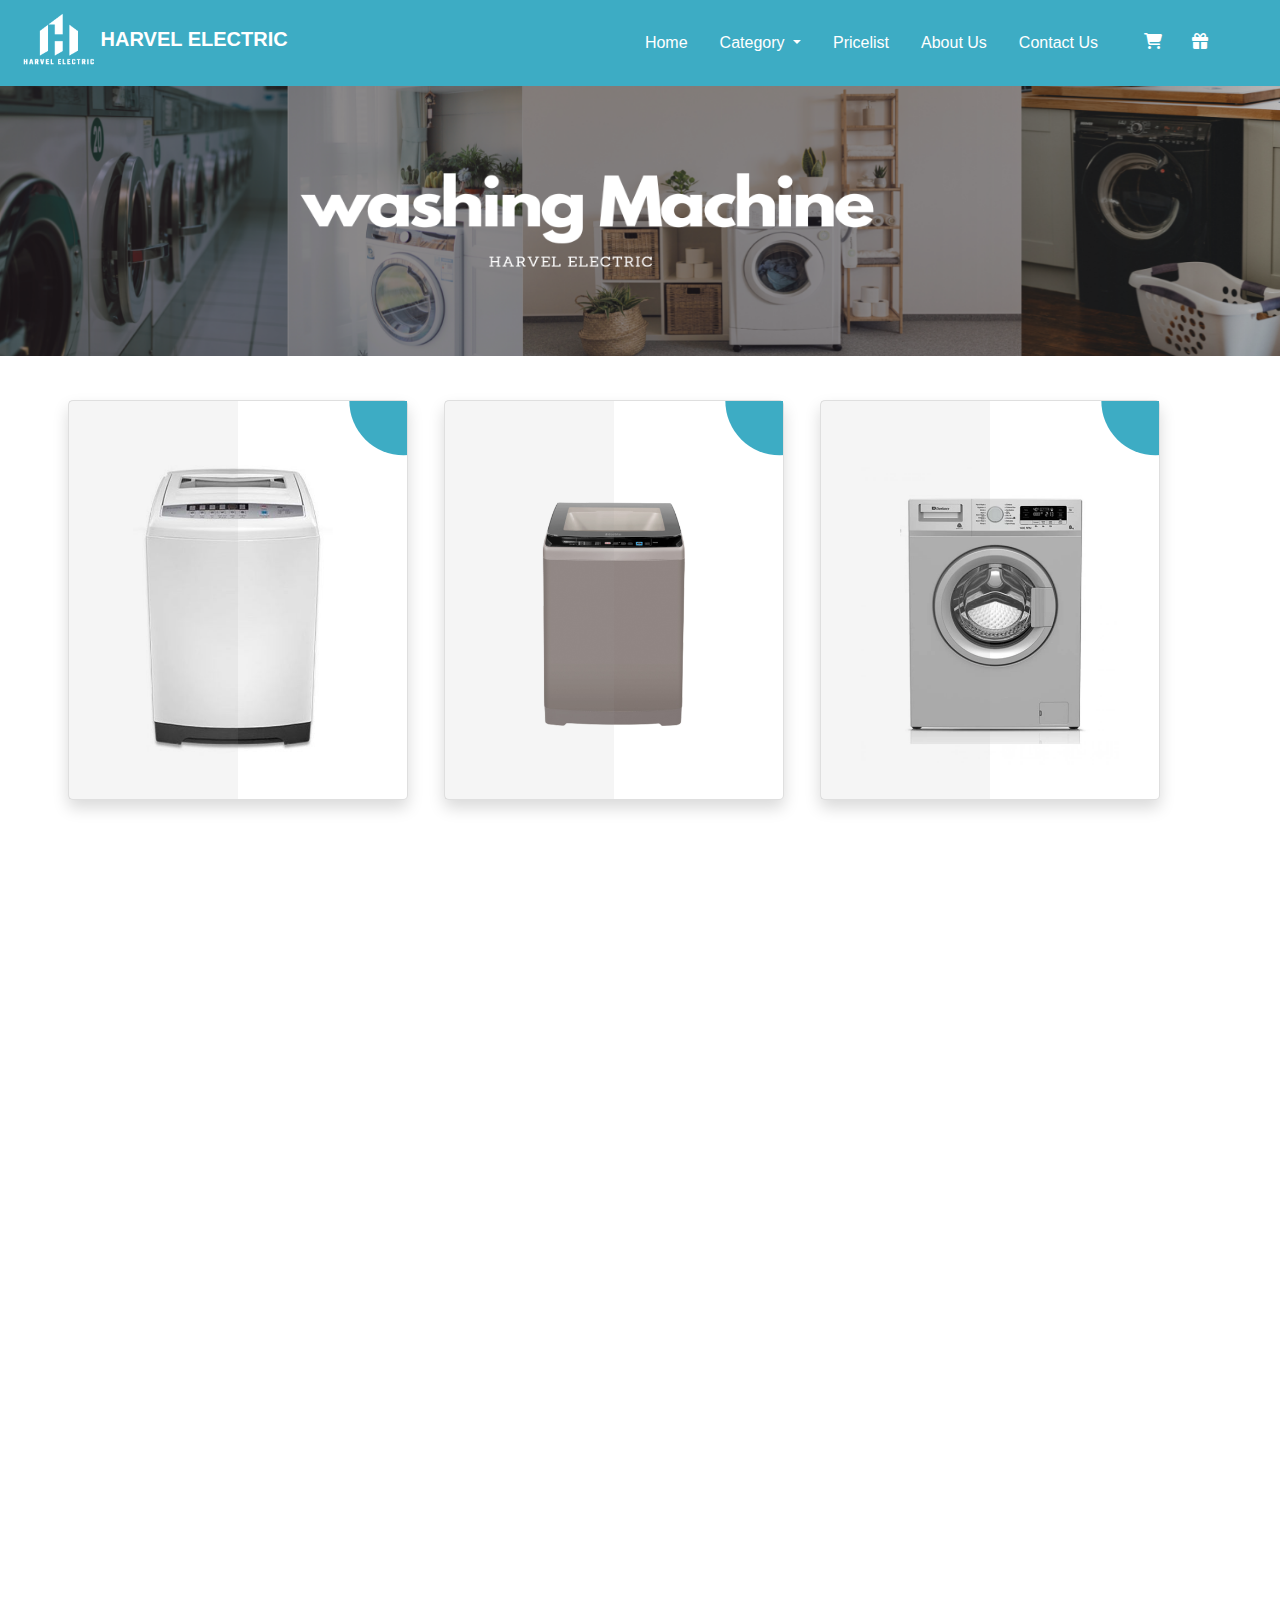
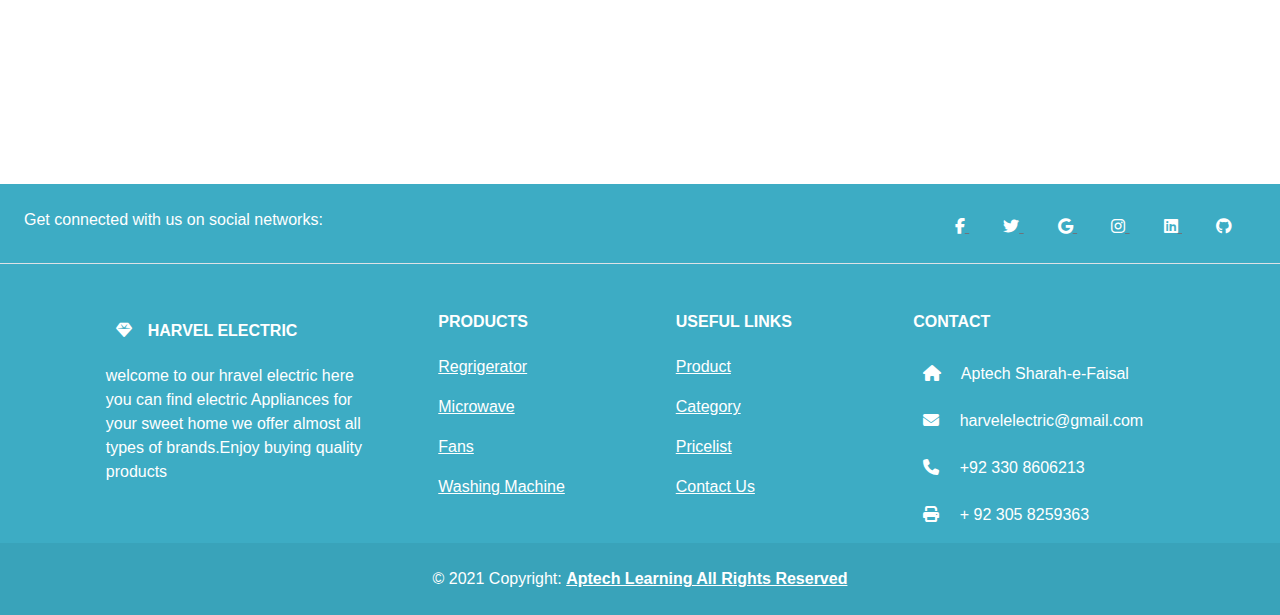
<file: washing machine.html>
<!DOCTYPE html>
<html lang="en">
<head>
    <meta charset="UTF-8">
    <meta http-equiv="X-UA-Compatible" content="IE=edge">
    <meta name="viewport" content="width=device-width, initial-scale=1.0">
    <title>Document</title>
   <!--BOTSTRAP CSS LINK-->
   <link rel="stylesheet" href="bootstrap/bootstrap.css">
   <!--STYLE CSS LINK-->
   <link rel="stylesheet" href="css/style.css">
   <!--GOOGLE FONTS LINK-->
   <link rel="preconnect" href="https://fonts.googleapis.com">

   <link rel="stylesheet" href="https://unpkg.com/aos@next/dist/aos.css" />

   <!-- FONT AWESOME ICONS LINK -->
   <link rel="stylesheet" href="https://cdnjs.cloudflare.com/ajax/libs/font-awesome/6.2.0/css/all.min.css">
</head>
<body>
   <!--NAV BAR START-->
   <nav class="navbar navbar-expand-lg navbar-light bg-light">
    <div class="container-fluid ">
      <a class="navbar-logo" href=""><img src="img/main logo.png" style="height: 70px; width:100%;" alt=""></a> <h5 class=" ms-0" style="font-weight:bold ; color:#fff">HARVEL ELECTRIC</h5>
      <button class="navbar-toggler" type="button" data-bs-toggle="collapse" data-bs-target="#navbarSupportedContent" aria-controls="navbarSupportedContent" aria-expanded="false" aria-label="Toggle navigation">
        <span class="navbar-toggler-icon"></span>
      </button>
      <div class="collapse navbar-collapse" id="navbarSupportedContent">
        <ul class="navbar-nav ms-auto mb-2  mb-lg-0">
          <li class="nav-item">
            <a class="nav-link active px-3" aria-current="page" style="color: white;" href="index.html">Home</a>
          </li>
          <li class="nav-item dropdown">
            <a class="nav-link dropdown-toggle active px-3" style="color: white;" href="category.html" id="navbarDropdown" role="button" data-bs-toggle="dropdown" aria-expanded="false">
              Category
            </a>
            <ul class="dropdown-menu" aria-labelledby="navbarDropdown">
              <li><a class="dropdown-item" href="category.html">All Product</a></li>
              <li><a class="dropdown-item" href="ceiling fan.html">Fans</a></li>
              <li><a class="dropdown-item" href="fridge cards.html">Refrigerator</a></li>
              <li><a class="dropdown-item" href="Ac cards.html">AC</a></li>
              <li><a class="dropdown-item" href="dispenser cards.html">Dispenser</a></li>
              <li><a class="dropdown-item" href="led card.html">LED</a></li>
              <li><a class="dropdown-item" href="washing machine.html">Washing Machine</a></li>
              <li><a class="dropdown-item" href="microwave.html">Microwave</a></li>
            </ul>
          </li>
          <li class="nav-item">
            <a class="nav-link active px-3" href="pricelist.html" style="color: white;">Pricelist</a>
          </li>
          <li class="nav-item">
            <a class="nav-link active px-3" href="about us.html" style="color: white;">About Us</a>
          </li>
          <li class="nav-item">
            <a class="nav-link active px-3" href="contactus.html" style="color: white;">Contact Us</a>
          </li>
          <li>
            <a href=""><i class="fa-sharp fa-solid fa-cart-shopping" style="margin-left:30px ;" ></i></a>
          </li>
          <li>
            <a href=""><i class="fa-sharp fa-solid fa-gift" style="margin-left:30px ;" ></i></a>
          </li>
        </ul>
      </div>
    </div>
  </nav>
<!--NAV BAR END-->

  <img src="img/washing Machine banner.png" class="img-fluid fan-banner" alt="...">

     <div class="container mt-4 mx-5 content ">
        <div class="row"   data-aos="fade-up">
          <div class="col-lg-3 col-md-6 col-sm-12 shadow p-3 mb-5 card">
            <h3>Ecostar washing machine</h3>
            <img src="img/ecostar washing machine 1.jpg" class="image ms-5" style="height:300px ; width:200px" alt="">
            <p>A semi-automatic washing machine that has a washing capacity
                 of 5kg, low noise, and vibration free operation, powerful 
                 pulsator and much more. <br><br> Price: Rs 25,999  </p>
              <a href="" class="link"><button>Add To Cart</button></a>
          </div>
      
      
          <div class="col-lg-3 col-md-6 col-sm-12 shadow p-3 mb-5 mx-3 card">
            <h3>Ecostar washing machine </h3>
            <img src="img/ecostar washing machine 2.jpg" class="image card1" alt="">
            <p>A semi-automatic washing machine that has a washing capacity
                of 5kg, low noise, and vibration free operation, powerful 
                pulsator and much more.  <br><br> Price: Rs 61,999</p>
              <a href="" class="link"><button>Add To Cart</button></a>
          </div>
      
          <div class="col-lg-3 col-md-6 col-sm-12 shadow p-3 mb-5 card">
            <h3>Dawlance washing machine</h3>
           <img src="img/dawlance washing machine 3.webp " class="image card1" alt="">
           <p>A semi-automatic washing machine that has a washing capacity
            of 5kg, low noise, and vibration free operation, powerful 
            pulsator and much more. <br><br> Price: Rs 62,999</p>
            <a href="" class="link"><button>Add To Cart</button></a>
          </div>
        </div>

        <div class="row"   data-aos="fade-up">
            <div class="col-lg-4 col-md-6 col-sm-12 shadow p-3 mb-5 card">
              <h3>Dawlance washing machine</h3>
              <img src="img/dawlance washing machine 4.jpg" class="image card1" alt="">
              <p>A semi-automatic washing machine that has a washing capacity
                of 5kg, low noise, and vibration free operation, powerful 
                pulsator and much more.<br><br> Price: Rs 60,999</p>
                <a href="" class="link"><button>Add To Cart</button></a>
            </div>
        
        
            <div class="col-lg-4 col-md-6 col-sm-12 shadow p-3 mb-5 mx-3 card">
              <h3>Samsung washing machine </h3>
              <img src="img/samsung washing machine 5.jpg" class="image card1" alt="">
              <p>A semi-automatic washing machine that has a washing capacity
                of 5kg, low noise, and vibration free operation, powerful 
                pulsator and much more. <br><br> Price: Rs 47,499</p>
                <a href="" class="link"><button>Add To Cart</button></a>
            </div>
        
            <div class="col-lg-4 col-md-6 col-sm-12 shadow p-3 mb-5 card">
              <h3>Samsung washing machine</h3>
             <img src="img/samsung washing machine 6.jpg " class="image card1" alt="">
             <p>A semi-automatic washing machine that has a washing capacity
                of 5kg, low noise, and vibration free operation, powerful 
                pulsator and much more. <br><br> Price: Rs 44,999</p>
              <a href="" class="link"><button>Add To Cart</button></a>
            </div>
          </div>

          <div class="row"   data-aos="fade-up">
            <div class="col-lg-4 col-md-6 col-sm-12 shadow p-3 mb-5 card">
              <h3>Samsung washing machine</h3>
              <img src="img/samsung washing machine 7.png" class="image card1" alt="">
              <p>A semi-automatic washing machine that has a washing capacity
                of 5kg, low noise, and vibration free operation, powerful 
                pulsator and much more. <br><br> Price: Rs 56,999</p>
                <a href="" class="link"><button>Add To Cart</button></a>
            </div>
        
        
            <div class="col-lg-4 col-md-6 col-sm-12 shadow p-3 mb-5 mx-3 card">
              <h3>Samsung washing machine</h3>
              <img src="img/samsung washing machine 8.jpg" class="image card1" alt="">
              <p>A semi-automatic washing machine that has a washing capacity
                of 5kg, low noise, and vibration free operation, powerful 
                pulsator and much more. <br><br> Price: Rs 18,999</p>
                <a href="" class="link"><button>Add To Cart</button></a>
            </div>
        
            <div class="col-lg-4 col-md-6 col-sm-12 shadow p-3 mb-5 card">
              <h3>Samsung washing machine</h3>
             <img src="img/samsung washing machine 5.jpg " class="image card1" alt="">
             <p>A semi-automatic washing machine that has a washing capacity
                of 5kg, low noise, and vibration free operation, powerful 
                pulsator and much more. <br><br> Price: Rs 17,499</p>
              <a href="" class="link"><button>Add To Cart</button></a>
            </div>
          </div>
      </div>
    <!-- START OF THE FOOTER -->
<footer class="text-center text-lg-start bg-light text-muted">
    <!-- Section: Social media -->
    <section class="d-flex justify-content-center justify-content-lg-between p-4 border-bottom">
      <!-- Left -->
      <div class="me-5 d-none d-lg-block footer-text">
        <span>Get connected with us on social networks:</span>
      </div>
      <!-- Left -->
  
      <!-- Right -->
      <div>
        <a href="" class="me-4 text-reset">
          <i class="fab fa-facebook-f"></i>
        </a>
        <a href="" class="me-4 text-reset">
          <i class="fab fa-twitter"></i>
        </a>
        <a href="" class="me-4 text-reset">
          <i class="fab fa-google"></i>
        </a>
        <a href="" class="me-4 text-reset">
          <i class="fab fa-instagram"></i>
        </a>
        <a href="" class="me-4 text-reset">
          <i class="fab fa-linkedin"></i>
        </a>
        <a href="" class="me-4 text-reset">
          <i class="fab fa-github"></i>
        </a>
      </div>
      <!-- Right -->
    </section>
    <!-- Section: Social media -->
  
    <section class="">
      <div class="container text-center text-md-start mt-5">
        <div class="row mt-3">
          <div class="col-md-3 col-lg-4 col-xl-3 mx-auto mb-4">
            <h6 class="text-uppercase fw-bold mb-4 footer-text">
              <i class="fas fa-gem me-3"></i>HARVEL ELECTRIC
            </h6>
            <p class="footer-text">
              welcome to our hravel electric here you can find electric Appliances
              for your sweet home we offer almost all types of brands.Enjoy buying quality products  
            </p>
          </div>
        
          <div class="col-md-2 col-lg-2 col-xl-2 mx-auto mb-4">
            <h6 class="text-uppercase fw-bold mb-4 footer-text">
              Products
            </h6>
            <p  class=" footer-text">
              <a href="#!" class="text-reset ">Regrigerator</a>
            </p>
            <p  class=" footer-text">
              <a href="#!" class="text-reset">Microwave</a>
            </p>
            <p  class=" footer-text">
              <a href="#!" class="text-reset">Fans</a>
            </p>
            <p  class=" footer-text">
              <a href="#!" class="text-reset">Washing Machine</a>
            </p>
          </div>
          
          <div class="col-md-3 col-lg-2 col-xl-2 mx-auto mb-4">
            <h6 class="text-uppercase fw-bold mb-4 footer-text">
              Useful links
            </h6>
            <p class=" footer-text">
              <a href="#!" class="text-reset">Product</a>
            </p>
            <p class=" footer-text">
              <a href="#!" class="text-reset">Category</a>
            </p>
            <p  class=" footer-text">
              <a href="#!" class="text-reset ">Pricelist</a>
            </p>
            <p  class=" footer-text">
              <a href="#!" class="text-reset">Contact Us</a>
            </p>
          </div>
        
          <div class="col-md-4 col-lg-3 col-xl-3 mx-auto mb-md-0 mb-4">
            <!-- Links -->
            <h6 class="text-uppercase fw-bold mb-4 footer-text">Contact</h6>
            <p  class=" footer-text" ><i class="fas fa-home me-3 "></i> Aptech Sharah-e-Faisal</p>
            <p  class=" footer-text">
              <i class="fas fa-envelope me-3 "></i>
             harvelelectric@gmail.com
            </p>
            <p  class=" footer-text"><i class="fas fa-phone me-3"></i> +92 330 8606213</p>
            <p  class=" footer-text"><i class="fas fa-print me-3 "></i> + 92 305 8259363</p>
          </div>
        </div>
      </div>
    </section>
    <!-- Copyright -->
    <div class="text-center p-4 footer-text" style="background-color: rgba(0, 0, 0, 0.05);">
      © 2021 Copyright:
      <a class="text-reset fw-bold footer-text" href="#">Aptech Learning All Rights Reserved</a>
    </div>
    <!-- Copyright -->
  </footer>
  <!-- END OF THE FOOTER -->


         <!-- BOOTSTRAP JS LINK -->
        <script src="bootstrap/bootstrap.js"></script>
        
        <script src="https://unpkg.com/aos@next/dist/aos.js"></script>
          <script>
            AOS.init({
              offset: 300,
              duration: 1000,
            });
        </script>    
</body>
</html>
</file>
<file: css/style.css>
body{
    font-family: 'Ubuntu', sans-serif;
    overflow-x: hidden;
}
/*NAVBAR START*/
.navbar{
    background: rgb(61,172,196);
    background: linear-gradient(90deg, rgba(61,172,196,1) 0%, rgba(61,172,196,1) 100%);
}
.navbar-nav{
    margin-right: 60px;
}
.navbar .navbar-nav .nav-item{
    position: relative;
}
.navbar .navbar-nav .nav-item::after{
    position: absolute;
    bottom: 5px;
    left: 0;
    right: 0;
    margin: 0 auto;
    content: "";
    background-color: rgb(82, 80, 80);
    width: 0%;
    height: 2px;
    transition: all .5s;
}
.navbar .navbar-nav .nav-item:hover:after{
    width: 80%;
}
i{
    color: #fff;
    margin-top: 10px;
    margin-left: 10px;
 }

/*NAVBAR END*/

.slider{
    height: 350px;
}

.carousel-item{
    width: 100%;
}

.img-fluid{
    height: 270px;
}
.text{
    color: grey;
}
.banner{
    height: 300px;
}
.brands{
    height: 100px;
}
/*FOOTER START*/
footer{
    background: rgb(61,172,196);
    background: linear-gradient(90deg, rgba(61,172,196,1) 0%, rgba(61,172,196,1) 100%);  
}
.footer-text{
    color: white;
}
/*FOOTER END*/

/*HOME CARDS CSS START*/
.content{
    min-height: 100vh;
    width: 95vw;
    align-items: center ;
    justify-content: center ;
    flex-wrap: wrap;
    margin-left: 50px;
    
} 
.card{
    height: 400px;
    width: 340px;
    background: #fff;
    border-radius: 5px;
    padding-top: 80px;
    margin: 20px;
    text-align: center;
    letter-spacing: 1px;
    position: relative;
    z-index: 0;
}
.card h3{
    margin-top: 40px;
    display: none;
}
.card p{
    font-size: 15px;
    color: #777;
    display: none;
    
}
.link{
    text-decoration: none;
}
.card button{
    outline: none;
    border: none;
    background: #333;
    color: #fff;
    height: 35px;
    width: 140px;
    margin-top: 40px;
    font-size: 17px;
    cursor: pointer;
    border-radius: 50px;
    display: none;
    margin-left: 80px;
}
.card button:hover{
    letter-spacing: 2px;
    opacity: .8;
}
.card::before{
    content: '';
    position: absolute;
    top: 0; left: 0;
    height: 100%;
    width: 50%;
    background: rgba(160,160,160,.1);
    z-index: -1;
}
.card::after{
    content: '';
    position: absolute;
    top: 0; right: 0;
    height: 100%;
    width: 100%;
    background: rgb(61,172,196);
    background: linear-gradient(90deg, rgba(61,172,196,1) 0%, rgba(61,172,196,1) 100%);
    z-index: -2;
    clip-path: circle(14.7% at 99% 0);
    transition: .2s;
}
.card:hover::after{
    clip-path: circle(100%);
}
.card:hover h3{
    color:#fff;
    display: block;
}
.card:hover p{
    color: #f0f0f0;
    display: block;
}
.card:hover button{
    color: #333;
    background: #fff;
    display: block;
}
.card:hover::before{
    background: rgba(0,0,0,.1);
}
img :hover::before{
    display: none;
}
.image{
    margin-top: 48px; 
    z-index: -2;
}
.card:hover .image{
    display: none;
}
.card1{
    height: 300px;
}
.card2{
    height: 250px;
    width: 320px;
    margin-top: 60px;
    
}
.card3{
    height: 200px;
    margin-top: 100px;
}

/* HOME CARDS CSS END */



/* CATEGORY  CSS START */
.fan-banner{
    width: 100vw;
}

.category{
    height: auto;
    width: 1200px;
    border: none;
    border-radius: 10px;
    box-shadow: 0 4px 8px 0 rgba(0, 0, 0, 0.2), 0 6px 20px 0 rgba(0, 0, 0, 0.19);
    position:relative;
    z-index: -2;
}
.textcenter .category{
    width: 100%;
    opacity: .7;
    }

 .textcenter { 
   max-width: 100%; 
 } 

 .textcenter {
    position: relative;
   }

 .textcenter figcaption {
   position: absolute;
   top: 43%;
   left: 0;
   width: 100%;
   text-align: center;
   color:rgb(82, 80, 80);
   font-size: 37px;
   font-weight: 700;
   border-top: 1px solid rgb(82, 80, 80);
   border-bottom: 1px solid rgb(82, 80, 80);
 }
/* CATEGORY CSS END */


/* ABOUT US CSS START */
 .about_img{
    width: 500px;
    height: 500px;
    /* // X-Small devices (portrait phones, less than 576px)
  // No media query for `xs` since this is the default in Bootstrap */
  
  /* // Small devices (landscape phones, 576px and up) */
  @media (min-width: 576px) { ... }
  
  /* // Medium devices (tablets, 768px and up) */
  @media (min-width: 768px) { ... }
  
  /* // Large devices (desktops, 992px and up) */
  @media (min-width: 992px) { ... }
  
  /* // X-Large devices (large desktops, 1200px and up) */
  @media (min-width: 1200px) { ... }
  
  /* // XX-Large devices (larger desktops, 1400px and up) */
  @media (min-width: 1400px) { ... }
    }

.service{
    align-items: center;
}
.btn-me{
    border: 2px solid  rgb(61,172,196);
    color: rgb(82, 80, 80);
}
.btn-me:hover{
    background: rgb(61,172,196);
    background: linear-gradient(90deg, rgba(61,172,196,1) 0%, rgba(61,172,196,1) 100%);
}
.card-text{
    color: rgb(82, 80, 80);
}
.card-title{
    color: rgb(82, 80, 80);
}
.card-img-top{
    border-radius: 100%;
    height: 350px;
}
/* ABOUT US CSS END */



/* CONTACTUS CSS START */
.heading{
    font-size: 42px;
    border-bottom: 2px doted #fff;
}
.contact{
    background-color: #c2c2c2;
}
.btn-info{
    width: 50%;
    letter-spacing: 2px;
    background: transparent;
    transition: all 0.5s ease-in-out;
    background-color: #777;
}
.btn-info:hover{
    transform: scale()1.05;
}
.icn{
    font-family: monospace;
    font-size: 17px;
}
hr{
    width: 80%;
}
.media-icon{
    font-size: 20px;
    letter-spacing: 20px;
    margin-right: 10px;
    float: left;
    transition: 0.5s ease-in-out;
}

.mapouter{position:relative;
    text-align:right;
    width:100%;
    height:400px;
}
.gmap_canvas {overflow:hidden;
    background:none!important;
    width:100%;
    height:400px;
}
.gmap_iframe {
    height:400px!important;
}

.mailto{
    text-decoration:none;
    color:#fff ;
}
.mail-btn{
    border: none;
    background-color:rgb(61,172,196) ;

}
.submit-btn{
    border: none;
    background-color:rgb(61,172,196) ;
    color:#fff
}
.mail-btn:hover{
    color: #333;
    background-color: #fff;
}
/* CONTACTUS CSS START */
</file>
